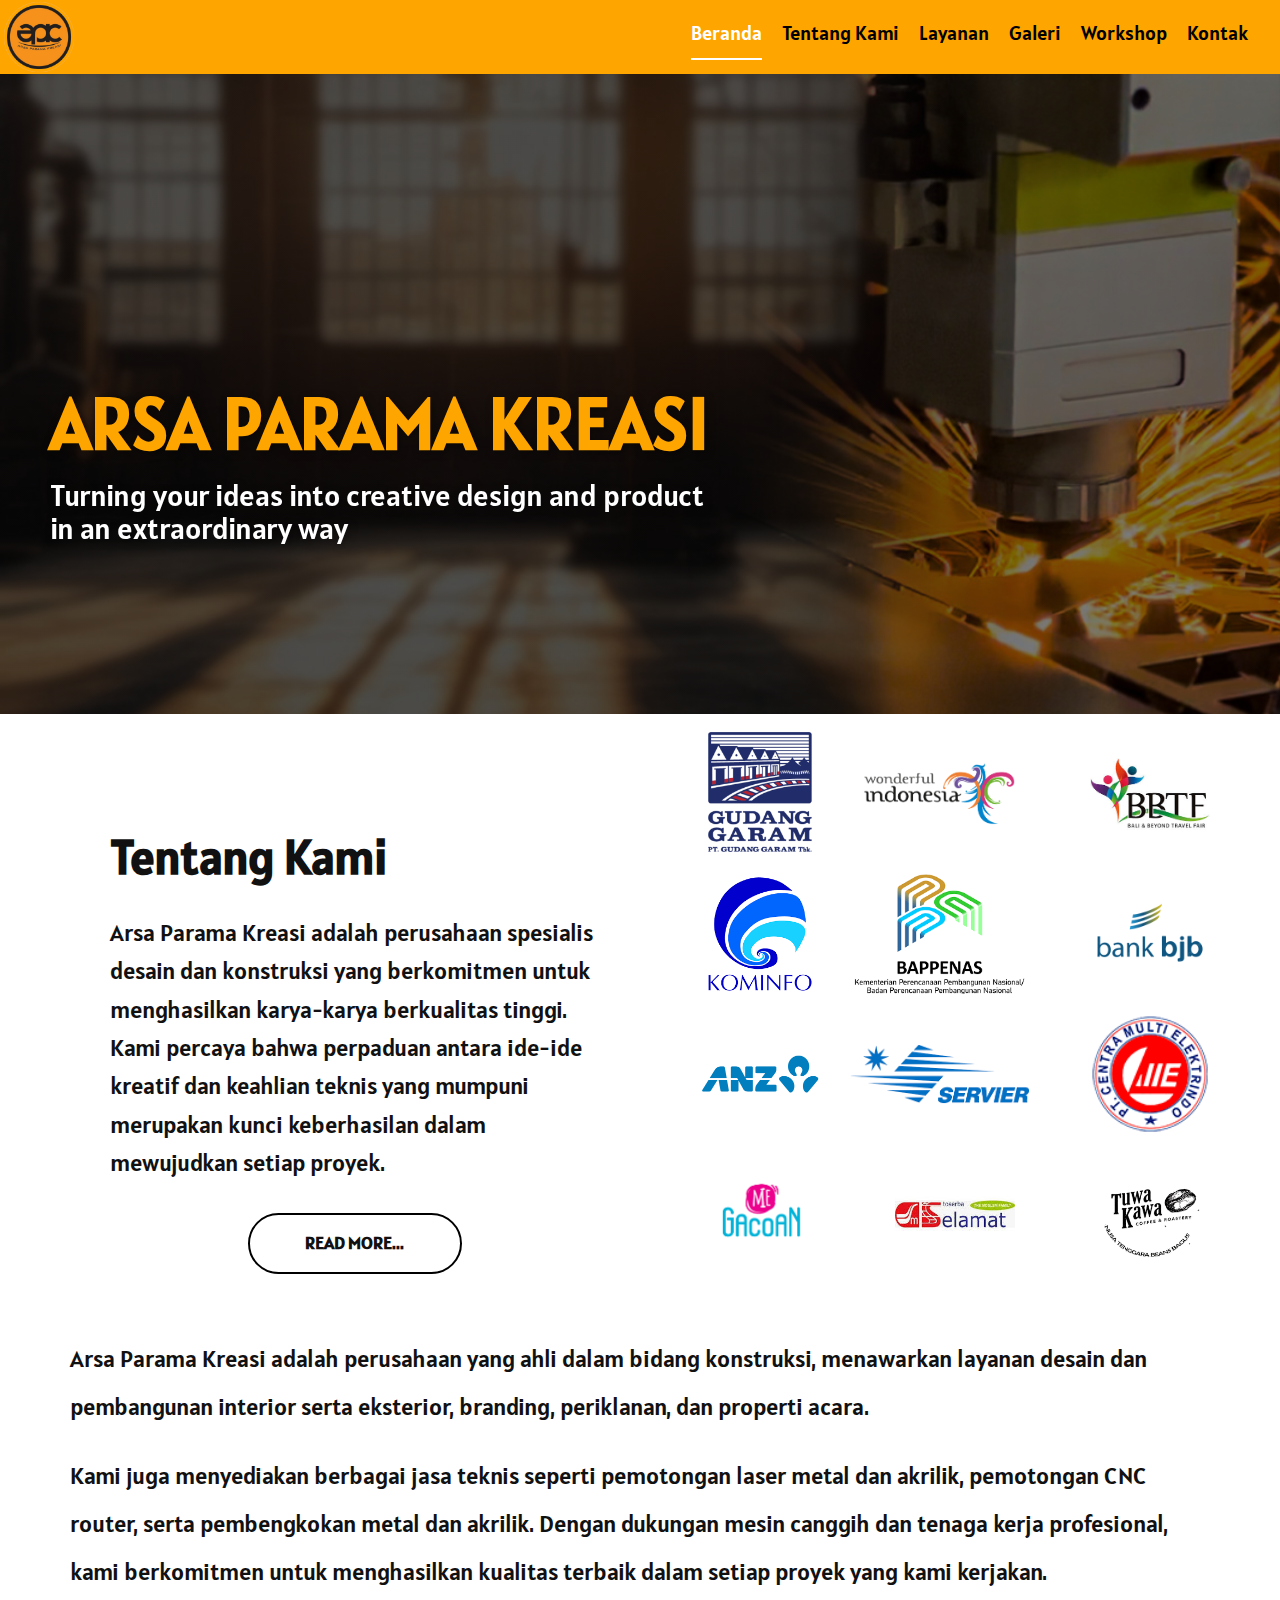
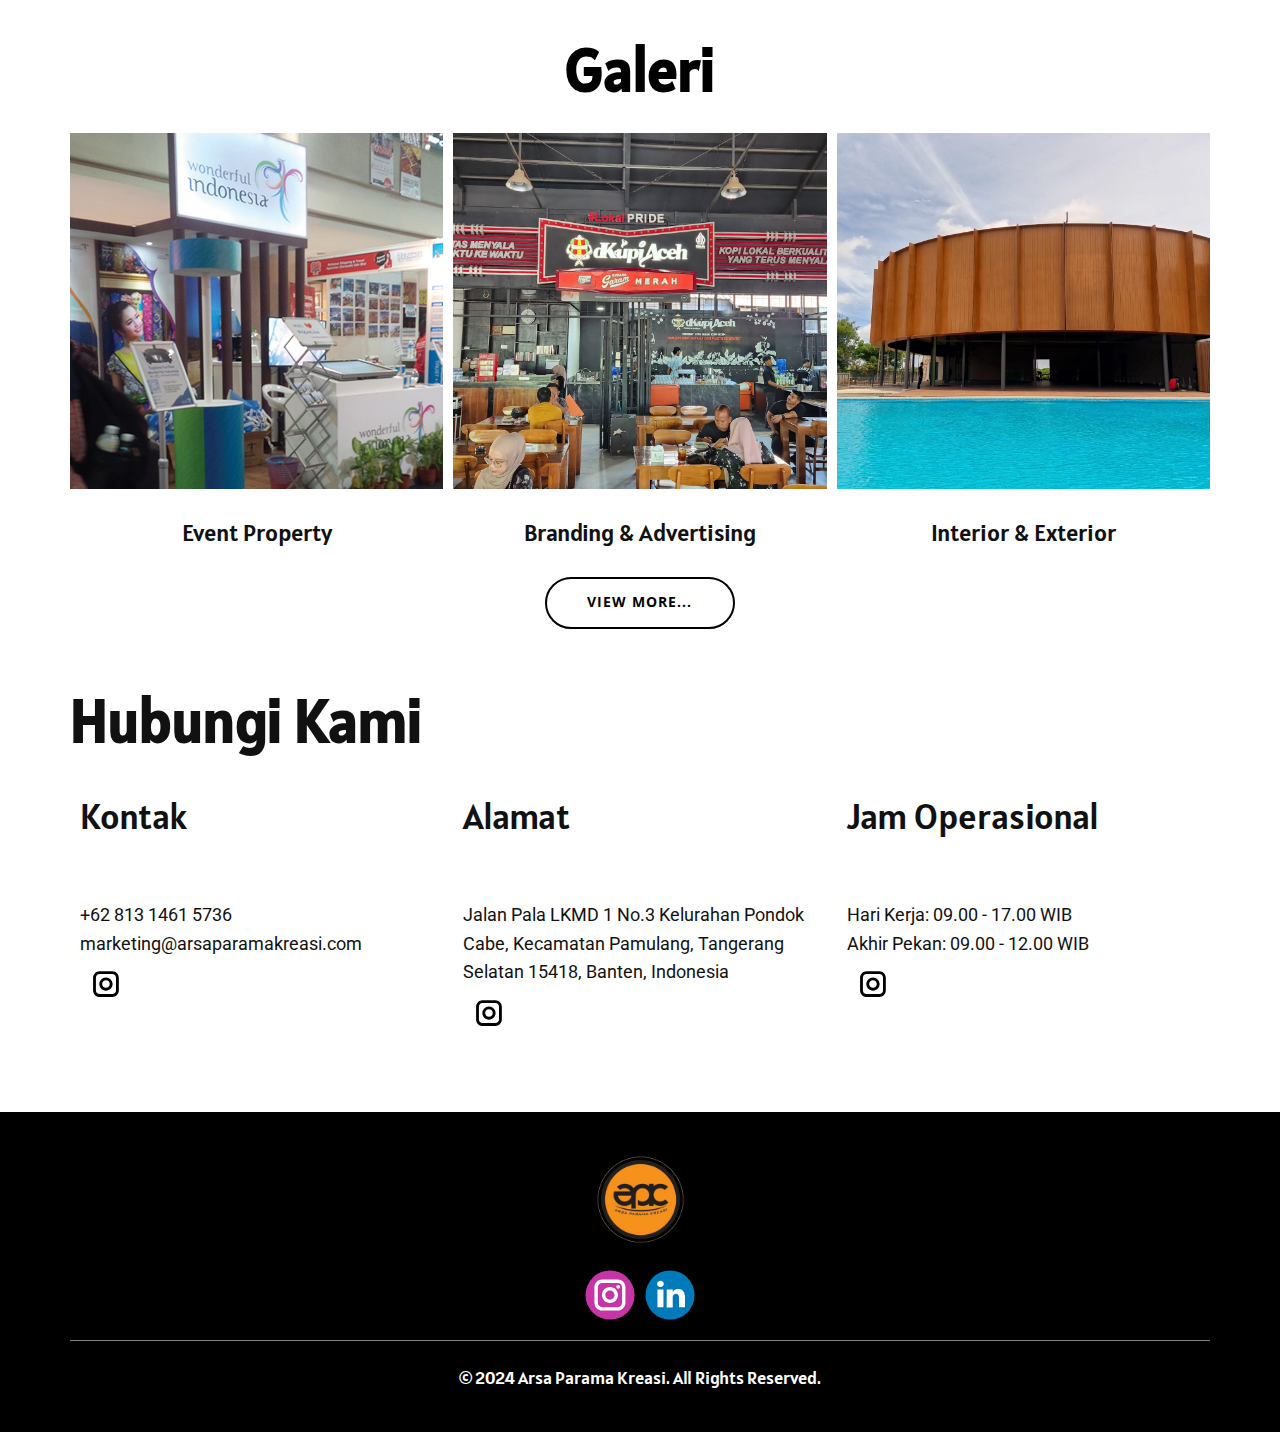
<file: index.html>
<!DOCTYPE html>
<html style="font-size: 16px;" lang="en"><head>
    <meta name="viewport" content="width=device-width, initial-scale=1.0">
    <meta charset="utf-8">
    <meta name="keywords" content="​​ARSA PARAMA KREASI, About Us, ​Our Services, ​Our Services, ​ARSA PARAMA KREASI">
    <meta name="description" content="">
    <title>Arsa Parama Kreasi</title>
    <link rel="icon" href="images/simbol/logoapkpolos.png" type="x-icon">
    <link rel="stylesheet" href="nicepage.css" media="screen">
<link rel="stylesheet" href="index.css" media="screen">
    <script class="u-script" type="text/javascript" src="jquery.js" defer=""></script>
    <script class="u-script" type="text/javascript" src="nicepage.js" defer=""></script>
    <meta name="generator" content="Nicepage 6.17.0, nicepage.com">
    <link id="u-theme-google-font" rel="stylesheet" href="https://fonts.googleapis.com/css?family=Roboto:100,100i,300,300i,400,400i,500,500i,700,700i,900,900i|Open+Sans:300,300i,400,400i,500,500i,600,600i,700,700i,800,800i">
    <link id="u-page-google-font" rel="stylesheet" href="https://fonts.googleapis.com/css?family=Open+Sans:300,300i,400,400i,500,500i,600,600i,700,700i,800,800i|Roboto:100,100i,300,300i,400,400i,500,500i,700,700i,900,900i|Alatsi:400">
    
    
    
    
    
    
    
    
    <script type="application/ld+json">{
		"@context": "http://schema.org",
		"@type": "Organization",
		"name": "",
		"logo": "images/Logo-removebg-preview.png",
		"sameAs": [
				"https://www.instagram.com/ap.kreasi/",
				"https://www.linkedin.com/company/arsa-parama-kreasi"
		]
}</script>
    <meta name="theme-color" content="#478ac9">
    <meta property="og:title" content="Home">
    <meta property="og:type" content="website">
  <meta data-intl-tel-input-cdn-path="intlTelInput/"></head>
  <body data-home-page="index.html" data-home-page-title="Home" data-path-to-root="index.html" data-include-products="false" class="u-body u-xl-mode" data-lang="en">
    <header class="u-clearfix u-custom-color-1 u-header u-sticky u-sticky-af79 u-header" id="sec-e60b"><a href="index.html" class="u-image u-logo u-image-1" data-image-width="500" data-image-height="500" title="Home">
        <img src="images/simbol/logoapkpolos.png" class="u-logo-image u-logo-image-1">
      </a><nav class="u-menu u-menu-dropdown u-offcanvas u-menu-1" data-submenu-level="on-click">
        <div class="menu-collapse u-custom-font" style="font-size: 1.25rem; letter-spacing: 0px; font-family: Alatsi;">
          <a class="u-button-style u-custom-active-border-color u-custom-active-color u-custom-border u-custom-border-color u-custom-borders u-custom-color u-custom-hover-border-color u-custom-hover-color u-custom-left-right-menu-spacing u-custom-padding-bottom u-custom-text-active-color u-custom-text-color u-custom-text-decoration u-custom-text-hover-color u-custom-top-bottom-menu-spacing u-nav-link u-text-active-white u-text-body-color u-text-hover-black" href="#" style="padding: 8px 5px; font-size: calc(1em + 15px);">
            <svg class="u-svg-link" viewBox="0 0 24 24"><use xlink:href="#menu-hamburger"></use></svg>
            <svg class="u-svg-content" version="1.1" id="menu-hamburger" viewBox="0 0 16 16" x="0px" y="0px" xmlns:xlink="http://www.w3.org/1999/xlink" xmlns="http://www.w3.org/2000/svg"><g><rect y="1" width="16" height="2"></rect><rect y="7" width="16" height="2"></rect><rect y="13" width="16" height="2"></rect>
</g></svg>
          </a>
        </div>
        <div class="u-custom-menu u-nav-container">
          <ul class="u-custom-font u-nav u-spacing-20 u-unstyled u-nav-1"><li class="u-nav-item"><a class="u-border-2 u-border-active-white u-border-hover-white u-border-no-left u-border-no-right u-border-no-top u-button-style u-nav-link u-text-active-white u-text-black u-text-hover-white" href="index.html" style="padding: 15px 0px;">Beranda</a>
</li><li class="u-nav-item"><a class="u-border-2 u-border-active-white u-border-hover-white u-border-no-left u-border-no-right u-border-no-top u-button-style u-nav-link u-text-active-white u-text-black u-text-hover-white" href="About.html" style="padding: 15px 0px;">Tentang Kami</a>
</li><li class="u-nav-item"><a class="u-border-2 u-border-active-white u-border-hover-white u-border-no-left u-border-no-right u-border-no-top u-button-style u-nav-link u-text-active-white u-text-black u-text-hover-white" href="layanan.html" style="padding: 15px 0px;">Layanan</a><div class="u-nav-popup"><ul class="u-h-spacing-20 u-nav u-unstyled u-v-spacing-10"><li class="u-nav-item"><a class="u-active-custom-color-7 u-button-style u-custom-color-1 u-hover-black u-nav-link u-text-active-white u-text-black u-text-hover-white" href="lasercutmetal.html">Fiber Laser Cutting Metal</a>
</li><li class="u-nav-item"><a class="u-active-custom-color-7 u-button-style u-custom-color-1 u-hover-black u-nav-link u-text-active-white u-text-black u-text-hover-white" href="cncrouter.html">CNC Router Cutting</a>
</li><li class="u-nav-item"><a class="u-active-custom-color-7 u-button-style u-custom-color-1 u-hover-black u-nav-link u-text-active-white u-text-black u-text-hover-white" href="bending.html">Bending/Tekuk</a>
</li><li class="u-nav-item"><a class="u-active-custom-color-7 u-button-style u-custom-color-1 u-hover-black u-nav-link u-text-active-white u-text-black u-text-hover-white" href="lasercutco2.html">Laser Cutting CO2</a>
</li></ul>
</div>
</li><li class="u-nav-item"><a class="u-border-2 u-border-active-white u-border-hover-white u-border-no-left u-border-no-right u-border-no-top u-button-style u-nav-link u-text-active-white u-text-black u-text-hover-white" href="gallery.html" style="padding: 15px 0px;">Galeri</a>
</li><li class="u-nav-item"><a class="u-border-2 u-border-active-white u-border-hover-white u-border-no-left u-border-no-right u-border-no-top u-button-style u-nav-link u-text-active-white u-text-black u-text-hover-white" href="ourfactory.html" style="padding: 15px 0px;">Workshop</a>
</li><li class="u-nav-item"><a class="u-border-2 u-border-active-white u-border-hover-white u-border-no-left u-border-no-right u-border-no-top u-button-style u-nav-link u-text-active-white u-text-black u-text-hover-white" href="Contact.html" style="padding: 15px 0px;">Kontak</a>
</li></ul>
        </div>
        <div class="u-custom-menu u-nav-container-collapse">
          <div class="u-black u-container-style u-inner-container-layout u-opacity u-opacity-95 u-sidenav">
            <div class="u-inner-container-layout u-sidenav-overflow">
              <div class="u-menu-close"></div>
              <ul class="u-align-center u-custom-font u-nav u-popupmenu-items u-text-active-custom-color-1 u-text-hover-custom-color-1 u-unstyled u-nav-3"><li class="u-nav-item"><a class="u-button-style u-nav-link" href="index.html">Beranda</a>
</li><li class="u-nav-item"><a class="u-button-style u-nav-link" href="About.html">Tentang Kami</a>
</li><li class="u-nav-item"><a class="u-button-style u-nav-link" href="layanan.html">Layanan</a><div class="u-nav-popup"><ul class="u-h-spacing-20 u-nav u-unstyled u-v-spacing-10"><li class="u-nav-item"><a class="u-button-style u-nav-link" href="lasercutmetal.html">Fiber Laser Cutting Metal</a>
</li><li class="u-nav-item"><a class="u-button-style u-nav-link" href="cncrouter.html">CNC Router Cutting</a>
</li><li class="u-nav-item"><a class="u-button-style u-nav-link" href="bending.html">Bending/Tekuk</a>
</li><li class="u-nav-item"><a class="u-button-style u-nav-link" href="lasercutco2.html">Laser Cutting CO2</a>
</li></ul>
</div>
</li><li class="u-nav-item"><a class="u-button-style u-nav-link" href="gallery.html">Galeri</a>
</li><li class="u-nav-item"><a class="u-button-style u-nav-link" href="ourfactory.html">Workshop</a>
</li><li class="u-nav-item"><a class="u-button-style u-nav-link" href="Contact.html">Kontak</a>
</li></ul>
            </div>
          </div>
          <div class="u-black u-menu-overlay u-opacity u-opacity-75"></div>
        </div>
      </nav></header>
    <section class="u-clearfix u-image u-shading u-section-1" src="" id="sec-e060" data-image-width="1140" data-image-height="700">
      <div class="data-layout-selected u-clearfix u-expanded-width u-layout-wrap u-layout-wrap-1">
        <div class="u-layout">
          <div class="u-layout-row">
            <div class="u-container-style u-layout-cell u-left-cell u-size-60 u-layout-cell-1">
              <div class="u-container-layout u-container-layout-1">
                <h2 class="u-custom-font u-text u-text-custom-color-1 u-text-1" data-animation-name="customAnimationIn" data-animation-duration="1500" data-animation-delay="500"> ARSA PARAMA​ KREASI</h2>
                <h2 class="u-custom-font u-text u-text-white u-text-2" data-animation-name="customAnimationIn" data-animation-duration="1500" data-animation-delay="500"> Turning your ideas into creative design and product&nbsp;<br>in an extraordinary way
                </h2>
              </div>
            </div>
          </div>
        </div>
      </div>
    </section>
    <section class="u-clearfix u-section-2" id="sec-fd0f">
      <div class="u-clearfix u-sheet u-valign-middle-lg u-sheet-1">
        <img class="u-image u-image-default u-preserve-proportions u-image-1" src="images/homepage/client/logogg.png" alt="" data-image-width="400" data-image-height="400">
        <img class="u-image u-image-contain u-image-default u-image-2" src="images/homepage/client/logowi.png" alt="" data-image-width="1731" data-image-height="635">
        <img class="u-image u-image-contain u-image-default u-image-3" src="images/homepage/client/logobbtf.jpeg" alt="" data-image-width="288" data-image-height="175">
        <img class="u-image u-image-contain u-image-default u-preserve-proportions u-image-4" src="images/homepage/client/logokominfo.png" alt="" data-image-width="225" data-image-height="224">
        <img class="u-image u-image-contain u-image-default u-image-5" src="images/homepage/client/logobappenas.png" alt="" data-image-width="268" data-image-height="188">
        <img class="u-image u-image-contain u-image-default u-preserve-proportions u-image-6" src="images/homepage/client/logobjb.png" alt="" data-image-width="1200" data-image-height="1200">
        <img class="u-image u-image-contain u-image-default u-image-7" src="images/homepage/client/logoanz.png" alt="" data-image-width="3840" data-image-height="2160">
        <img class="u-image u-image-contain u-image-default u-preserve-proportions u-image-8" src="images/homepage/client/logocme.png" alt="" data-image-width="100" data-image-height="100">
        <img class="u-image u-image-contain u-image-default u-image-9" src="images/homepage/client/logoservier.png" alt="" data-image-width="387" data-image-height="130">
        <img class="u-image u-image-contain u-image-default u-preserve-proportions u-image-10" src="images/homepage/client/logogacoan.png" alt="" data-image-width="961" data-image-height="961">
        <img class="u-image u-image-contain u-image-default u-preserve-proportions u-image-11" src="images/homepage/client/logoselamat.jpeg" alt="" data-image-width="225" data-image-height="225">
        <div class="u-align-left u-container-align-left-lg u-container-align-left-md u-container-align-left-sm u-container-align-left-xl u-container-style u-expanded-width-md u-expanded-width-sm u-expanded-width-xs u-group u-radius u-shape-round u-white u-group-1">
          <div class="u-container-layout u-container-layout-1">
            <h2 class="u-custom-font u-text u-text-default u-text-1">Tentang Kami</h2>
            <p class="u-custom-font u-large-text u-text u-text-variant u-text-2"> Arsa Parama Kreasi adalah perusahaan spesialis desain dan konstruksi yang berkomitmen untuk menghasilkan karya-karya berkualitas tinggi. Kami percaya bahwa perpaduan antara ide-ide kreatif dan keahlian teknis yang mumpuni merupakan kunci keberhasilan dalam mewujudkan setiap proyek.</p>
            <a href="About.html" class="u-align-center u-border-2 u-border-active-grey-50 u-border-black u-border-hover-grey-50 u-btn u-btn-round u-button-style u-custom-font u-radius-50 u-text-body-color u-white u-btn-1" data-animation-name="" data-animation-duration="0" data-animation-delay="0" data-animation-direction="">read more... </a>
          </div>
        </div>
        <img class="u-image u-image-default u-preserve-proportions u-image-12" src="images/homepage/client/logotuwakawa.png" alt="" data-image-width="225" data-image-height="225">
      </div>
    </section>
    <section class="u-clearfix u-section-7" id="sec-e1b2">
      <div class="u-clearfix u-sheet u-valign-middle u-sheet-1">
        <p class="u-custom-font u-text u-text-1">Arsa Parama Kreasi adalah perusahaan yang ahli dalam bidang konstruksi, menawarkan layanan desain dan pembangunan interior serta eksterior, branding, periklanan, dan properti acara.<br>
        </p>
        <p class="u-custom-font u-text u-text-2">Kami juga menyediakan berbagai jasa teknis seperti pemotongan laser metal dan akrilik, pemotongan CNC router, serta pembengkokan metal dan akrilik. Dengan dukungan mesin canggih dan tenaga kerja profesional, kami berkomitmen untuk menghasilkan kualitas terbaik dalam setiap proyek yang kami kerjakan.</p>
      </div>
    </section>
    <section class="u-clearfix u-section-3" id="carousel_f50b">
      <div class="u-clearfix u-sheet u-valign-middle-md u-valign-middle-sm u-valign-middle-xs u-sheet-1">
        <h2 class="u-align-center u-custom-font u-text u-text-black u-text-1">Galeri</h2>
        <div class="u-expanded-width u-list u-list-1">
          <div class="u-repeater u-repeater-1">
            <div class="u-container-align-center-md u-container-align-center-sm u-container-align-center-xs u-container-style u-list-item u-repeater-item">
              <div class="u-container-layout u-similar-container u-container-layout-1">
                <img class="u-expanded-width u-image u-image-default u-image-1" src="images/galeri/eo/boothwi2.jpg" alt="" data-image-width="2000" data-image-height="1334">
                <h4 class="u-align-center u-custom-font u-text u-text-default-xl u-text-2"> Event Property</h4>
              </div>
            </div>
            <div class="u-container-align-center-md u-container-align-center-sm u-container-align-center-xs u-container-style u-list-item u-repeater-item">
              <div class="u-container-layout u-similar-container u-container-layout-2">
                <img class="u-expanded-width u-image u-image-default u-image-2" src="images/galeri/branding/headerdkupiaceh.jpg" alt="" data-image-width="595" data-image-height="896">
                <h4 class="u-align-center u-custom-font u-text u-text-default-xl u-text-3"> Branding & Advertising</h4>
              </div>
            </div>
            <div class="u-container-align-center-md u-container-align-center-sm u-container-align-center-xs u-container-style u-list-item u-repeater-item">
              <div class="u-container-layout u-similar-container u-container-layout-3">
                <img class="u-expanded-width u-image u-image-default u-image-3" src="images/galeri/int-ext/CLADDING 4.jpg" alt="" data-image-width="1333" data-image-height="2000">
                <h4 class="u-align-center u-custom-font u-text u-text-default-xl u-text-4"> Interior & Exterior</h4>
              </div>
            </div>
          </div>
        </div>
        <a href="gallery.html" class="u-border-2 u-border-active-black u-border-black u-border-hover-black u-btn u-btn-round u-button-style u-custom-font u-radius u-text-black u-white u-btn-1">view more...<br>
        </a>
      </div>
    </section>
    <section class="u-clearfix u-white u-section-6" id="carousel_1e0d">
      <div class="u-clearfix u-sheet u-sheet-1">
        <h2 class="u-custom-font u-text u-text-default u-text-1">Hubungi Kami</h2>
        <div class="u-expanded-width u-list u-list-1">
          <div class="u-repeater u-repeater-1">
            <div class="u-container-style u-list-item u-repeater-item">
              <div class="u-container-layout u-similar-container u-container-layout-1">
                <h3 class="u-custom-font u-text u-text-default u-text-2">Kontak</h3>
                <div class="u-border-3 u-border-grey-dark-1 u-line u-line-horizontal u-line-1" data-animation-name="customAnimationIn" data-animation-duration="2000"></div>
                <p class="u-custom-font u-font-roboto u-text u-text-3">+62 813 1461 5736<br> marketing@arsaparamakreasi.com
                </p>
                <div class="u-social-icons u-spacing-10 u-social-icons-1">
                  <a class="u-social-url" title="instagram" target="_blank" href="https://www.instagram.com/arsaparamakreasi/"><span class="u-icon u-social-icon u-social-instagram u-text-black u-icon-1"><svg class="u-svg-link" preserveAspectRatio="xMidYMin slice" viewBox="0 0 112 112" style=""><use xlink:href="#svg-6361"></use></svg><svg class="u-svg-content" viewBox="0 0 112 112" x="0" y="0" id="svg-6361"><path fill="currentColor" d="M55.9,32.9c-12.8,0-23.2,10.4-23.2,23.2s10.4,23.2,23.2,23.2s23.2-10.4,23.2-23.2S68.7,32.9,55.9,32.9z
	 M55.9,69.4c-7.4,0-13.3-6-13.3-13.3c-0.1-7.4,6-13.3,13.3-13.3s13.3,6,13.3,13.3C69.3,63.5,63.3,69.4,55.9,69.4z"></path><path fill="#FFFFFF" d="M79.7,26.8c-3,0-5.4,2.5-5.4,5.4s2.5,5.4,5.4,5.4c3,0,5.4-2.5,5.4-5.4S82.7,26.8,79.7,26.8z"></path><path fill="currentColor" d="M78.2,11H33.5C21,11,10.8,21.3,10.8,33.7v44.7c0,12.6,10.2,22.8,22.7,22.8h44.7c12.6,0,22.7-10.2,22.7-22.7
	V33.7C100.8,21.1,90.6,11,78.2,11z M91,78.4c0,7.1-5.8,12.8-12.8,12.8H33.5c-7.1,0-12.8-5.8-12.8-12.8V33.7
	c0-7.1,5.8-12.8,12.8-12.8h44.7c7.1,0,12.8,5.8,12.8,12.8V78.4z"></path></svg></span>
                  </a>
                </div>
              </div>
            </div>
            <div class="u-container-style u-list-item u-repeater-item">
              <div class="u-container-layout u-similar-container u-container-layout-2">
                <h3 class="u-custom-font u-text u-text-default u-text-4">Alamat</h3>
                <div class="u-border-3 u-border-grey-dark-1 u-line u-line-horizontal u-line-2" data-animation-name="customAnimationIn" data-animation-duration="2000"></div>
                <p class="u-custom-font u-font-roboto u-text u-text-5"> Jalan Pala LKMD 1 No.3 Kelurahan Pondok Cabe, Kecamatan Pamulang, Tangerang Selatan 15418, Banten, Indonesia<br>
                </p>
                <div class="u-social-icons u-spacing-10 u-social-icons-2">
                  <a class="u-social-url" title="instagram" target="_blank" href="https://www.instagram.com/arsaparamakreasi/"><span class="u-icon u-social-icon u-social-instagram u-text-black u-icon-2"><svg class="u-svg-link" preserveAspectRatio="xMidYMin slice" viewBox="0 0 112 112" style=""><use xlink:href="#svg-bce8"></use></svg><svg class="u-svg-content" viewBox="0 0 112 112" x="0" y="0" id="svg-bce8"><path fill="currentColor" d="M55.9,32.9c-12.8,0-23.2,10.4-23.2,23.2s10.4,23.2,23.2,23.2s23.2-10.4,23.2-23.2S68.7,32.9,55.9,32.9z
	 M55.9,69.4c-7.4,0-13.3-6-13.3-13.3c-0.1-7.4,6-13.3,13.3-13.3s13.3,6,13.3,13.3C69.3,63.5,63.3,69.4,55.9,69.4z"></path><path fill="#FFFFFF" d="M79.7,26.8c-3,0-5.4,2.5-5.4,5.4s2.5,5.4,5.4,5.4c3,0,5.4-2.5,5.4-5.4S82.7,26.8,79.7,26.8z"></path><path fill="currentColor" d="M78.2,11H33.5C21,11,10.8,21.3,10.8,33.7v44.7c0,12.6,10.2,22.8,22.7,22.8h44.7c12.6,0,22.7-10.2,22.7-22.7
	V33.7C100.8,21.1,90.6,11,78.2,11z M91,78.4c0,7.1-5.8,12.8-12.8,12.8H33.5c-7.1,0-12.8-5.8-12.8-12.8V33.7
	c0-7.1,5.8-12.8,12.8-12.8h44.7c7.1,0,12.8,5.8,12.8,12.8V78.4z"></path></svg></span>
                  </a>
                </div>
              </div>
            </div>
            <div class="u-container-style u-list-item u-repeater-item">
              <div class="u-container-layout u-similar-container u-container-layout-3">
                <h3 class="u-custom-font u-text u-text-default u-text-6">Jam Operasional</h3>
                <div class="u-border-3 u-border-grey-dark-1 u-line u-line-horizontal u-line-3" data-animation-name="customAnimationIn" data-animation-duration="2000"></div>
                <p class="u-custom-font u-font-roboto u-text u-text-7"> Hari Kerja: 09.00 - 17.00 WIB &nbsp;<br>Akhir Pekan: 09.00 - 12.00 WIB
                </p>
                <div class="u-social-icons u-spacing-10 u-social-icons-3">
                  <a class="u-social-url" title="instagram" target="_blank" href="https://www.instagram.com/arsaparamakreasi/"><span class="u-icon u-social-icon u-social-instagram u-text-black u-icon-3"><svg class="u-svg-link" preserveAspectRatio="xMidYMin slice" viewBox="0 0 112 112" style=""><use xlink:href="#svg-b038"></use></svg><svg class="u-svg-content" viewBox="0 0 112 112" x="0" y="0" id="svg-b038"><path fill="currentColor" d="M55.9,32.9c-12.8,0-23.2,10.4-23.2,23.2s10.4,23.2,23.2,23.2s23.2-10.4,23.2-23.2S68.7,32.9,55.9,32.9z
	 M55.9,69.4c-7.4,0-13.3-6-13.3-13.3c-0.1-7.4,6-13.3,13.3-13.3s13.3,6,13.3,13.3C69.3,63.5,63.3,69.4,55.9,69.4z"></path><path fill="#FFFFFF" d="M79.7,26.8c-3,0-5.4,2.5-5.4,5.4s2.5,5.4,5.4,5.4c3,0,5.4-2.5,5.4-5.4S82.7,26.8,79.7,26.8z"></path><path fill="currentColor" d="M78.2,11H33.5C21,11,10.8,21.3,10.8,33.7v44.7c0,12.6,10.2,22.8,22.7,22.8h44.7c12.6,0,22.7-10.2,22.7-22.7
	V33.7C100.8,21.1,90.6,11,78.2,11z M91,78.4c0,7.1-5.8,12.8-12.8,12.8H33.5c-7.1,0-12.8-5.8-12.8-12.8V33.7
	c0-7.1,5.8-12.8,12.8-12.8h44.7c7.1,0,12.8,5.8,12.8,12.8V78.4z"></path></svg></span>
                  </a>
                </div>
              </div>
            </div>
          </div>
        </div>
      </div>
    </section>
    
    
    
    <footer class="u-black u-clearfix u-footer" id="sec-34d8"><div class="u-clearfix u-sheet u-valign-middle-xl u-sheet-1">
        <a href="index.html" class="u-image u-logo u-image-1" data-image-width="500" data-image-height="500" title="Home">
          <img src="images/simbol/logoapkpolos.png" class="u-logo-image u-logo-image-1" alt="arsaparamakreasi">
        </a>
        <div class="u-align-left u-social-icons u-spacing-10 u-social-icons-1">
          <a class="u-social-url" title="instagram" target="_blank" href="https://www.instagram.com/arsaparamakreasi/"><span class="u-icon u-social-icon u-social-instagram u-icon-1"><svg class="u-svg-link" preserveAspectRatio="xMidYMin slice" viewBox="0 0 112 112" style=""><use xlink:href="#svg-60bd"></use></svg><svg class="u-svg-content" viewBox="0 0 112 112" x="0" y="0" id="svg-60bd"><circle fill="currentColor" cx="56.1" cy="56.1" r="55"></circle><path fill="#FFFFFF" d="M55.9,38.2c-9.9,0-17.9,8-17.9,17.9C38,66,46,74,55.9,74c9.9,0,17.9-8,17.9-17.9C73.8,46.2,65.8,38.2,55.9,38.2
      z M55.9,66.4c-5.7,0-10.3-4.6-10.3-10.3c-0.1-5.7,4.6-10.3,10.3-10.3c5.7,0,10.3,4.6,10.3,10.3C66.2,61.8,61.6,66.4,55.9,66.4z"></path><path fill="#FFFFFF" d="M74.3,33.5c-2.3,0-4.2,1.9-4.2,4.2s1.9,4.2,4.2,4.2s4.2-1.9,4.2-4.2S76.6,33.5,74.3,33.5z"></path><path fill="#FFFFFF" d="M73.1,21.3H38.6c-9.7,0-17.5,7.9-17.5,17.5v34.5c0,9.7,7.9,17.6,17.5,17.6h34.5c9.7,0,17.5-7.9,17.5-17.5V38.8
      C90.6,29.1,82.7,21.3,73.1,21.3z M83,73.3c0,5.5-4.5,9.9-9.9,9.9H38.6c-5.5,0-9.9-4.5-9.9-9.9V38.8c0-5.5,4.5-9.9,9.9-9.9h34.5
      c5.5,0,9.9,4.5,9.9,9.9V73.3z"></path></svg></span>
          </a>
          <a class="u-social-url" title="linkedin" target="_blank" href="https://www.linkedin.com/company/arsa-parama-kreasi"><span class="u-icon u-social-icon u-social-linkedin u-icon-2"><svg class="u-svg-link" preserveAspectRatio="xMidYMin slice" viewBox="0 0 112 112" style=""><use xlink:href="#svg-f368"></use></svg><svg class="u-svg-content" viewBox="0 0 112 112" x="0" y="0" id="svg-f368"><circle fill="currentColor" cx="56.1" cy="56.1" r="55"></circle><path fill="#FFFFFF" d="M41.3,83.7H27.9V43.4h13.4V83.7z M34.6,37.9L34.6,37.9c-4.6,0-7.5-3.1-7.5-7c0-4,3-7,7.6-7s7.4,3,7.5,7
      C42.2,34.8,39.2,37.9,34.6,37.9z M89.6,83.7H76.2V62.2c0-5.4-1.9-9.1-6.8-9.1c-3.7,0-5.9,2.5-6.9,4.9c-0.4,0.9-0.4,2.1-0.4,3.3v22.5
      H48.7c0,0,0.2-36.5,0-40.3h13.4v5.7c1.8-2.7,5-6.7,12.1-6.7c8.8,0,15.4,5.8,15.4,18.1V83.7z"></path></svg></span>
          </a>
        </div>
        <div class="u-border-1 u-border-white u-expanded-width u-line u-line-horizontal u-opacity u-opacity-50 u-line-1"></div>
        <p class="u-align-center u-custom-font u-text u-text-white u-text-1"> © 2024 ​Arsa Parama Kreasi. All Rights Reserved.</p>
      </div>
    </footer>
</body>
</html>
</file>
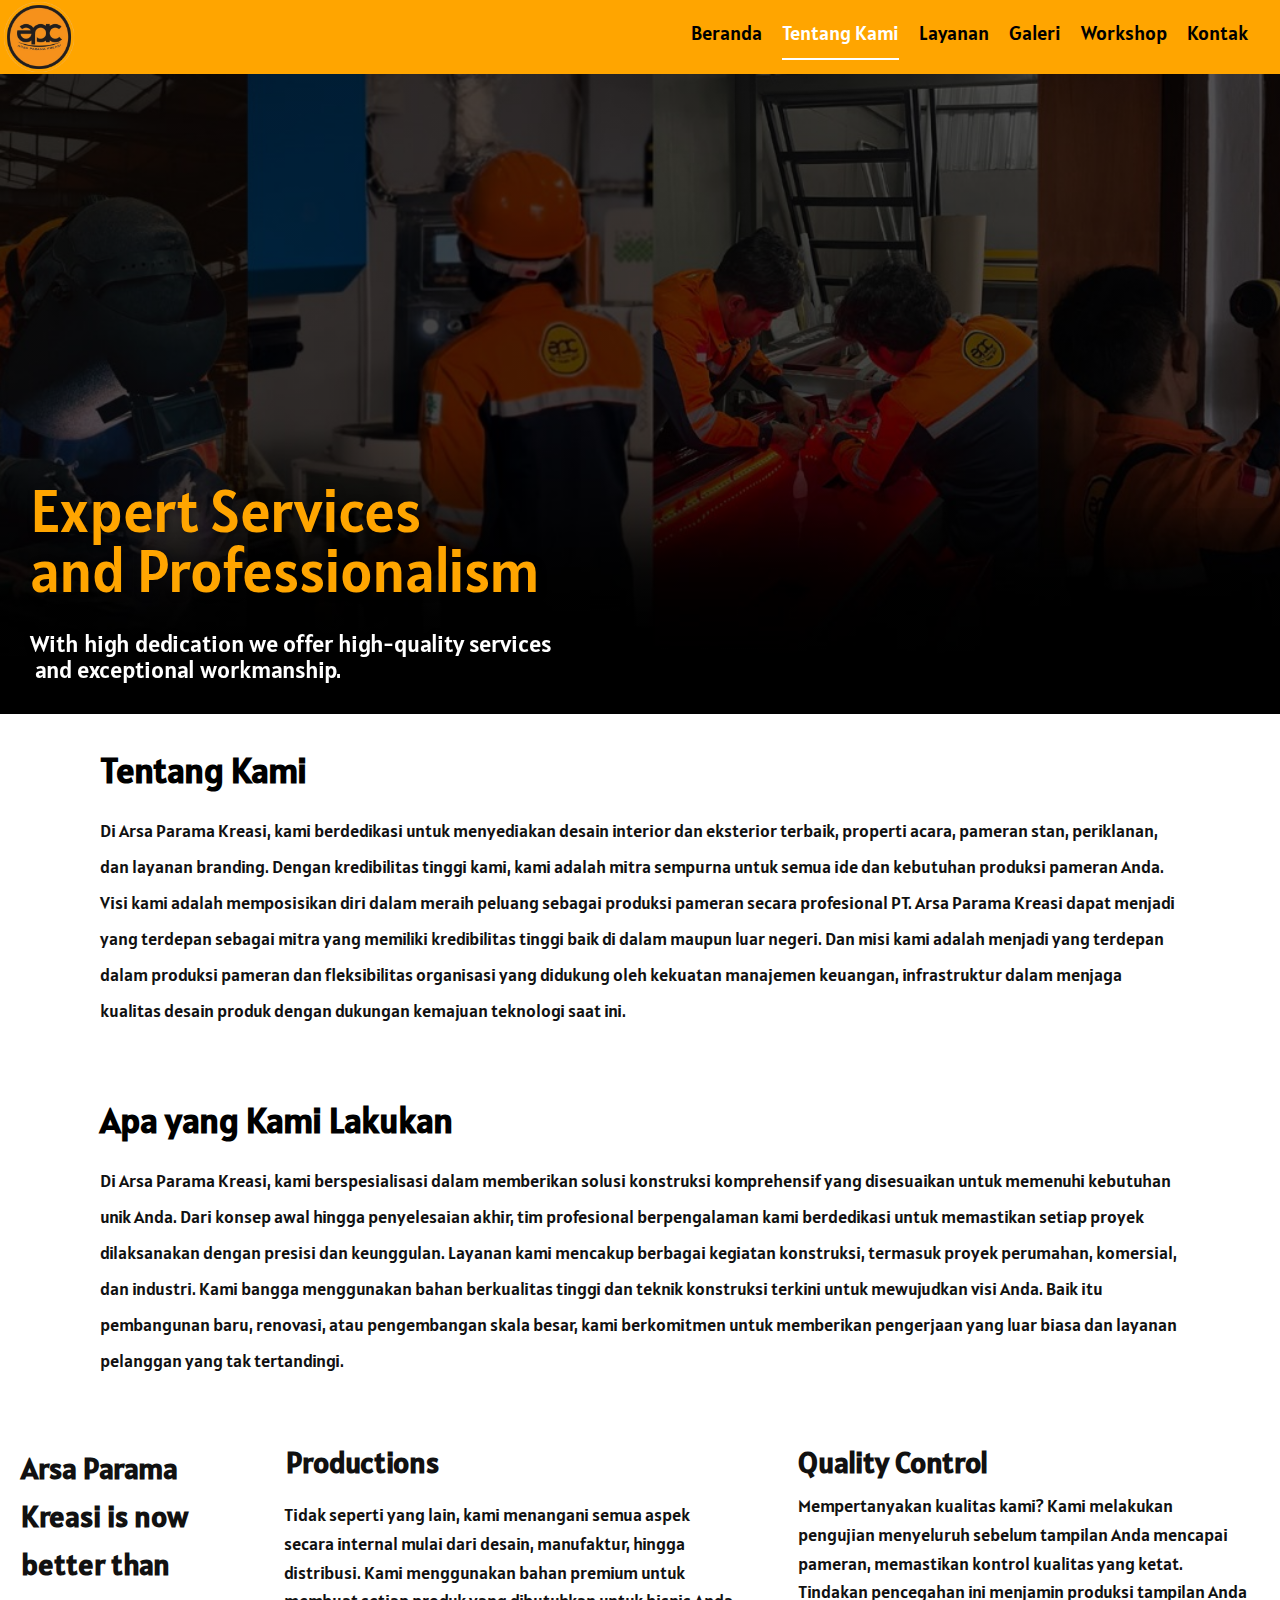
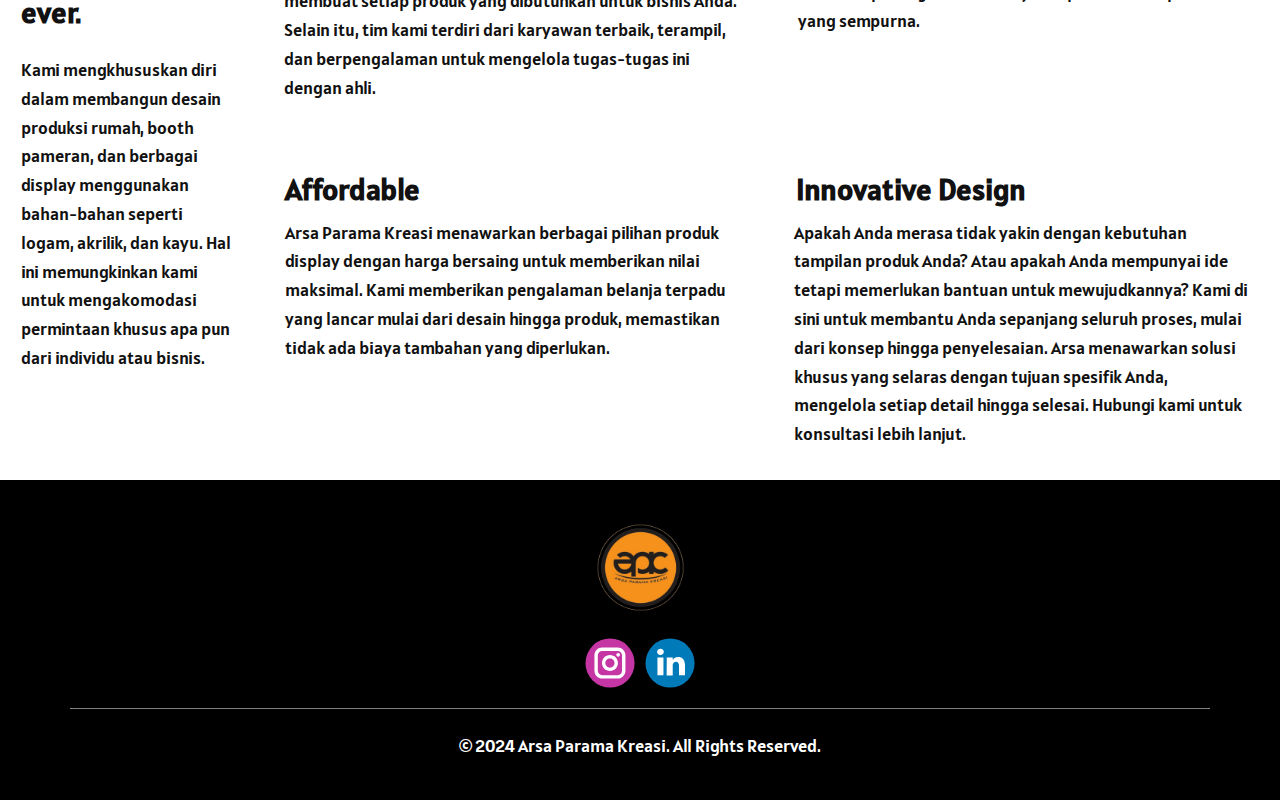
<file: About.html>
<!DOCTYPE html>
<html style="font-size: 16px;" lang="en"><head>
    <meta name="viewport" content="width=device-width, initial-scale=1.0">
    <meta charset="utf-8">
    <meta name="keywords" content="​Expert Services and Professionalism">
    <meta name="description" content="">
    <title>Arsa Parama Kreasi</title>
    <link rel="icon" href="images/simbol/logoapkpolos.png" type="x-icon">
    <link rel="stylesheet" href="nicepage.css" media="screen">
<link rel="stylesheet" href="About.css" media="screen">
    <script class="u-script" type="text/javascript" src="jquery.js" defer=""></script>
    <script class="u-script" type="text/javascript" src="nicepage.js" defer=""></script>
    <meta name="generator" content="Nicepage 6.17.0, nicepage.com">
    <link id="u-theme-google-font" rel="stylesheet" href="https://fonts.googleapis.com/css?family=Roboto:100,100i,300,300i,400,400i,500,500i,700,700i,900,900i|Open+Sans:300,300i,400,400i,500,500i,600,600i,700,700i,800,800i">
    <link id="u-page-google-font" rel="stylesheet" href="https://fonts.googleapis.com/css?family=Alatsi:400">
    
    
    
    
    
    <script type="application/ld+json">{
		"@context": "http://schema.org",
		"@type": "Organization",
		"name": "",
		"logo": "images/Logo-removebg-preview.png",
		"sameAs": [
				"https://www.instagram.com/ap.kreasi/",
				"https://www.linkedin.com/company/arsa-parama-kreasi"
		]
}</script>
    <meta name="theme-color" content="#478ac9">
    <meta property="og:title" content="About">
    <meta property="og:type" content="website">
  <meta data-intl-tel-input-cdn-path="intlTelInput/"></head>
  <body data-path-to-root="./" data-include-products="false" class="u-body u-xl-mode" data-lang="en">
    <header class="u-clearfix u-custom-color-1 u-header u-sticky u-sticky-af79 u-header" id="sec-e60b"><a href="index.html" class="u-image u-logo u-image-1" data-image-width="500" data-image-height="500" title="Home">
      <img src="images/simbol/logoapkpolos.png" class="u-logo-image u-logo-image-1">
    </a><nav class="u-menu u-menu-dropdown u-offcanvas u-menu-1" data-submenu-level="on-click">
      <div class="menu-collapse u-custom-font" style="font-size: 1.25rem; letter-spacing: 0px; font-family: Alatsi;">
        <a class="u-button-style u-custom-active-border-color u-custom-active-color u-custom-border u-custom-border-color u-custom-borders u-custom-color u-custom-hover-border-color u-custom-hover-color u-custom-left-right-menu-spacing u-custom-padding-bottom u-custom-text-active-color u-custom-text-color u-custom-text-decoration u-custom-text-hover-color u-custom-top-bottom-menu-spacing u-nav-link u-text-active-white u-text-body-color u-text-hover-black" href="#" style="padding: 8px 5px; font-size: calc(1em + 15px);">
          <svg class="u-svg-link" viewBox="0 0 24 24"><use xlink:href="#menu-hamburger"></use></svg>
          <svg class="u-svg-content" version="1.1" id="menu-hamburger" viewBox="0 0 16 16" x="0px" y="0px" xmlns:xlink="http://www.w3.org/1999/xlink" xmlns="http://www.w3.org/2000/svg"><g><rect y="1" width="16" height="2"></rect><rect y="7" width="16" height="2"></rect><rect y="13" width="16" height="2"></rect>
</g></svg>
        </a>
      </div>
      <div class="u-custom-menu u-nav-container">
        <ul class="u-custom-font u-nav u-spacing-20 u-unstyled u-nav-1"><li class="u-nav-item"><a class="u-border-2 u-border-active-white u-border-hover-white u-border-no-left u-border-no-right u-border-no-top u-button-style u-nav-link u-text-active-white u-text-black u-text-hover-white" href="index.html" style="padding: 15px 0px;">Beranda</a>
</li><li class="u-nav-item"><a class="u-border-2 u-border-active-white u-border-hover-white u-border-no-left u-border-no-right u-border-no-top u-button-style u-nav-link u-text-active-white u-text-black u-text-hover-white" href="About.html" style="padding: 15px 0px;">Tentang Kami</a>
</li><li class="u-nav-item"><a class="u-border-2 u-border-active-white u-border-hover-white u-border-no-left u-border-no-right u-border-no-top u-button-style u-nav-link u-text-active-white u-text-black u-text-hover-white" href="layanan.html" style="padding: 15px 0px;">Layanan</a><div class="u-nav-popup"><ul class="u-h-spacing-20 u-nav u-unstyled u-v-spacing-10"><li class="u-nav-item"><a class="u-active-custom-color-7 u-button-style u-custom-color-1 u-hover-black u-nav-link u-text-active-white u-text-black u-text-hover-white" href="lasercutmetal.html">Fiber Laser Cutting Metal</a>
</li><li class="u-nav-item"><a class="u-active-custom-color-7 u-button-style u-custom-color-1 u-hover-black u-nav-link u-text-active-white u-text-black u-text-hover-white" href="cncrouter.html">CNC Router Cutting</a>
</li><li class="u-nav-item"><a class="u-active-custom-color-7 u-button-style u-custom-color-1 u-hover-black u-nav-link u-text-active-white u-text-black u-text-hover-white" href="bending.html">Bending/Tekuk</a>
</li><li class="u-nav-item"><a class="u-active-custom-color-7 u-button-style u-custom-color-1 u-hover-black u-nav-link u-text-active-white u-text-black u-text-hover-white" href="lasercutco2.html">Laser Cutting CO2</a>
</li></ul>
</div>
</li><li class="u-nav-item"><a class="u-border-2 u-border-active-white u-border-hover-white u-border-no-left u-border-no-right u-border-no-top u-button-style u-nav-link u-text-active-white u-text-black u-text-hover-white" href="gallery.html" style="padding: 15px 0px;">Galeri</a>
</li><li class="u-nav-item"><a class="u-border-2 u-border-active-white u-border-hover-white u-border-no-left u-border-no-right u-border-no-top u-button-style u-nav-link u-text-active-white u-text-black u-text-hover-white" href="ourfactory.html" style="padding: 15px 0px;">Workshop</a>
</li><li class="u-nav-item"><a class="u-border-2 u-border-active-white u-border-hover-white u-border-no-left u-border-no-right u-border-no-top u-button-style u-nav-link u-text-active-white u-text-black u-text-hover-white" href="Contact.html" style="padding: 15px 0px;">Kontak</a>
</li></ul>
      </div>
      <div class="u-custom-menu u-nav-container-collapse">
        <div class="u-black u-container-style u-inner-container-layout u-opacity u-opacity-95 u-sidenav">
          <div class="u-inner-container-layout u-sidenav-overflow">
            <div class="u-menu-close"></div>
            <ul class="u-align-center u-custom-font u-nav u-popupmenu-items u-text-active-custom-color-1 u-text-hover-custom-color-1 u-unstyled u-nav-3"><li class="u-nav-item"><a class="u-button-style u-nav-link" href="index.html">Beranda</a>
</li><li class="u-nav-item"><a class="u-button-style u-nav-link" href="About.html">Tentang Kami</a>
</li><li class="u-nav-item"><a class="u-button-style u-nav-link" href="layanan.html">Layanan</a><div class="u-nav-popup"><ul class="u-h-spacing-20 u-nav u-unstyled u-v-spacing-10"><li class="u-nav-item"><a class="u-button-style u-nav-link" href="lasercutmetal.html">Fiber Laser Cutting Metal</a>
</li><li class="u-nav-item"><a class="u-button-style u-nav-link" href="cncrouter.html">CNC Router Cutting</a>
</li><li class="u-nav-item"><a class="u-button-style u-nav-link" href="bending.html">Bending/Tekuk</a>
</li><li class="u-nav-item"><a class="u-button-style u-nav-link" href="lasercutco2.html">Laser Cutting CO2</a>
</li></ul>
</div>
</li><li class="u-nav-item"><a class="u-button-style u-nav-link" href="gallery.html">Galeri</a>
</li><li class="u-nav-item"><a class="u-button-style u-nav-link" href="ourfactory.html">Workshop</a>
</li><li class="u-nav-item"><a class="u-button-style u-nav-link" href="Contact.html">Kontak</a>
</li></ul>
          </div>
        </div>
        <div class="u-black u-menu-overlay u-opacity u-opacity-75"></div>
      </div>
    </nav></header>
    <section class="u-clearfix u-image u-shading u-section-1" src="" id="carousel_9058" data-image-width="1613" data-image-height="1290">
      <div class="data-layout-selected u-clearfix u-expanded-width-lg u-expanded-width-md u-expanded-width-xl u-layout-wrap u-layout-wrap-1">
        <div class="u-layout">
          <div class="u-layout-row">
            <div class="u-container-style u-layout-cell u-left-cell u-size-60 u-layout-cell-1">
              <div class="u-container-layout u-valign-bottom u-container-layout-1">
                <h2 class="u-custom-font u-text u-text-custom-color-1 u-text-1" data-animation-name="customAnimationIn" data-animation-duration="1500" data-animation-delay="500"> Expert Services&nbsp;<br>and Professionalism
                </h2>
                <h2 class="u-custom-font u-text u-text-white u-text-2" data-animation-name="customAnimationIn" data-animation-duration="1500" data-animation-delay="500"> With high dedication we offer high-quality services<br>&nbsp;and exceptional workmanship. 
                </h2>
              </div>
            </div>
          </div>
        </div>
      </div>
    </section>
    <section class="u-clearfix u-valign-middle u-section-2" id="carousel_c56e">
      <div class="data-layout-selected u-clearfix u-layout-wrap u-layout-wrap-1">
        <div class="u-layout">
          <div class="u-layout-row">
            <div class="u-size-60">
              <div class="u-layout-col">
                <div class="u-container-style u-layout-cell u-size-30 u-layout-cell-1">
                  <div class="u-container-layout u-valign-middle u-container-layout-1">
                    <h5 class="u-custom-font u-text u-text-black u-text-1">Tentang Kami</h5>
                    <p class="u-custom-font u-text u-text-2"> Di Arsa Parama Kreasi, kami berdedikasi untuk menyediakan desain interior dan eksterior terbaik, properti acara, pameran stan, periklanan, dan layanan branding. Dengan kredibilitas tinggi kami, kami adalah mitra sempurna untuk semua ide dan kebutuhan produksi pameran Anda. ​Visi kami adalah memposisikan diri dalam meraih peluang sebagai produksi pameran secara profesional
PT. Arsa Parama Kreasi dapat menjadi yang terdepan sebagai mitra yang memiliki kredibilitas tinggi baik di dalam maupun luar negeri. Dan misi kami adalah menjadi yang terdepan dalam produksi pameran dan fleksibilitas organisasi yang didukung oleh kekuatan manajemen keuangan, infrastruktur dalam menjaga kualitas desain produk dengan dukungan kemajuan teknologi saat ini.</p>
                  </div>
                </div>
                <div class="u-container-style u-layout-cell u-shape-rectangle u-size-30 u-layout-cell-2">
                  <div class="u-container-layout u-valign-middle u-container-layout-2">
                    <h5 class="u-custom-font u-text u-text-black u-text-3"> Apa yang Kami Lakukan</h5>
                    <p class="u-custom-font u-text u-text-4"> Di Arsa Parama Kreasi, kami berspesialisasi dalam memberikan solusi konstruksi komprehensif yang disesuaikan untuk memenuhi kebutuhan unik Anda. Dari konsep awal hingga penyelesaian akhir, tim profesional berpengalaman kami berdedikasi untuk memastikan setiap proyek dilaksanakan dengan presisi dan keunggulan. Layanan kami mencakup berbagai kegiatan konstruksi, termasuk proyek perumahan, komersial, dan industri. Kami bangga menggunakan bahan berkualitas tinggi dan teknik konstruksi terkini untuk mewujudkan visi Anda. Baik itu pembangunan baru, renovasi, atau pengembangan skala besar, kami berkomitmen untuk memberikan pengerjaan yang luar biasa dan layanan pelanggan yang tak tertandingi.</p>
                  </div>
                </div>
              </div>
            </div>
          </div>
        </div>
      </div>
    </section>
    <section class="u-clearfix u-valign-middle-md u-valign-middle-sm u-valign-middle-xs u-section-3" id="sec-4613">
      <div class="data-layout-selected u-clearfix u-expanded-width u-layout-wrap u-layout-wrap-1">
        <div class="u-layout">
          <div class="u-layout-row">
            <div class="u-size-12-lg u-size-12-xl u-size-29-sm u-size-29-xs u-size-60-md">
              <div class="u-layout-col">
                <div class="u-container-style u-layout-cell u-size-60 u-white u-layout-cell-1">
                  <div class="u-container-layout u-valign-top u-container-layout-1">
                    <p class="u-custom-font u-text u-text-1"> Arsa Parama Kreasi is now better than ever.</p>
                    <p class="u-custom-font u-text u-text-2"> Kami mengkhususkan diri dalam membangun desain produksi rumah, booth pameran, dan berbagai display menggunakan bahan-bahan seperti logam, akrilik, dan kayu. Hal ini memungkinkan kami untuk mengakomodasi permintaan khusus apa pun dari individu atau bisnis.</p>
                  </div>
                </div>
              </div>
            </div>
            <div class="u-size-31-sm u-size-31-xs u-size-48-lg u-size-48-xl u-size-60-md">
              <div class="u-layout-col">
                <div class="u-size-30">
                  <div class="u-layout-row">
                    <div class="u-container-style u-layout-cell u-size-30 u-white u-layout-cell-2">
                      <div class="u-container-layout u-container-layout-2">
                        <h5 class="u-custom-font u-text u-text-default u-text-3"> Productions</h5>
                        <div class="u-border-3 u-border-white u-line u-line-horizontal u-line-1"></div>
                        <p class="u-custom-font u-text u-text-4"> Tidak seperti yang lain, kami menangani semua aspek secara internal mulai dari desain, manufaktur, hingga distribusi. Kami menggunakan bahan premium untuk membuat setiap produk yang dibutuhkan untuk bisnis Anda. Selain itu, tim kami terdiri dari karyawan terbaik, terampil, dan berpengalaman untuk mengelola tugas-tugas ini dengan ahli.</p>
                      </div>
                    </div>
                    <div class="u-container-style u-layout-cell u-size-30 u-white u-layout-cell-3">
                      <div class="u-container-layout u-valign-top u-container-layout-3">
                        <h5 class="u-custom-font u-text u-text-default u-text-5"> Quality Control</h5>
                        <div class="u-border-3 u-border-white u-line u-line-horizontal u-line-2"></div>
                        <p class="u-custom-font u-text u-text-6"> Mempertanyakan kualitas kami? Kami melakukan pengujian menyeluruh sebelum tampilan Anda mencapai pameran, memastikan kontrol kualitas yang ketat. Tindakan pencegahan ini menjamin produksi tampilan Anda yang sempurna.</p>
                      </div>
                    </div>
                  </div>
                </div>
                <div class="u-size-30">
                  <div class="u-layout-row">
                    <div class="u-container-style u-layout-cell u-size-30 u-white u-layout-cell-4">
                      <div class="u-container-layout u-container-layout-4">
                        <h5 class="u-custom-font u-text u-text-default u-text-7"> Affordable</h5>
                        <div class="u-border-3 u-border-white u-line u-line-horizontal u-line-3"></div>
                        <p class="u-custom-font u-text u-text-8"> Arsa Parama Kreasi menawarkan berbagai pilihan produk display dengan harga bersaing untuk memberikan nilai maksimal. Kami memberikan pengalaman belanja terpadu yang lancar mulai dari desain hingga produk, memastikan tidak ada biaya tambahan yang diperlukan.</p>
                      </div>
                    </div>
                    <div class="u-container-style u-layout-cell u-size-30 u-white u-layout-cell-5">
                      <div class="u-container-layout u-container-layout-5">
                        <h5 class="u-custom-font u-text u-text-default u-text-9"> Innovative Design</h5>
                        <div class="u-border-3 u-border-white u-line u-line-horizontal u-line-4"></div>
                        <p class="u-custom-font u-text u-text-10"> Apakah Anda merasa tidak yakin dengan kebutuhan tampilan produk Anda? Atau apakah Anda mempunyai ide tetapi memerlukan bantuan untuk mewujudkannya? Kami di sini untuk membantu Anda sepanjang seluruh proses, mulai dari konsep hingga penyelesaian. Arsa menawarkan solusi khusus yang selaras dengan tujuan spesifik Anda, mengelola setiap detail hingga selesai. Hubungi kami untuk konsultasi lebih lanjut.</p>
                      </div>
                    </div>
                  </div>
                </div>
              </div>
            </div>
          </div>
        </div>
      </div>
    </section>
    
    
    
    <footer class="u-black u-clearfix u-footer" id="sec-34d8"><div class="u-clearfix u-sheet u-valign-middle-xl u-sheet-1">
      <a href="index.html" class="u-image u-logo u-image-1" data-image-width="500" data-image-height="500" title="Home">
        <img src="images/simbol/logoapkpolos.png" class="u-logo-image u-logo-image-1" alt="arsaparamakreasi">
      </a>
      <div class="u-align-left u-social-icons u-spacing-10 u-social-icons-1">
        <a class="u-social-url" title="instagram" target="_blank" href="https://www.instagram.com/arsaparamakreasi/"><span class="u-icon u-social-icon u-social-instagram u-icon-1"><svg class="u-svg-link" preserveAspectRatio="xMidYMin slice" viewBox="0 0 112 112" style=""><use xlink:href="#svg-60bd"></use></svg><svg class="u-svg-content" viewBox="0 0 112 112" x="0" y="0" id="svg-60bd"><circle fill="currentColor" cx="56.1" cy="56.1" r="55"></circle><path fill="#FFFFFF" d="M55.9,38.2c-9.9,0-17.9,8-17.9,17.9C38,66,46,74,55.9,74c9.9,0,17.9-8,17.9-17.9C73.8,46.2,65.8,38.2,55.9,38.2
    z M55.9,66.4c-5.7,0-10.3-4.6-10.3-10.3c-0.1-5.7,4.6-10.3,10.3-10.3c5.7,0,10.3,4.6,10.3,10.3C66.2,61.8,61.6,66.4,55.9,66.4z"></path><path fill="#FFFFFF" d="M74.3,33.5c-2.3,0-4.2,1.9-4.2,4.2s1.9,4.2,4.2,4.2s4.2-1.9,4.2-4.2S76.6,33.5,74.3,33.5z"></path><path fill="#FFFFFF" d="M73.1,21.3H38.6c-9.7,0-17.5,7.9-17.5,17.5v34.5c0,9.7,7.9,17.6,17.5,17.6h34.5c9.7,0,17.5-7.9,17.5-17.5V38.8
    C90.6,29.1,82.7,21.3,73.1,21.3z M83,73.3c0,5.5-4.5,9.9-9.9,9.9H38.6c-5.5,0-9.9-4.5-9.9-9.9V38.8c0-5.5,4.5-9.9,9.9-9.9h34.5
    c5.5,0,9.9,4.5,9.9,9.9V73.3z"></path></svg></span>
        </a>
        <a class="u-social-url" title="linkedin" target="_blank" href="https://www.linkedin.com/company/arsa-parama-kreasi"><span class="u-icon u-social-icon u-social-linkedin u-icon-2"><svg class="u-svg-link" preserveAspectRatio="xMidYMin slice" viewBox="0 0 112 112" style=""><use xlink:href="#svg-f368"></use></svg><svg class="u-svg-content" viewBox="0 0 112 112" x="0" y="0" id="svg-f368"><circle fill="currentColor" cx="56.1" cy="56.1" r="55"></circle><path fill="#FFFFFF" d="M41.3,83.7H27.9V43.4h13.4V83.7z M34.6,37.9L34.6,37.9c-4.6,0-7.5-3.1-7.5-7c0-4,3-7,7.6-7s7.4,3,7.5,7
    C42.2,34.8,39.2,37.9,34.6,37.9z M89.6,83.7H76.2V62.2c0-5.4-1.9-9.1-6.8-9.1c-3.7,0-5.9,2.5-6.9,4.9c-0.4,0.9-0.4,2.1-0.4,3.3v22.5
    H48.7c0,0,0.2-36.5,0-40.3h13.4v5.7c1.8-2.7,5-6.7,12.1-6.7c8.8,0,15.4,5.8,15.4,18.1V83.7z"></path></svg></span>
        </a>
      </div>
      <div class="u-border-1 u-border-white u-expanded-width u-line u-line-horizontal u-opacity u-opacity-50 u-line-1"></div>
      <p class="u-align-center u-custom-font u-text u-text-white u-text-1"> © 2024 ​Arsa Parama Kreasi. All Rights Reserved.</p>
    </div>
  </footer>
</body>
</html>
</file>
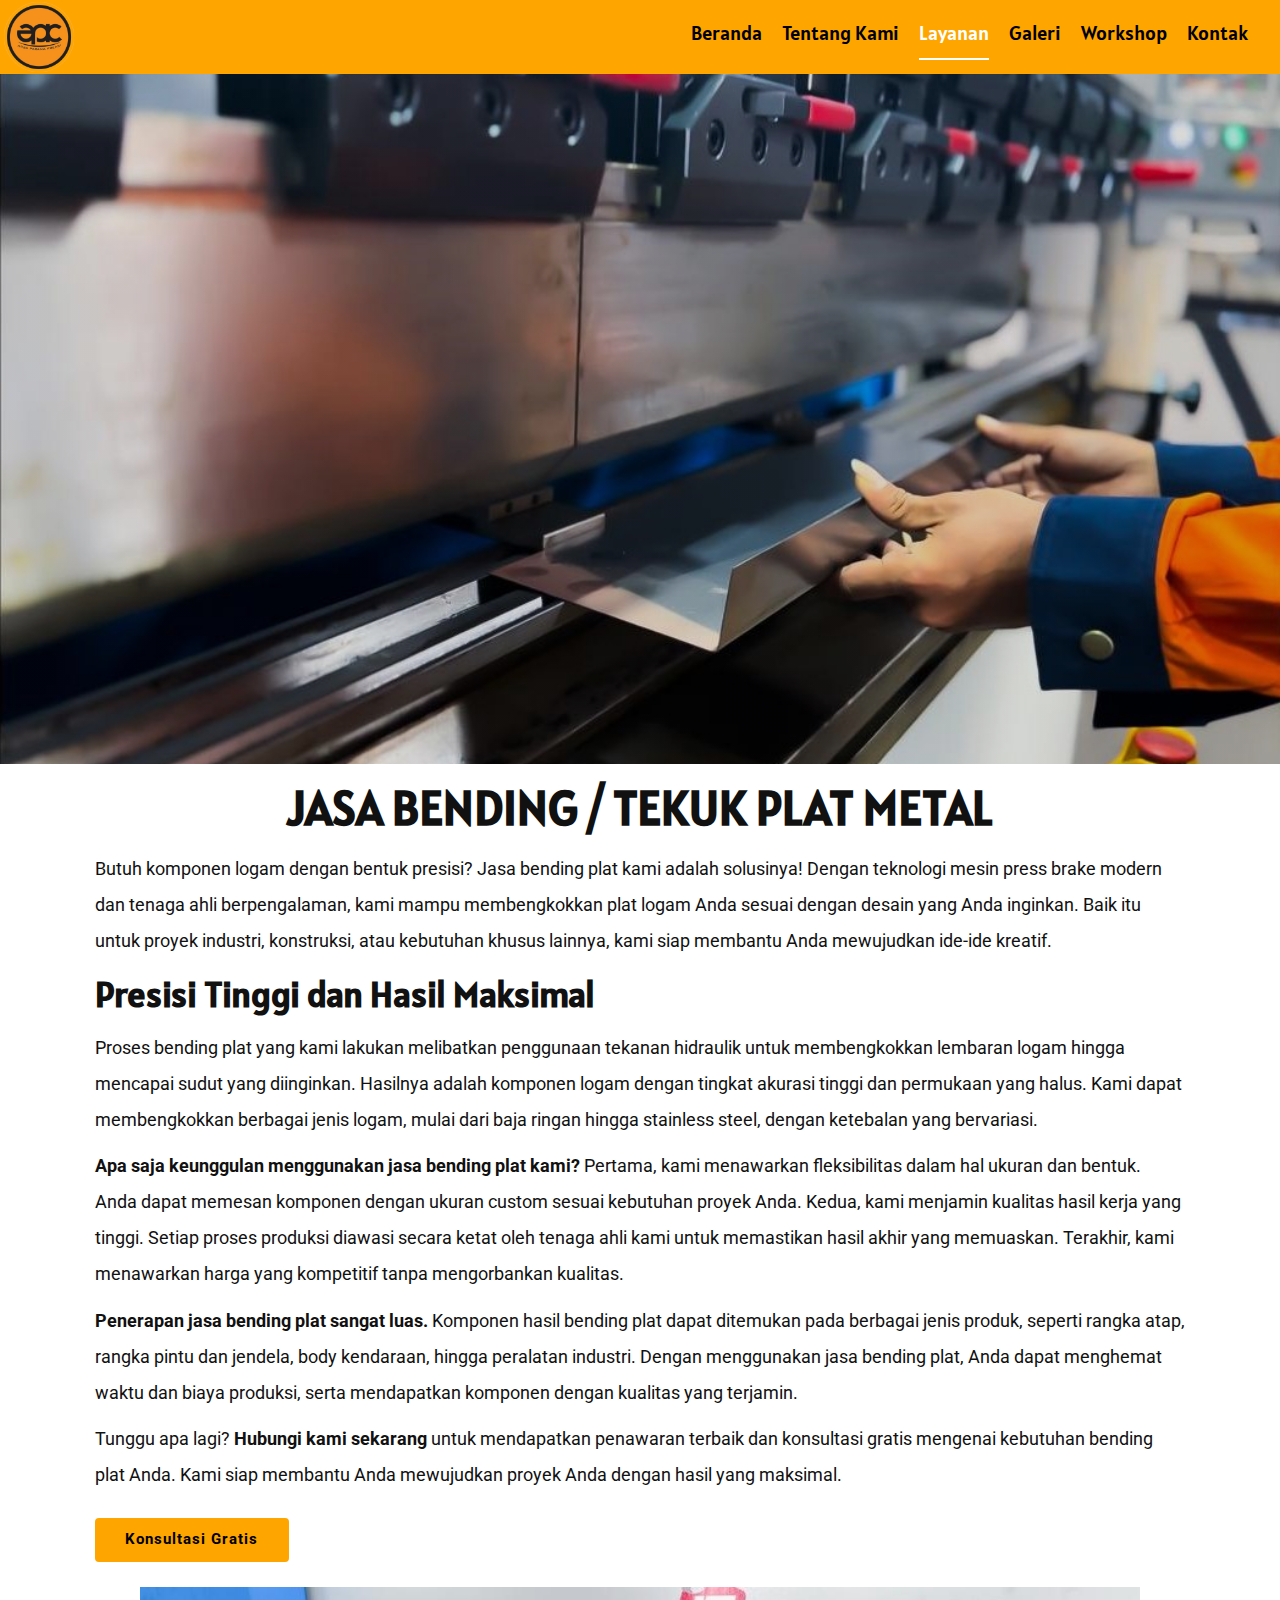
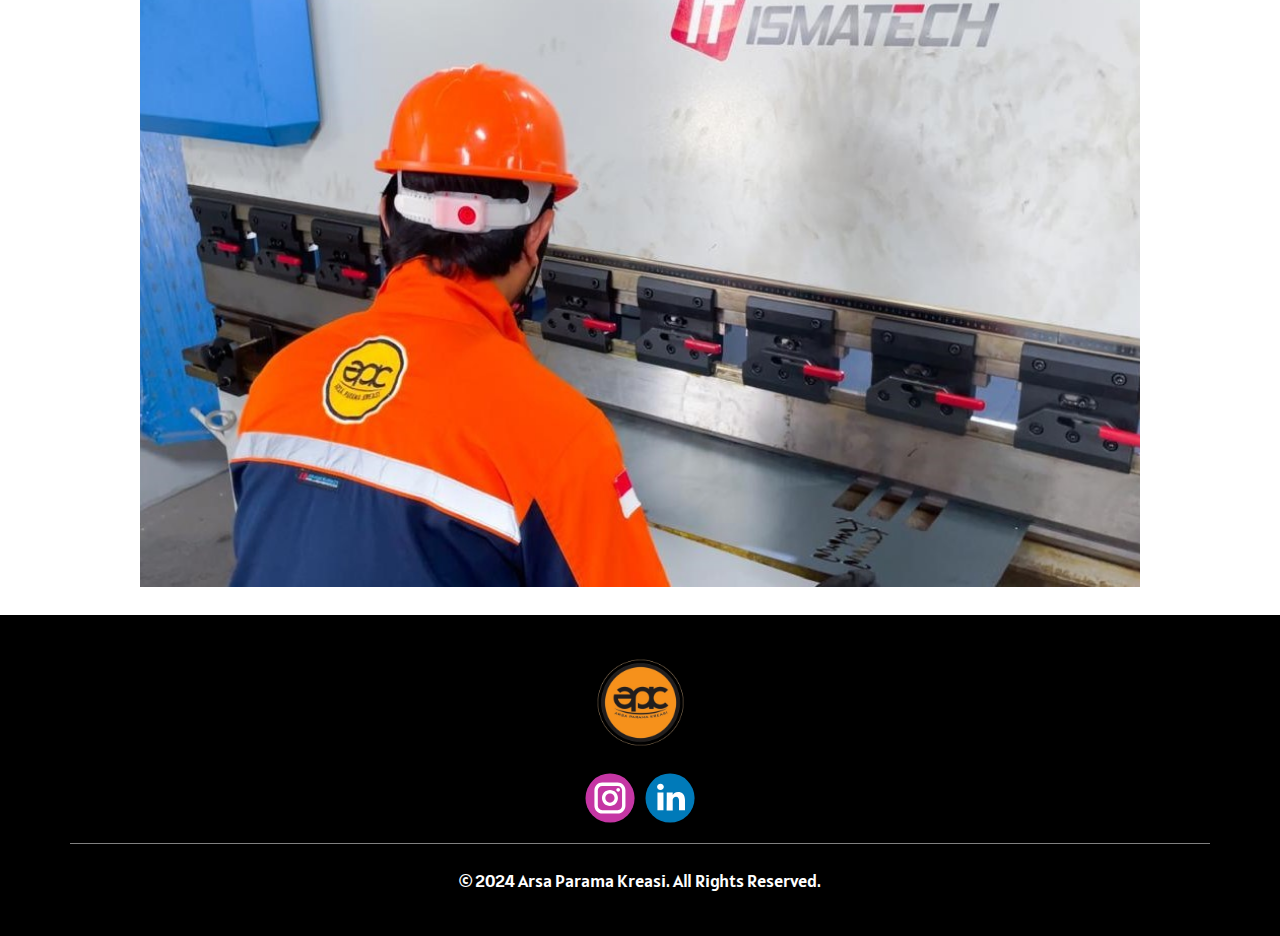
<file: bending.html>
<!DOCTYPE html>
<html style="font-size: 16px;" lang="en"><head>
    <meta name="viewport" content="width=device-width, initial-scale=1.0">
    <meta charset="utf-8">
    <meta name="keywords" content="​Tempat Jasa Laser Cutting Plat Stainless">
    <meta name="description" content="">
    <title>Arsa Parama Kreasi</title>
    <link rel="icon" href="images/simbol/logoapkpolos.png" type="image/x-icon">
    <link rel="stylesheet" href="nicepage.css" media="screen">
<link rel="stylesheet" href="bending.css" media="screen">
    <script class="u-script" type="text/javascript" src="jquery.js" defer=""></script>
    <script class="u-script" type="text/javascript" src="nicepage.js" defer=""></script>
    <meta name="generator" content="Nicepage 6.17.0, nicepage.com">
    <link id="u-theme-google-font" rel="stylesheet" href="https://fonts.googleapis.com/css?family=Roboto:100,100i,300,300i,400,400i,500,500i,700,700i,900,900i|Open+Sans:300,300i,400,400i,500,500i,600,600i,700,700i,800,800i">
    <link id="u-page-google-font" rel="stylesheet" href="https://fonts.googleapis.com/css?family=Alatsi:400">
    
    
    
    
    <script type="application/ld+json">{
		"@context": "http://schema.org",
		"@type": "Organization",
		"name": "",
		"logo": "images/Logo-removebg-preview.png",
		"sameAs": [
				"https://www.instagram.com/ap.kreasi/",
				"https://www.linkedin.com/company/arsa-parama-kreasi"
		]
}</script>
    <meta name="theme-color" content="#478ac9">
    <meta property="og:title" content="bending">
    <meta property="og:type" content="website">
  <meta data-intl-tel-input-cdn-path="intlTelInput/"></head>
  <body data-path-to-root="./" data-include-products="false" class="u-body u-xl-mode" data-lang="en">
    <header class="u-clearfix u-custom-color-1 u-header u-sticky u-sticky-af79 u-header" id="sec-e60b"><a href="index.html" class="u-image u-logo u-image-1" data-image-width="500" data-image-height="500" title="Home">
      <img src="images/simbol/logoapkpolos.png" class="u-logo-image u-logo-image-1">
      </a><nav class="u-menu u-menu-dropdown u-offcanvas u-menu-1" data-submenu-level="on-click">
        <div class="menu-collapse u-custom-font" style="font-size: 1.25rem; letter-spacing: 0px; font-family: Alatsi;">
          <a class="u-button-style u-custom-active-border-color u-custom-active-color u-custom-border u-custom-border-color u-custom-borders u-custom-color u-custom-hover-border-color u-custom-hover-color u-custom-left-right-menu-spacing u-custom-padding-bottom u-custom-text-active-color u-custom-text-color u-custom-text-decoration u-custom-text-hover-color u-custom-top-bottom-menu-spacing u-nav-link u-text-active-white u-text-body-color u-text-hover-black" href="#" style="padding: 8px 5px; font-size: calc(1em + 15px);">
            <svg class="u-svg-link" viewBox="0 0 24 24"><use xlink:href="#menu-hamburger"></use></svg>
            <svg class="u-svg-content" version="1.1" id="menu-hamburger" viewBox="0 0 16 16" x="0px" y="0px" xmlns:xlink="http://www.w3.org/1999/xlink" xmlns="http://www.w3.org/2000/svg"><g><rect y="1" width="16" height="2"></rect><rect y="7" width="16" height="2"></rect><rect y="13" width="16" height="2"></rect>
  </g></svg>
          </a>
        </div>
        <div class="u-custom-menu u-nav-container">
          <ul class="u-custom-font u-nav u-spacing-20 u-unstyled u-nav-1"><li class="u-nav-item"><a class="u-border-2 u-border-active-white u-border-hover-white u-border-no-left u-border-no-right u-border-no-top u-button-style u-nav-link u-text-active-white u-text-black u-text-hover-white" href="index.html" style="padding: 15px 0px;">Beranda</a>
  </li><li class="u-nav-item"><a class="u-border-2 u-border-active-white u-border-hover-white u-border-no-left u-border-no-right u-border-no-top u-button-style u-nav-link u-text-active-white u-text-black u-text-hover-white" href="About.html" style="padding: 15px 0px;">Tentang Kami</a>
  </li><li class="u-nav-item"><a class="u-border-2 u-border-active-white u-border-hover-white u-border-no-left u-border-no-right u-border-no-top u-button-style u-nav-link u-text-active-white u-text-black u-text-hover-white" href="layanan.html" style="padding: 15px 0px;">Layanan</a><div class="u-nav-popup"><ul class="u-h-spacing-20 u-nav u-unstyled u-v-spacing-10"><li class="u-nav-item"><a class="u-active-custom-color-7 u-button-style u-custom-color-1 u-hover-black u-nav-link u-text-active-white u-text-black u-text-hover-white" href="lasercutmetal.html">Fiber Laser Cutting Metal</a>
  </li><li class="u-nav-item"><a class="u-active-black u-button-style u-custom-color-1 u-hover-black u-nav-link u-text-active-white u-text-black u-text-hover-white" href="cncrouter.html">CNC Router Cutting</a>
  </li><li class="u-nav-item"><a class="u-active-black u-button-style u-custom-color-1 u-hover-black u-nav-link u-text-active-white u-text-black u-text-hover-white" href="bending.html">Bending/Tekuk</a>
  </li><li class="u-nav-item"><a class="u-active-black u-button-style u-custom-color-1 u-hover-black u-nav-link u-text-active-white u-text-black u-text-hover-white" href="lasercutco2.html">Laser Cutting CO2</a>
  </li></ul>
  </div>
  </li><li class="u-nav-item"><a class="u-border-2 u-border-active-white u-border-hover-white u-border-no-left u-border-no-right u-border-no-top u-button-style u-nav-link u-text-active-white u-text-black u-text-hover-white" href="gallery.html" style="padding: 15px 0px;">Galeri</a>
  </li><li class="u-nav-item"><a class="u-border-2 u-border-active-white u-border-hover-white u-border-no-left u-border-no-right u-border-no-top u-button-style u-nav-link u-text-active-white u-text-black u-text-hover-white" href="ourfactory.html" style="padding: 15px 0px;">Workshop</a>
  </li><li class="u-nav-item"><a class="u-border-2 u-border-active-white u-border-hover-white u-border-no-left u-border-no-right u-border-no-top u-button-style u-nav-link u-text-active-white u-text-black u-text-hover-white" href="Contact.html" style="padding: 15px 0px;">Kontak</a>
  </li></ul>
        </div>
        <div class="u-custom-menu u-nav-container-collapse">
          <div class="u-black u-container-style u-inner-container-layout u-opacity u-opacity-95 u-sidenav">
            <div class="u-inner-container-layout u-sidenav-overflow">
              <div class="u-menu-close"></div>
              <ul class="u-align-center u-custom-font u-nav u-popupmenu-items u-text-active-custom-color-1 u-text-hover-custom-color-1 u-unstyled u-nav-3"><li class="u-nav-item"><a class="u-button-style u-nav-link" href="index.html">Beranda</a>
  </li><li class="u-nav-item"><a class="u-button-style u-nav-link" href="About.html">Tentang Kami</a>
  </li><li class="u-nav-item"><a class="u-button-style u-nav-link" href="layanan.html">Layanan</a><div class="u-nav-popup"><ul class="u-h-spacing-20 u-nav u-unstyled u-v-spacing-10"><li class="u-nav-item"><a class="u-button-style u-nav-link" href="lasercutmetal.html">Fiber Laser Cutting Metal</a>
  </li><li class="u-nav-item"><a class="u-button-style u-nav-link" href="cncrouter.html">CNC Router Cutting</a>
  </li><li class="u-nav-item"><a class="u-button-style u-nav-link" href="bending.html">Bending/Tekuk</a>
  </li><li class="u-nav-item"><a class="u-button-style u-nav-link" href="lasercutco2.html">Laser Cutting CO2</a>
  </li></ul>
  </div>
  </li><li class="u-nav-item"><a class="u-button-style u-nav-link" href="gallery.html">Galeri</a>
  </li><li class="u-nav-item"><a class="u-button-style u-nav-link" href="ourfactory.html">Workshop</a>
  </li><li class="u-nav-item"><a class="u-button-style u-nav-link" href="Contact.html">Kontak</a>
  </li></ul>
            </div>
          </div>
          <div class="u-black u-menu-overlay u-opacity u-opacity-75"></div>
        </div>
      </nav></header>
    <section class="u-clearfix u-image u-shading u-section-1" id="sec-33c0" data-image-width="1048" data-image-height="591">
      <div class="u-clearfix u-sheet u-sheet-1"></div>
    </section>
    <section class="u-align-center u-clearfix u-white u-section-2" id="carousel_86dd">
      <div class="u-clearfix u-sheet u-sheet-1">
        <h2 class="u-align-center u-custom-font u-text u-text-1"> Jasa Bending / tekuk plat metal</h2>
        <p class="u-align-left u-custom-font u-heading-font u-text u-text-2"> Butuh komponen logam dengan bentuk presisi? Jasa bending plat kami adalah solusinya! Dengan teknologi mesin press brake modern dan tenaga ahli berpengalaman, kami mampu membengkokkan plat logam Anda sesuai dengan desain yang Anda inginkan. Baik itu untuk proyek industri, konstruksi, atau kebutuhan khusus lainnya, kami siap membantu Anda mewujudkan ide-ide kreatif.</p>
        <p class="u-align-left u-custom-font u-text u-text-3"> Presisi Tinggi dan Hasil Maksimal</p>
        <p class="u-align-left u-custom-font u-heading-font u-text u-text-4"> Proses bending plat yang kami lakukan melibatkan penggunaan tekanan hidraulik untuk membengkokkan lembaran logam hingga mencapai sudut yang diinginkan. Hasilnya adalah komponen logam dengan tingkat akurasi tinggi dan permukaan yang halus. Kami dapat membengkokkan berbagai jenis logam, mulai dari baja ringan hingga stainless steel, dengan ketebalan yang bervariasi.<br>
        </p>
        <p class="u-align-left u-custom-font u-heading-font u-text u-text-5">
          <span style="font-weight: 700;"> Apa saja keunggulan menggunakan jasa bending plat kami?</span> Pertama, kami menawarkan fleksibilitas dalam hal ukuran dan bentuk. Anda dapat memesan komponen dengan ukuran custom sesuai kebutuhan proyek Anda. Kedua, kami menjamin kualitas hasil kerja yang tinggi. Setiap proses produksi diawasi secara ketat oleh tenaga ahli kami untuk memastikan hasil akhir yang memuaskan. Terakhir, kami menawarkan harga yang kompetitif tanpa mengorbankan kualitas.<br>
        </p>
        <div class="u-border-3 u-border-grey-dark-1 u-line u-line-horizontal u-line-1"></div>
        <p class="u-align-left u-custom-font u-heading-font u-text u-text-6">
          <span style="font-weight: 700;"> Penerapan jasa bending plat sangat luas.</span> Komponen hasil bending plat dapat ditemukan pada berbagai jenis produk, seperti rangka atap, rangka pintu dan jendela, body kendaraan, hingga peralatan industri. Dengan menggunakan jasa bending plat, Anda dapat menghemat waktu dan biaya produksi, serta mendapatkan komponen dengan kualitas yang terjamin.
        </p>
        <p class="u-align-left u-custom-font u-heading-font u-text u-text-7">Tunggu apa lagi? <span style="font-weight: 700;">Hubungi kami sekarang</span> untuk mendapatkan penawaran terbaik dan konsultasi gratis mengenai kebutuhan bending plat Anda. Kami siap membantu Anda mewujudkan proyek Anda dengan hasil yang maksimal.
        </p>
        <a href="https://wa.me/6281314615736" class="u-active-custom-color-3 u-border-none u-btn u-button-style u-custom-color-1 u-custom-font u-heading-font u-text-active-white u-text-black u-text-hover-black u-btn-1" target="_blank"> Konsultasi Gratis<span style="font-weight: 400;">
            <span style="font-weight: 700;">
              <span style="font-weight: 400;"></span>
            </span>
          </span>
        </a>
        <img class="custom-expanded u-align-center u-image u-image-default u-image-1" src="images/layanan/bending1.jpeg" alt="" data-image-width="1188" data-image-height="950">
      </div>
    </section>
    
    <footer class="u-black u-clearfix u-footer" id="sec-34d8"><div class="u-clearfix u-sheet u-valign-middle-xl u-sheet-1">
      <a href="index.html" class="u-image u-logo u-image-1" data-image-width="500" data-image-height="500" title="Home">
        <img src="images/simbol/logoapkpolos.png" class="u-logo-image u-logo-image-1">
      </a>
      <div class="u-align-left u-social-icons u-spacing-10 u-social-icons-1">
        <a class="u-social-url" title="instagram" target="_blank" href="https://www.instagram.com/arsaparamakreasi/"><span class="u-icon u-social-icon u-social-instagram u-icon-1"><svg class="u-svg-link" preserveAspectRatio="xMidYMin slice" viewBox="0 0 112 112" style=""><use xlink:href="#svg-60bd"></use></svg><svg class="u-svg-content" viewBox="0 0 112 112" x="0" y="0" id="svg-60bd"><circle fill="currentColor" cx="56.1" cy="56.1" r="55"></circle><path fill="#FFFFFF" d="M55.9,38.2c-9.9,0-17.9,8-17.9,17.9C38,66,46,74,55.9,74c9.9,0,17.9-8,17.9-17.9C73.8,46.2,65.8,38.2,55.9,38.2
    z M55.9,66.4c-5.7,0-10.3-4.6-10.3-10.3c-0.1-5.7,4.6-10.3,10.3-10.3c5.7,0,10.3,4.6,10.3,10.3C66.2,61.8,61.6,66.4,55.9,66.4z"></path><path fill="#FFFFFF" d="M74.3,33.5c-2.3,0-4.2,1.9-4.2,4.2s1.9,4.2,4.2,4.2s4.2-1.9,4.2-4.2S76.6,33.5,74.3,33.5z"></path><path fill="#FFFFFF" d="M73.1,21.3H38.6c-9.7,0-17.5,7.9-17.5,17.5v34.5c0,9.7,7.9,17.6,17.5,17.6h34.5c9.7,0,17.5-7.9,17.5-17.5V38.8
    C90.6,29.1,82.7,21.3,73.1,21.3z M83,73.3c0,5.5-4.5,9.9-9.9,9.9H38.6c-5.5,0-9.9-4.5-9.9-9.9V38.8c0-5.5,4.5-9.9,9.9-9.9h34.5
    c5.5,0,9.9,4.5,9.9,9.9V73.3z"></path></svg></span>
        </a>
        <a class="u-social-url" title="linkedin" target="_blank" href="https://www.linkedin.com/company/arsa-parama-kreasi"><span class="u-icon u-social-icon u-social-linkedin u-icon-2"><svg class="u-svg-link" preserveAspectRatio="xMidYMin slice" viewBox="0 0 112 112" style=""><use xlink:href="#svg-f368"></use></svg><svg class="u-svg-content" viewBox="0 0 112 112" x="0" y="0" id="svg-f368"><circle fill="currentColor" cx="56.1" cy="56.1" r="55"></circle><path fill="#FFFFFF" d="M41.3,83.7H27.9V43.4h13.4V83.7z M34.6,37.9L34.6,37.9c-4.6,0-7.5-3.1-7.5-7c0-4,3-7,7.6-7s7.4,3,7.5,7
    C42.2,34.8,39.2,37.9,34.6,37.9z M89.6,83.7H76.2V62.2c0-5.4-1.9-9.1-6.8-9.1c-3.7,0-5.9,2.5-6.9,4.9c-0.4,0.9-0.4,2.1-0.4,3.3v22.5
    H48.7c0,0,0.2-36.5,0-40.3h13.4v5.7c1.8-2.7,5-6.7,12.1-6.7c8.8,0,15.4,5.8,15.4,18.1V83.7z"></path></svg></span>
        </a>
      </div>
      <div class="u-border-1 u-border-white u-expanded-width u-line u-line-horizontal u-opacity u-opacity-50 u-line-1"></div>
      <p class="u-align-center u-custom-font u-text u-text-white u-text-1"> © 2024 ​Arsa Parama Kreasi. All Rights Reserved.</p>
    </div></footer>
</body></html>
</file>
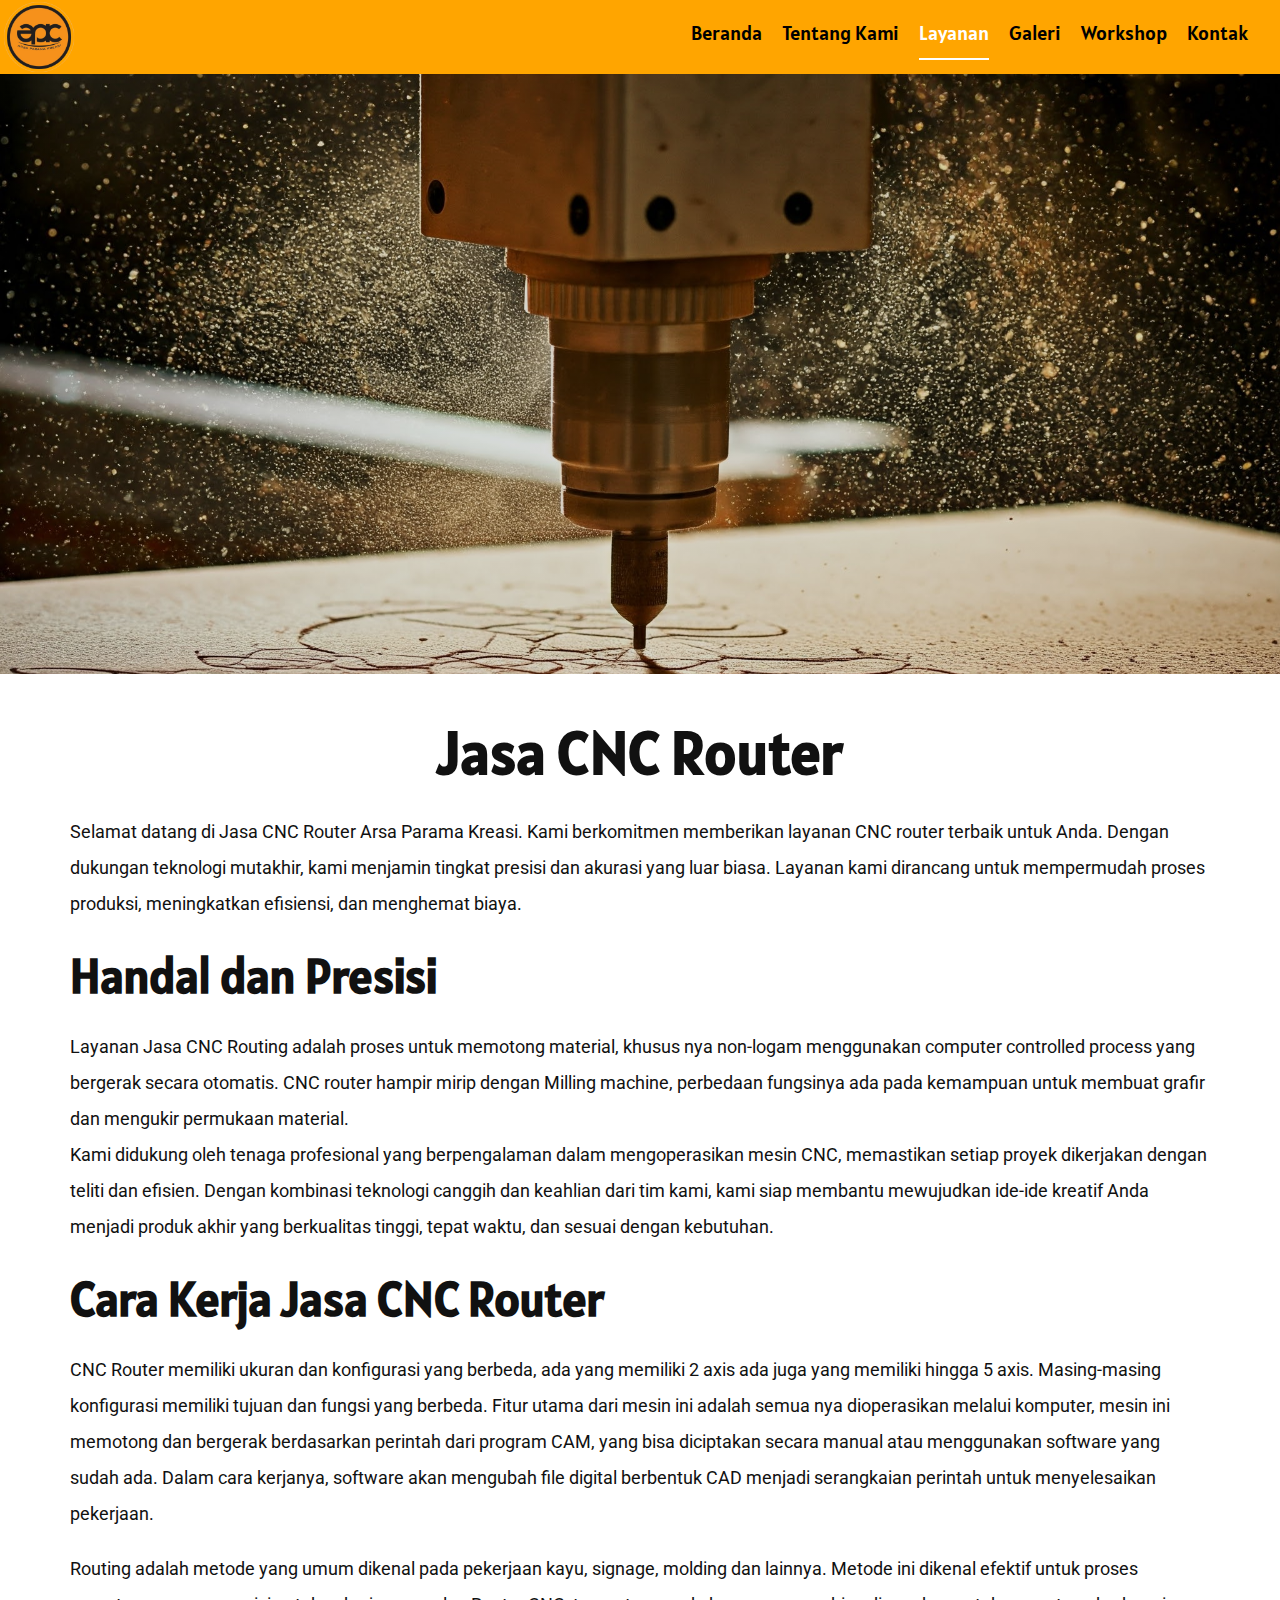
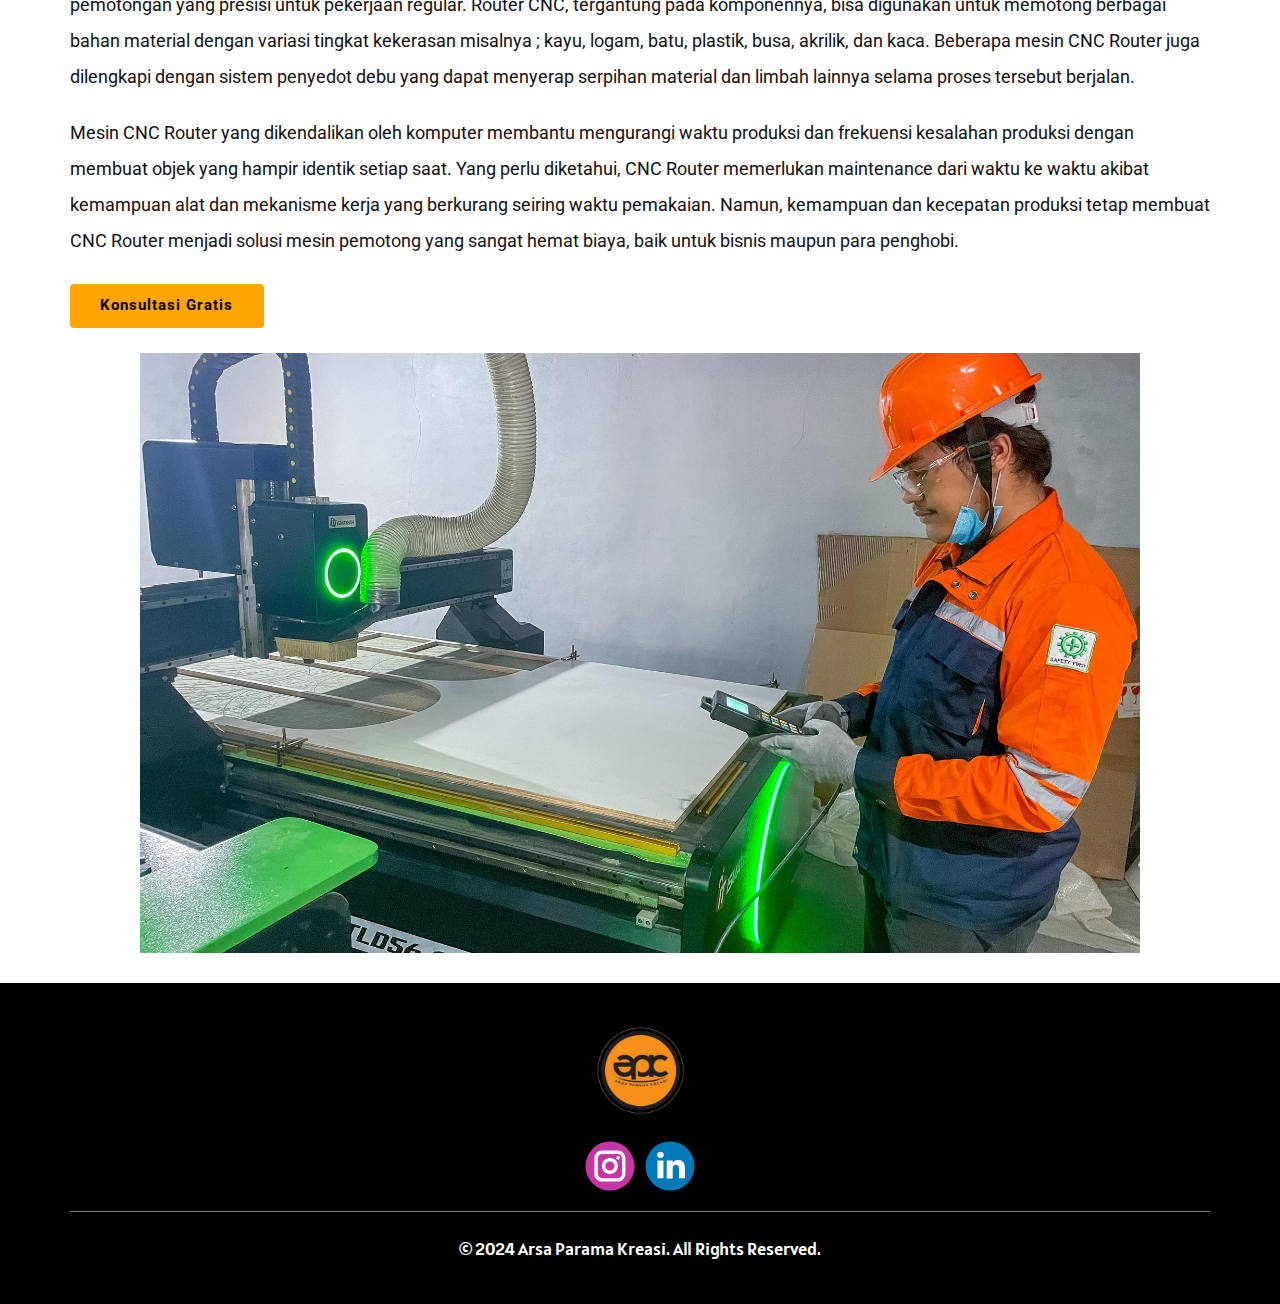
<file: cncrouter.html>
<!DOCTYPE html>
<html style="font-size: 16px;" lang="en"><head>
    <meta name="viewport" content="width=device-width, initial-scale=1.0">
    <meta charset="utf-8">
    <meta name="keywords" content="">
    <meta name="description" content="">
    <title>Arsa Parama Kreasi</title>
    <link rel="icon" href="images/simbol/logoapkpolos.png" type="image/x-icon">
    <link rel="stylesheet" href="nicepage.css" media="screen">
    <link rel="stylesheet" href="cncrouter.css" media="screen">
    <script class="u-script" type="text/javascript" src="jquery.js" defer=""></script>
    <script class="u-script" type="text/javascript" src="nicepage.js" defer=""></script>
    <meta name="generator" content="Nicepage 6.17.0, nicepage.com">
    <link id="u-theme-google-font" rel="stylesheet" href="https://fonts.googleapis.com/css?family=Roboto:100,100i,300,300i,400,400i,500,500i,700,700i,900,900i|Open+Sans:300,300i,400,400i,500,500i,600,600i,700,700i,800,800i">
    <link id="u-page-google-font" rel="stylesheet" href="https://fonts.googleapis.com/css?family=Alatsi:400">
    
    
    
    
    <script type="application/ld+json">{
		"@context": "http://schema.org",
		"@type": "Organization",
		"name": "",
		"logo": "images/Logo-removebg-preview.png",
		"sameAs": [
				"https://www.instagram.com/ap.kreasi/",
				"https://www.linkedin.com/company/arsa-parama-kreasi"
		]
}</script>
    <meta name="theme-color" content="#478ac9">
    <meta property="og:title" content="cncrouter">
    <meta property="og:type" content="website">
  <meta data-intl-tel-input-cdn-path="intlTelInput/"></head>
  <body data-path-to-root="./" data-include-products="false" class="u-body u-xl-mode" data-lang="en">
    <header class="u-clearfix u-custom-color-1 u-header u-sticky u-sticky-af79 u-header" id="sec-e60b"><a href="index.html" class="u-image u-logo u-image-1" data-image-width="500" data-image-height="500" title="Home">
      <img src="images/simbol/logoapkpolos.png" class="u-logo-image u-logo-image-1">
      </a><nav class="u-menu u-menu-dropdown u-offcanvas u-menu-1" data-submenu-level="on-click">
        <div class="menu-collapse u-custom-font" style="font-size: 1.25rem; letter-spacing: 0px; font-family: Alatsi;">
          <a class="u-button-style u-custom-active-border-color u-custom-active-color u-custom-border u-custom-border-color u-custom-borders u-custom-color u-custom-hover-border-color u-custom-hover-color u-custom-left-right-menu-spacing u-custom-padding-bottom u-custom-text-active-color u-custom-text-color u-custom-text-decoration u-custom-text-hover-color u-custom-top-bottom-menu-spacing u-nav-link u-text-active-white u-text-body-color u-text-hover-black" href="#" style="padding: 8px 5px; font-size: calc(1em + 15px);">
            <svg class="u-svg-link" viewBox="0 0 24 24"><use xlink:href="#menu-hamburger"></use></svg>
            <svg class="u-svg-content" version="1.1" id="menu-hamburger" viewBox="0 0 16 16" x="0px" y="0px" xmlns:xlink="http://www.w3.org/1999/xlink" xmlns="http://www.w3.org/2000/svg"><g><rect y="1" width="16" height="2"></rect><rect y="7" width="16" height="2"></rect><rect y="13" width="16" height="2"></rect>
  </g></svg>
          </a>
        </div>
        <div class="u-custom-menu u-nav-container">
          <ul class="u-custom-font u-nav u-spacing-20 u-unstyled u-nav-1"><li class="u-nav-item"><a class="u-border-2 u-border-active-white u-border-hover-white u-border-no-left u-border-no-right u-border-no-top u-button-style u-nav-link u-text-active-white u-text-black u-text-hover-white" href="index.html" style="padding: 15px 0px;">Beranda</a>
  </li><li class="u-nav-item"><a class="u-border-2 u-border-active-white u-border-hover-white u-border-no-left u-border-no-right u-border-no-top u-button-style u-nav-link u-text-active-white u-text-black u-text-hover-white" href="About.html" style="padding: 15px 0px;">Tentang Kami</a>
  </li><li class="u-nav-item"><a class="u-border-2 u-border-active-white u-border-hover-white u-border-no-left u-border-no-right u-border-no-top u-button-style u-nav-link u-text-active-white u-text-black u-text-hover-white" href="layanan.html" style="padding: 15px 0px;">Layanan</a><div class="u-nav-popup"><ul class="u-h-spacing-20 u-nav u-unstyled u-v-spacing-10"><li class="u-nav-item"><a class="u-active-custom-color-7 u-button-style u-custom-color-1 u-hover-black u-nav-link u-text-active-white u-text-black u-text-hover-white" href="lasercutmetal.html">Fiber Laser Cutting Metal</a>
  </li><li class="u-nav-item"><a class="u-active-black u-button-style u-custom-color-1 u-hover-black u-nav-link u-text-active-white u-text-black u-text-hover-white" href="cncrouter.html">CNC Router Cutting</a>
  </li><li class="u-nav-item"><a class="u-active-black u-button-style u-custom-color-1 u-hover-black u-nav-link u-text-active-white u-text-black u-text-hover-white" href="bending.html">Bending/Tekuk</a>
  </li><li class="u-nav-item"><a class="u-active-black u-button-style u-custom-color-1 u-hover-black u-nav-link u-text-active-white u-text-black u-text-hover-white" href="lasercutco2.html">Laser Cutting CO2</a>
  </li></ul>
  </div>
  </li><li class="u-nav-item"><a class="u-border-2 u-border-active-white u-border-hover-white u-border-no-left u-border-no-right u-border-no-top u-button-style u-nav-link u-text-active-white u-text-black u-text-hover-white" href="gallery.html" style="padding: 15px 0px;">Galeri</a>
  </li><li class="u-nav-item"><a class="u-border-2 u-border-active-white u-border-hover-white u-border-no-left u-border-no-right u-border-no-top u-button-style u-nav-link u-text-active-white u-text-black u-text-hover-white" href="ourfactory.html" style="padding: 15px 0px;">Workshop</a>
  </li><li class="u-nav-item"><a class="u-border-2 u-border-active-white u-border-hover-white u-border-no-left u-border-no-right u-border-no-top u-button-style u-nav-link u-text-active-white u-text-black u-text-hover-white" href="Contact.html" style="padding: 15px 0px;">Kontak</a>
  </li></ul>
        </div>
        <div class="u-custom-menu u-nav-container-collapse">
          <div class="u-black u-container-style u-inner-container-layout u-opacity u-opacity-95 u-sidenav">
            <div class="u-inner-container-layout u-sidenav-overflow">
              <div class="u-menu-close"></div>
              <ul class="u-align-center u-custom-font u-nav u-popupmenu-items u-text-active-custom-color-1 u-text-hover-custom-color-1 u-unstyled u-nav-3"><li class="u-nav-item"><a class="u-button-style u-nav-link" href="index.html">Beranda</a>
  </li><li class="u-nav-item"><a class="u-button-style u-nav-link" href="About.html">Tentang Kami</a>
  </li><li class="u-nav-item"><a class="u-button-style u-nav-link" href="layanan.html">Layanan</a><div class="u-nav-popup"><ul class="u-h-spacing-20 u-nav u-unstyled u-v-spacing-10"><li class="u-nav-item"><a class="u-button-style u-nav-link" href="lasercutmetal.html">Fiber Laser Cutting Metal</a>
  </li><li class="u-nav-item"><a class="u-button-style u-nav-link" href="cncrouter.html">CNC Router Cutting</a>
  </li><li class="u-nav-item"><a class="u-button-style u-nav-link" href="bending.html">Bending/Tekuk</a>
  </li><li class="u-nav-item"><a class="u-button-style u-nav-link" href="lasercutco2.html">Laser Cutting CO2</a>
  </li></ul>
  </div>
  </li><li class="u-nav-item"><a class="u-button-style u-nav-link" href="gallery.html">Galeri</a>
  </li><li class="u-nav-item"><a class="u-button-style u-nav-link" href="ourfactory.html">Workshop</a>
  </li><li class="u-nav-item"><a class="u-button-style u-nav-link" href="Contact.html">Kontak</a>
  </li></ul>
            </div>
          </div>
          <div class="u-black u-menu-overlay u-opacity u-opacity-75"></div>
        </div>
      </nav></header>
    <section class="u-clearfix u-image u-shading u-section-1" id="sec-57e7" data-image-width="2048" data-image-height="2048">
      <div class="u-clearfix u-sheet u-sheet-1"></div>
    </section>
    <section class="u-clearfix u-section-2" id="sec-de9e">
      <div class="u-clearfix u-sheet u-sheet-1">
        <p class="u-align-center u-custom-font u-text u-text-1">Jasa CNC Router</p>
        <p class="u-align-left u-custom-font u-heading-font u-text u-text-2"> Selamat datang di Jasa CNC Router Arsa Parama Kreasi. Kami berkomitmen memberikan layanan CNC router terbaik untuk Anda. Dengan dukungan teknologi mutakhir, kami menjamin tingkat presisi dan akurasi yang luar biasa. Layanan kami dirancang untuk mempermudah proses produksi, meningkatkan efisiensi, dan menghemat biaya.</p>
        <p class="u-align-left u-custom-font u-text u-text-3">Handal dan Presisi</p>
        <p class="u-align-left u-custom-font u-heading-font u-text u-text-4">Layanan Jasa CNC Routing adalah proses untuk memotong material, khusus nya non-logam menggunakan computer controlled process yang bergerak secara otomatis. CNC router hampir mirip dengan Milling machine, perbedaan fungsinya ada pada kemampuan untuk membuat grafir dan mengukir permukaan material.<br>Kami didukung oleh tenaga profesional yang berpengalaman dalam mengoperasikan mesin CNC, memastikan setiap proyek dikerjakan dengan teliti dan efisien. Dengan kombinasi teknologi canggih dan keahlian dari tim kami, kami siap membantu mewujudkan ide-ide kreatif Anda menjadi produk akhir yang berkualitas tinggi, tepat waktu, dan sesuai dengan kebutuhan.<br>
        </p>
        <p class="u-align-left u-custom-font u-text u-text-5">Cara Kerja Jasa CNC Router</p>
        <p class="u-align-left u-custom-font u-heading-font u-text u-text-6">CNC Router memiliki ukuran dan konfigurasi yang berbeda, ada yang memiliki 2 axis ada juga yang memiliki hingga 5 axis. Masing-masing konfigurasi memiliki tujuan dan fungsi yang berbeda. Fitur utama dari mesin ini adalah semua nya dioperasikan melalui komputer, mesin ini memotong dan bergerak berdasarkan perintah dari program CAM, yang bisa diciptakan secara manual atau menggunakan software yang sudah ada. Dalam cara kerjanya, software akan mengubah file digital berbentuk CAD menjadi serangkaian perintah untuk menyelesaikan pekerjaan.</p>
        <p class="u-align-left u-custom-font u-heading-font u-text u-text-7">Routing adalah metode yang umum dikenal pada pekerjaan kayu, signage, molding dan lainnya. Metode ini dikenal efektif untuk proses pemotongan yang presisi untuk pekerjaan regular. Router CNC, tergantung pada komponennya, bisa digunakan untuk memotong berbagai bahan material dengan variasi tingkat kekerasan misalnya ; kayu, logam, batu, plastik, busa, akrilik, dan kaca. Beberapa mesin CNC Router juga dilengkapi dengan sistem penyedot debu yang dapat menyerap serpihan material dan limbah lainnya selama proses tersebut berjalan.</p>
        <p class="u-align-left u-custom-font u-heading-font u-text u-text-8">Mesin CNC Router yang dikendalikan oleh komputer membantu mengurangi waktu produksi dan frekuensi kesalahan produksi dengan membuat objek yang hampir identik setiap saat. Yang perlu diketahui, CNC Router memerlukan maintenance dari waktu ke waktu akibat kemampuan alat dan mekanisme kerja yang berkurang seiring waktu pemakaian. Namun, kemampuan dan kecepatan produksi tetap membuat CNC Router menjadi solusi mesin pemotong yang sangat hemat biaya, baik untuk bisnis maupun para penghobi.</p>
        <a href="https://wa.me/6281314615736" class="u-active-custom-color-3 u-border-none u-btn u-button-style u-custom-color-1 u-custom-font u-heading-font u-text-active-white u-text-black u-text-hover-black u-btn-1" target="_blank"> Konsultasi Gratis<span style="font-weight: 400;">
            <span style="font-weight: 700;">
              <span style="font-weight: 400;"></span>
            </span>
          </span>
        </a>
        <img class="u-align-center u-image u-image-default u-image-1" src="images/layanan/cnchanip.jpeg" alt="" data-image-width="1920" data-image-height="1440">
      </div>
    </section>

    <footer class="u-black u-clearfix u-footer" id="sec-34d8"><div class="u-clearfix u-sheet u-valign-middle-xl u-sheet-1">
      <a href="index.html" class="u-image u-logo u-image-1" data-image-width="500" data-image-height="500" title="Home">
        <img src="images/simbol/logoapkpolos.png" class="u-logo-image u-logo-image-1">
      </a>
      <div class="u-align-left u-social-icons u-spacing-10 u-social-icons-1">
        <a class="u-social-url" title="instagram" target="_blank" href="https://www.instagram.com/arsaparamakreasi/"><span class="u-icon u-social-icon u-social-instagram u-icon-1"><svg class="u-svg-link" preserveAspectRatio="xMidYMin slice" viewBox="0 0 112 112" style=""><use xlink:href="#svg-60bd"></use></svg><svg class="u-svg-content" viewBox="0 0 112 112" x="0" y="0" id="svg-60bd"><circle fill="currentColor" cx="56.1" cy="56.1" r="55"></circle><path fill="#FFFFFF" d="M55.9,38.2c-9.9,0-17.9,8-17.9,17.9C38,66,46,74,55.9,74c9.9,0,17.9-8,17.9-17.9C73.8,46.2,65.8,38.2,55.9,38.2
    z M55.9,66.4c-5.7,0-10.3-4.6-10.3-10.3c-0.1-5.7,4.6-10.3,10.3-10.3c5.7,0,10.3,4.6,10.3,10.3C66.2,61.8,61.6,66.4,55.9,66.4z"></path><path fill="#FFFFFF" d="M74.3,33.5c-2.3,0-4.2,1.9-4.2,4.2s1.9,4.2,4.2,4.2s4.2-1.9,4.2-4.2S76.6,33.5,74.3,33.5z"></path><path fill="#FFFFFF" d="M73.1,21.3H38.6c-9.7,0-17.5,7.9-17.5,17.5v34.5c0,9.7,7.9,17.6,17.5,17.6h34.5c9.7,0,17.5-7.9,17.5-17.5V38.8
    C90.6,29.1,82.7,21.3,73.1,21.3z M83,73.3c0,5.5-4.5,9.9-9.9,9.9H38.6c-5.5,0-9.9-4.5-9.9-9.9V38.8c0-5.5,4.5-9.9,9.9-9.9h34.5
    c5.5,0,9.9,4.5,9.9,9.9V73.3z"></path></svg></span>
        </a>
        <a class="u-social-url" title="linkedin" target="_blank" href="https://www.linkedin.com/company/arsa-parama-kreasi"><span class="u-icon u-social-icon u-social-linkedin u-icon-2"><svg class="u-svg-link" preserveAspectRatio="xMidYMin slice" viewBox="0 0 112 112" style=""><use xlink:href="#svg-f368"></use></svg><svg class="u-svg-content" viewBox="0 0 112 112" x="0" y="0" id="svg-f368"><circle fill="currentColor" cx="56.1" cy="56.1" r="55"></circle><path fill="#FFFFFF" d="M41.3,83.7H27.9V43.4h13.4V83.7z M34.6,37.9L34.6,37.9c-4.6,0-7.5-3.1-7.5-7c0-4,3-7,7.6-7s7.4,3,7.5,7
    C42.2,34.8,39.2,37.9,34.6,37.9z M89.6,83.7H76.2V62.2c0-5.4-1.9-9.1-6.8-9.1c-3.7,0-5.9,2.5-6.9,4.9c-0.4,0.9-0.4,2.1-0.4,3.3v22.5
    H48.7c0,0,0.2-36.5,0-40.3h13.4v5.7c1.8-2.7,5-6.7,12.1-6.7c8.8,0,15.4,5.8,15.4,18.1V83.7z"></path></svg></span>
        </a>
      </div>
      <div class="u-border-1 u-border-white u-expanded-width u-line u-line-horizontal u-opacity u-opacity-50 u-line-1"></div>
      <p class="u-align-center u-custom-font u-text u-text-white u-text-1"> © 2024 ​Arsa Parama Kreasi. All Rights Reserved.</p>
    </div></footer>
</body></html>
</file>
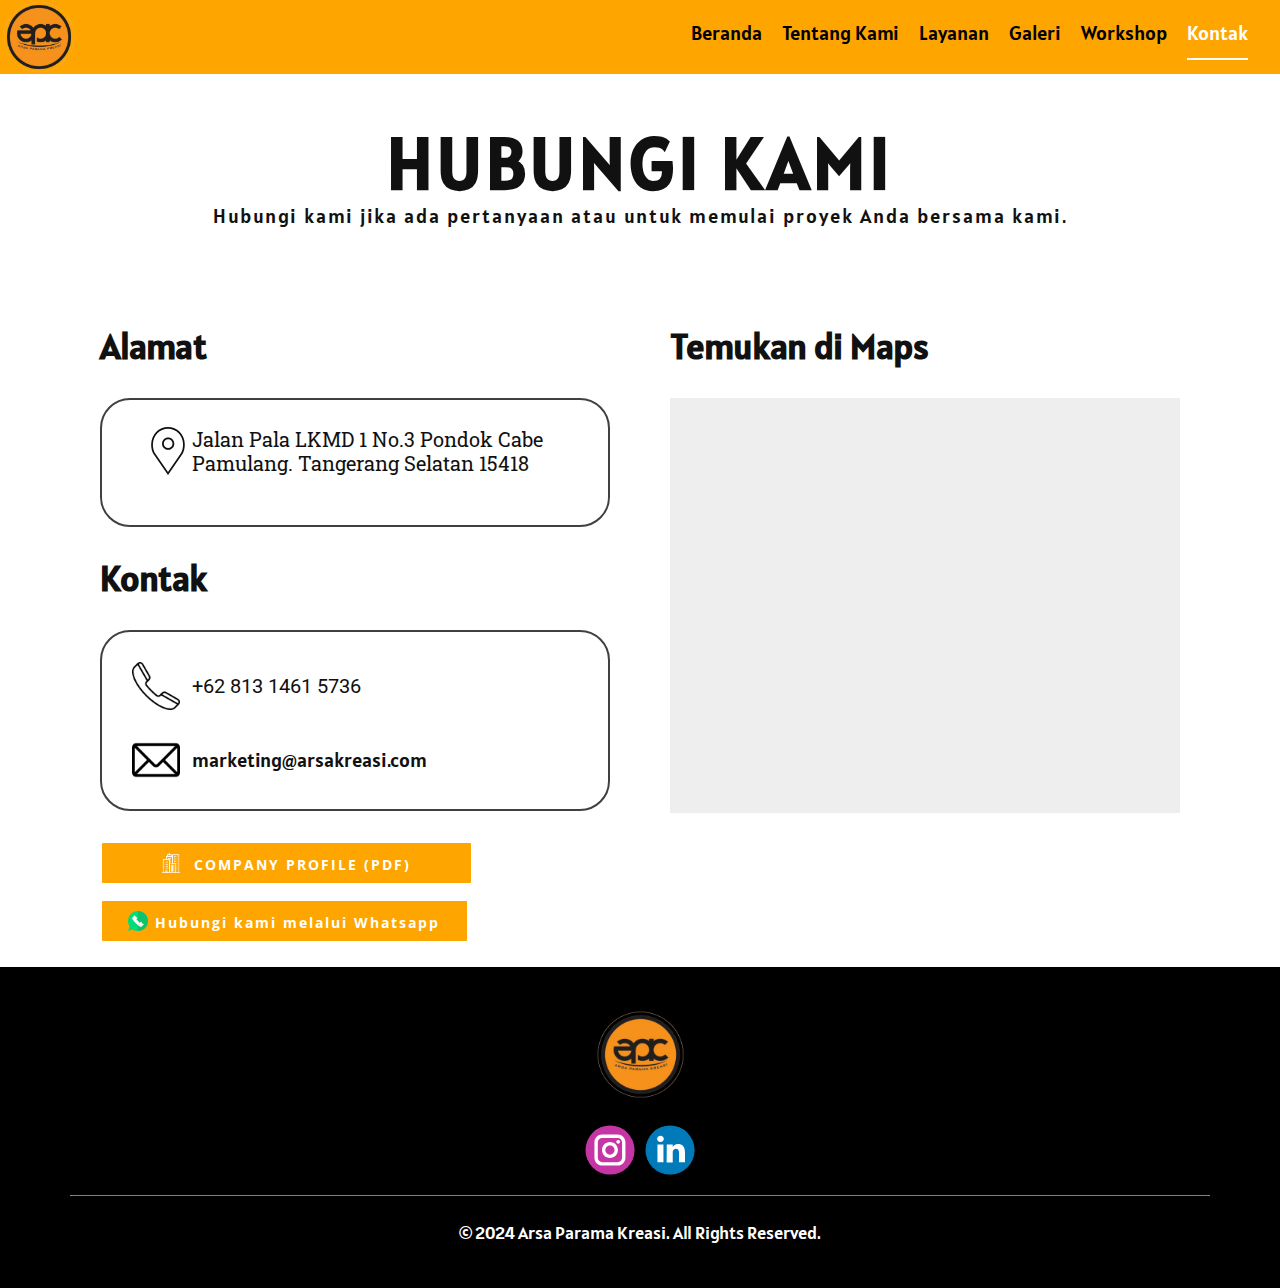
<file: Contact.html>
<!DOCTYPE html>
<html style="font-size: 16px;" lang="en"><head>
    <meta name="viewport" content="width=device-width, initial-scale=1.0">
    <meta charset="utf-8">
    <meta name="keywords" content="​Reach Out to Us">
    <meta name="description" content="">
    <title>Arsa Parama Kreasi - Kontak</title>
    <link rel="icon" href="images/simbol/logoapkpolos.png" type="image/x-icon">
    <link rel="stylesheet" href="nicepage.css" media="screen">
<link rel="stylesheet" href="Contact.css" media="screen">
    <script class="u-script" type="text/javascript" src="jquery.js" defer=""></script>
    <script class="u-script" type="text/javascript" src="nicepage.js" defer=""></script>
    <meta name="generator" content="Nicepage 6.17.0, nicepage.com">
    <link id="u-theme-google-font" rel="stylesheet" href="https://fonts.googleapis.com/css?family=Roboto:100,100i,300,300i,400,400i,500,500i,700,700i,900,900i|Open+Sans:300,300i,400,400i,500,500i,600,600i,700,700i,800,800i">
    <link id="u-page-google-font" rel="stylesheet" href="https://fonts.googleapis.com/css?family=Roboto+Slab:100,200,300,400,500,600,700,800,900|Alatsi:400">
    
    
    
    
    <script type="application/ld+json">{
		"@context": "http://schema.org",
		"@type": "Organization",
		"name": "",
		"logo": "images/Logo-removebg-preview.png",
		"sameAs": [
				"https://www.instagram.com/ap.kreasi/",
				"https://www.linkedin.com/company/arsa-parama-kreasi"
		]
}</script>
    <meta name="theme-color" content="#478ac9">
    <meta property="og:title" content="Contact">
    <meta property="og:type" content="website">
  <meta data-intl-tel-input-cdn-path="intlTelInput/"></head>
  <body data-path-to-root="./" data-include-products="false" class="u-body u-xl-mode" data-lang="en">
    <header class="u-clearfix u-custom-color-1 u-header u-sticky u-sticky-af79 u-header" id="sec-e60b"><a href="index.html" class="u-image u-logo u-image-1" data-image-width="500" data-image-height="500" title="Home">
      <img src="images/simbol/logoapkpolos.png" class="u-logo-image u-logo-image-1">
    </a><nav class="u-menu u-menu-dropdown u-offcanvas u-menu-1" data-submenu-level="on-click">
      <div class="menu-collapse u-custom-font" style="font-size: 1.25rem; letter-spacing: 0px; font-family: Alatsi;">
        <a class="u-button-style u-custom-active-border-color u-custom-active-color u-custom-border u-custom-border-color u-custom-borders u-custom-color u-custom-hover-border-color u-custom-hover-color u-custom-left-right-menu-spacing u-custom-padding-bottom u-custom-text-active-color u-custom-text-color u-custom-text-decoration u-custom-text-hover-color u-custom-top-bottom-menu-spacing u-nav-link u-text-active-white u-text-body-color u-text-hover-black" href="#" style="padding: 8px 5px; font-size: calc(1em + 15px);">
          <svg class="u-svg-link" viewBox="0 0 24 24"><use xlink:href="#menu-hamburger"></use></svg>
          <svg class="u-svg-content" version="1.1" id="menu-hamburger" viewBox="0 0 16 16" x="0px" y="0px" xmlns:xlink="http://www.w3.org/1999/xlink" xmlns="http://www.w3.org/2000/svg"><g><rect y="1" width="16" height="2"></rect><rect y="7" width="16" height="2"></rect><rect y="13" width="16" height="2"></rect>
</g></svg>
        </a>
      </div>
      <div class="u-custom-menu u-nav-container">
        <ul class="u-custom-font u-nav u-spacing-20 u-unstyled u-nav-1"><li class="u-nav-item"><a class="u-border-2 u-border-active-white u-border-hover-white u-border-no-left u-border-no-right u-border-no-top u-button-style u-nav-link u-text-active-white u-text-black u-text-hover-white" href="index.html" style="padding: 15px 0px;">Beranda</a>
</li><li class="u-nav-item"><a class="u-border-2 u-border-active-white u-border-hover-white u-border-no-left u-border-no-right u-border-no-top u-button-style u-nav-link u-text-active-white u-text-black u-text-hover-white" href="About.html" style="padding: 15px 0px;">Tentang Kami</a>
</li><li class="u-nav-item"><a class="u-border-2 u-border-active-white u-border-hover-white u-border-no-left u-border-no-right u-border-no-top u-button-style u-nav-link u-text-active-white u-text-black u-text-hover-white" href="layanan.html" style="padding: 15px 0px;">Layanan</a><div class="u-nav-popup"><ul class="u-h-spacing-20 u-nav u-unstyled u-v-spacing-10"><li class="u-nav-item"><a class="u-active-custom-color-7 u-button-style u-custom-color-1 u-hover-black u-nav-link u-text-active-white u-text-black u-text-hover-white" href="lasercutmetal.html">Fiber Laser Cutting Metal</a>
</li><li class="u-nav-item"><a class="u-active-custom-color-7 u-button-style u-custom-color-1 u-hover-black u-nav-link u-text-active-white u-text-black u-text-hover-white" href="cncrouter.html">CNC Router Cutting</a>
</li><li class="u-nav-item"><a class="u-active-custom-color-7 u-button-style u-custom-color-1 u-hover-black u-nav-link u-text-active-white u-text-black u-text-hover-white" href="bending.html">Bending/Tekuk</a>
</li><li class="u-nav-item"><a class="u-active-custom-color-7 u-button-style u-custom-color-1 u-hover-black u-nav-link u-text-active-white u-text-black u-text-hover-white" href="lasercutco2.html">Laser Cutting CO2</a>
</li></ul>
</div>
</li><li class="u-nav-item"><a class="u-border-2 u-border-active-white u-border-hover-white u-border-no-left u-border-no-right u-border-no-top u-button-style u-nav-link u-text-active-white u-text-black u-text-hover-white" href="gallery.html" style="padding: 15px 0px;">Galeri</a>
</li><li class="u-nav-item"><a class="u-border-2 u-border-active-white u-border-hover-white u-border-no-left u-border-no-right u-border-no-top u-button-style u-nav-link u-text-active-white u-text-black u-text-hover-white" href="ourfactory.html" style="padding: 15px 0px;">Workshop</a>
</li><li class="u-nav-item"><a class="u-border-2 u-border-active-white u-border-hover-white u-border-no-left u-border-no-right u-border-no-top u-button-style u-nav-link u-text-active-white u-text-black u-text-hover-white" href="Contact.html" style="padding: 15px 0px;">Kontak</a>
</li></ul>
      </div>
      <div class="u-custom-menu u-nav-container-collapse">
        <div class="u-black u-container-style u-inner-container-layout u-opacity u-opacity-95 u-sidenav">
          <div class="u-inner-container-layout u-sidenav-overflow">
            <div class="u-menu-close"></div>
            <ul class="u-align-center u-custom-font u-nav u-popupmenu-items u-text-active-custom-color-1 u-text-hover-custom-color-1 u-unstyled u-nav-3"><li class="u-nav-item"><a class="u-button-style u-nav-link" href="index.html">Beranda</a>
</li><li class="u-nav-item"><a class="u-button-style u-nav-link" href="About.html">Tentang Kami</a>
</li><li class="u-nav-item"><a class="u-button-style u-nav-link" href="layanan.html">Layanan</a><div class="u-nav-popup"><ul class="u-h-spacing-20 u-nav u-unstyled u-v-spacing-10"><li class="u-nav-item"><a class="u-button-style u-nav-link" href="lasercutmetal.html">Fiber Laser Cutting Metal</a>
</li><li class="u-nav-item"><a class="u-button-style u-nav-link" href="cncrouter.html">CNC Router Cutting</a>
</li><li class="u-nav-item"><a class="u-button-style u-nav-link" href="bending.html">Bending/Tekuk</a>
</li><li class="u-nav-item"><a class="u-button-style u-nav-link" href="lasercutco2.html">Laser Cutting CO2</a>
</li></ul>
</div>
</li><li class="u-nav-item"><a class="u-button-style u-nav-link" href="gallery.html">Galeri</a>
</li><li class="u-nav-item"><a class="u-button-style u-nav-link" href="ourfactory.html">Workshop</a>
</li><li class="u-nav-item"><a class="u-button-style u-nav-link" href="Contact.html">Kontak</a>
</li></ul>
          </div>
        </div>
        <div class="u-black u-menu-overlay u-opacity u-opacity-75"></div>
      </div>
    </nav></header>
    <section class="u-align-center u-clearfix u-container-align-center-lg u-container-align-center-xl u-white u-section-1" id="carousel_8b75">
      <div class="u-clearfix u-sheet u-valign-middle-lg u-valign-middle-xl u-valign-middle-xs u-sheet-1">
        <h1 class="u-align-center-lg u-align-center-md u-align-center-sm u-align-center-xs u-custom-font u-text u-text-default u-text-1"> Hubungi Kami<br>
        </h1>
        <h5 class="u-custom-font u-text u-text-default-lg u-text-default-xl u-text-2"> Hubungi kami jika ada pertanyaan atau untuk memulai proyek Anda bersama kami.</h5>
      </div>
    </section>
    <section class="u-clearfix u-section-2" id="carousel_5a1b">
      <div class="u-clearfix u-sheet u-sheet-1">
        <div class="data-layout-selected u-clearfix u-expanded-width u-layout-wrap u-layout-wrap-1">
          <div class="u-layout">
            <div class="u-layout-row">
              <div class="u-container-style u-layout-cell u-size-30 u-layout-cell-1">
                <div class="u-container-layout u-valign-bottom-lg u-valign-bottom-md u-valign-bottom-sm u-valign-bottom-xs u-container-layout-1">
                  <h3 class="u-custom-font u-text u-text-default u-text-1">Alamat</h3>
                  <div class="u-align-left-lg u-align-left-xl u-border-2 u-border-grey-75 u-container-style u-expanded-width-lg u-expanded-width-md u-expanded-width-sm u-expanded-width-xs u-group u-radius u-shape-round u-group-1">
                    <div class="u-container-layout u-container-layout-2">
                      <h5 class="u-custom-font u-font-roboto-slab u-text u-text-2">Jalan Pala LKMD 1 No.3 Pondok Cabe Pamulang. Tangerang Selatan 15418</h5><span class="u-icon u-icon-1"><svg class="u-svg-link" preserveAspectRatio="xMidYMin slice" viewBox="0 0 54.757 54.757" style=""><use xlink:href="#svg-e83a"></use></svg><svg class="u-svg-content" viewBox="0 0 54.757 54.757" x="0px" y="0px" id="svg-e83a" style="enable-background:new 0 0 54.757 54.757;"><g><path d="M27.557,12c-3.859,0-7,3.141-7,7s3.141,7,7,7s7-3.141,7-7S31.416,12,27.557,12z M27.557,24c-2.757,0-5-2.243-5-5
		s2.243-5,5-5s5,2.243,5,5S30.314,24,27.557,24z"></path><path d="M40.94,5.617C37.318,1.995,32.502,0,27.38,0c-5.123,0-9.938,1.995-13.56,5.617c-6.703,6.702-7.536,19.312-1.804,26.952
		L27.38,54.757L42.721,32.6C48.476,24.929,47.643,12.319,40.94,5.617z M41.099,31.431L27.38,51.243L13.639,31.4
		C8.44,24.468,9.185,13.08,15.235,7.031C18.479,3.787,22.792,2,27.38,2s8.901,1.787,12.146,5.031
		C45.576,13.08,46.321,24.468,41.099,31.431z"></path>
</g></svg></span>
                    </div>
                  </div>
                  <h3 class="u-custom-font u-text u-text-default u-text-3">Kontak </h3>
                  <div class="u-border-2 u-border-grey-75 u-container-style u-expanded-width u-group u-radius u-shape-round u-group-2">
                    <div class="u-container-layout u-container-layout-3"><span class="u-align-left-lg u-align-left-xl u-file-icon u-icon u-icon-2"><img src="images/simbol/logotelp.png" alt=""></span>
                      <h5 class="u-align-left-lg u-align-left-xl u-text u-text-4"> +62 813 1461 5736 </h5><span class="u-file-icon u-icon u-icon-3"><img src="images/simbol/logoemail.png" alt=""></span>
                      <h5 class="u-custom-font u-text u-text-5"> marketing@arsakreasi.com</h5>
                    </div>
                  </div>
                </div>
              </div>
              <div class="u-container-style u-layout-cell u-size-30 u-layout-cell-2">
                <div class="u-container-layout u-container-layout-4">
                  <h3 class="u-custom-font u-text u-text-default u-text-6">Temukan di Maps</h3>
                  <div class="u-expanded-width u-grey-light-2 u-map u-map-1">
                    <div class="embed-responsive">
                      <iframe class="embed-responsive-item" src="https://maps.google.com/maps?output=embed&amp;q=PT.%20Arsa%20Parama%20Kreasi%2C%20Jl.%20Pala%20Raya%20No.55%2C%20Pondok%20Cabe%20Udik%2C%20Pamulang%2C%20South%20Tangerang%20City%2C%20Banten%2015418&amp;z=10&amp;t=m" data-map="[base64]"></iframe>
                    </div>
                  </div>
                </div>
              </div>
            </div>
          </div>
        </div>
        <a href="files/COMPANYPROFILEAPK.pdf" class="u-border-none u-btn u-button-style u-custom-color-1 u-file-link u-radius u-btn-1" target="_blank"><span class="u-file-icon u-icon u-text-white u-icon-4"><img src="images/simbol/logocompro.png" alt=""></span>&nbsp;Company Profile (pdf) 
        </a>
        <a href="https://wa.me/6281314615736" class="u-border-none u-btn u-button-style u-custom-color-1 u-radius u-btn-2"><span class="u-file-icon u-icon u-icon-5"><img src="images/simbol/logowa.png" alt=""></span>Hubungi kami melalui Whatsapp 
        </a>
      </div>
    </section>
    
    
    
    <footer class="u-black u-clearfix u-footer" id="sec-34d8"><div class="u-clearfix u-sheet u-valign-middle-xl u-sheet-1">
      <a href="index.html" class="u-image u-logo u-image-1" data-image-width="500" data-image-height="500" title="Home">
        <img src="images/simbol/logoapkpolos.png" class="u-logo-image u-logo-image-1" alt="arsaparamakreasi">
      </a>
      <div class="u-align-left u-social-icons u-spacing-10 u-social-icons-1">
        <a class="u-social-url" title="instagram" target="_blank" href="https://www.instagram.com/arsaparamakreasi/"><span class="u-icon u-social-icon u-social-instagram u-icon-1"><svg class="u-svg-link" preserveAspectRatio="xMidYMin slice" viewBox="0 0 112 112" style=""><use xlink:href="#svg-60bd"></use></svg><svg class="u-svg-content" viewBox="0 0 112 112" x="0" y="0" id="svg-60bd"><circle fill="currentColor" cx="56.1" cy="56.1" r="55"></circle><path fill="#FFFFFF" d="M55.9,38.2c-9.9,0-17.9,8-17.9,17.9C38,66,46,74,55.9,74c9.9,0,17.9-8,17.9-17.9C73.8,46.2,65.8,38.2,55.9,38.2
    z M55.9,66.4c-5.7,0-10.3-4.6-10.3-10.3c-0.1-5.7,4.6-10.3,10.3-10.3c5.7,0,10.3,4.6,10.3,10.3C66.2,61.8,61.6,66.4,55.9,66.4z"></path><path fill="#FFFFFF" d="M74.3,33.5c-2.3,0-4.2,1.9-4.2,4.2s1.9,4.2,4.2,4.2s4.2-1.9,4.2-4.2S76.6,33.5,74.3,33.5z"></path><path fill="#FFFFFF" d="M73.1,21.3H38.6c-9.7,0-17.5,7.9-17.5,17.5v34.5c0,9.7,7.9,17.6,17.5,17.6h34.5c9.7,0,17.5-7.9,17.5-17.5V38.8
    C90.6,29.1,82.7,21.3,73.1,21.3z M83,73.3c0,5.5-4.5,9.9-9.9,9.9H38.6c-5.5,0-9.9-4.5-9.9-9.9V38.8c0-5.5,4.5-9.9,9.9-9.9h34.5
    c5.5,0,9.9,4.5,9.9,9.9V73.3z"></path></svg></span>
        </a>
        <a class="u-social-url" title="linkedin" target="_blank" href="https://www.linkedin.com/company/arsa-parama-kreasi"><span class="u-icon u-social-icon u-social-linkedin u-icon-2"><svg class="u-svg-link" preserveAspectRatio="xMidYMin slice" viewBox="0 0 112 112" style=""><use xlink:href="#svg-f368"></use></svg><svg class="u-svg-content" viewBox="0 0 112 112" x="0" y="0" id="svg-f368"><circle fill="currentColor" cx="56.1" cy="56.1" r="55"></circle><path fill="#FFFFFF" d="M41.3,83.7H27.9V43.4h13.4V83.7z M34.6,37.9L34.6,37.9c-4.6,0-7.5-3.1-7.5-7c0-4,3-7,7.6-7s7.4,3,7.5,7
    C42.2,34.8,39.2,37.9,34.6,37.9z M89.6,83.7H76.2V62.2c0-5.4-1.9-9.1-6.8-9.1c-3.7,0-5.9,2.5-6.9,4.9c-0.4,0.9-0.4,2.1-0.4,3.3v22.5
    H48.7c0,0,0.2-36.5,0-40.3h13.4v5.7c1.8-2.7,5-6.7,12.1-6.7c8.8,0,15.4,5.8,15.4,18.1V83.7z"></path></svg></span>
        </a>
      </div>
      <div class="u-border-1 u-border-white u-expanded-width u-line u-line-horizontal u-opacity u-opacity-50 u-line-1"></div>
      <p class="u-align-center u-custom-font u-text u-text-white u-text-1"> © 2024 ​Arsa Parama Kreasi. All Rights Reserved.</p>
    </div>
  </footer>
</body>
</html>
</file>
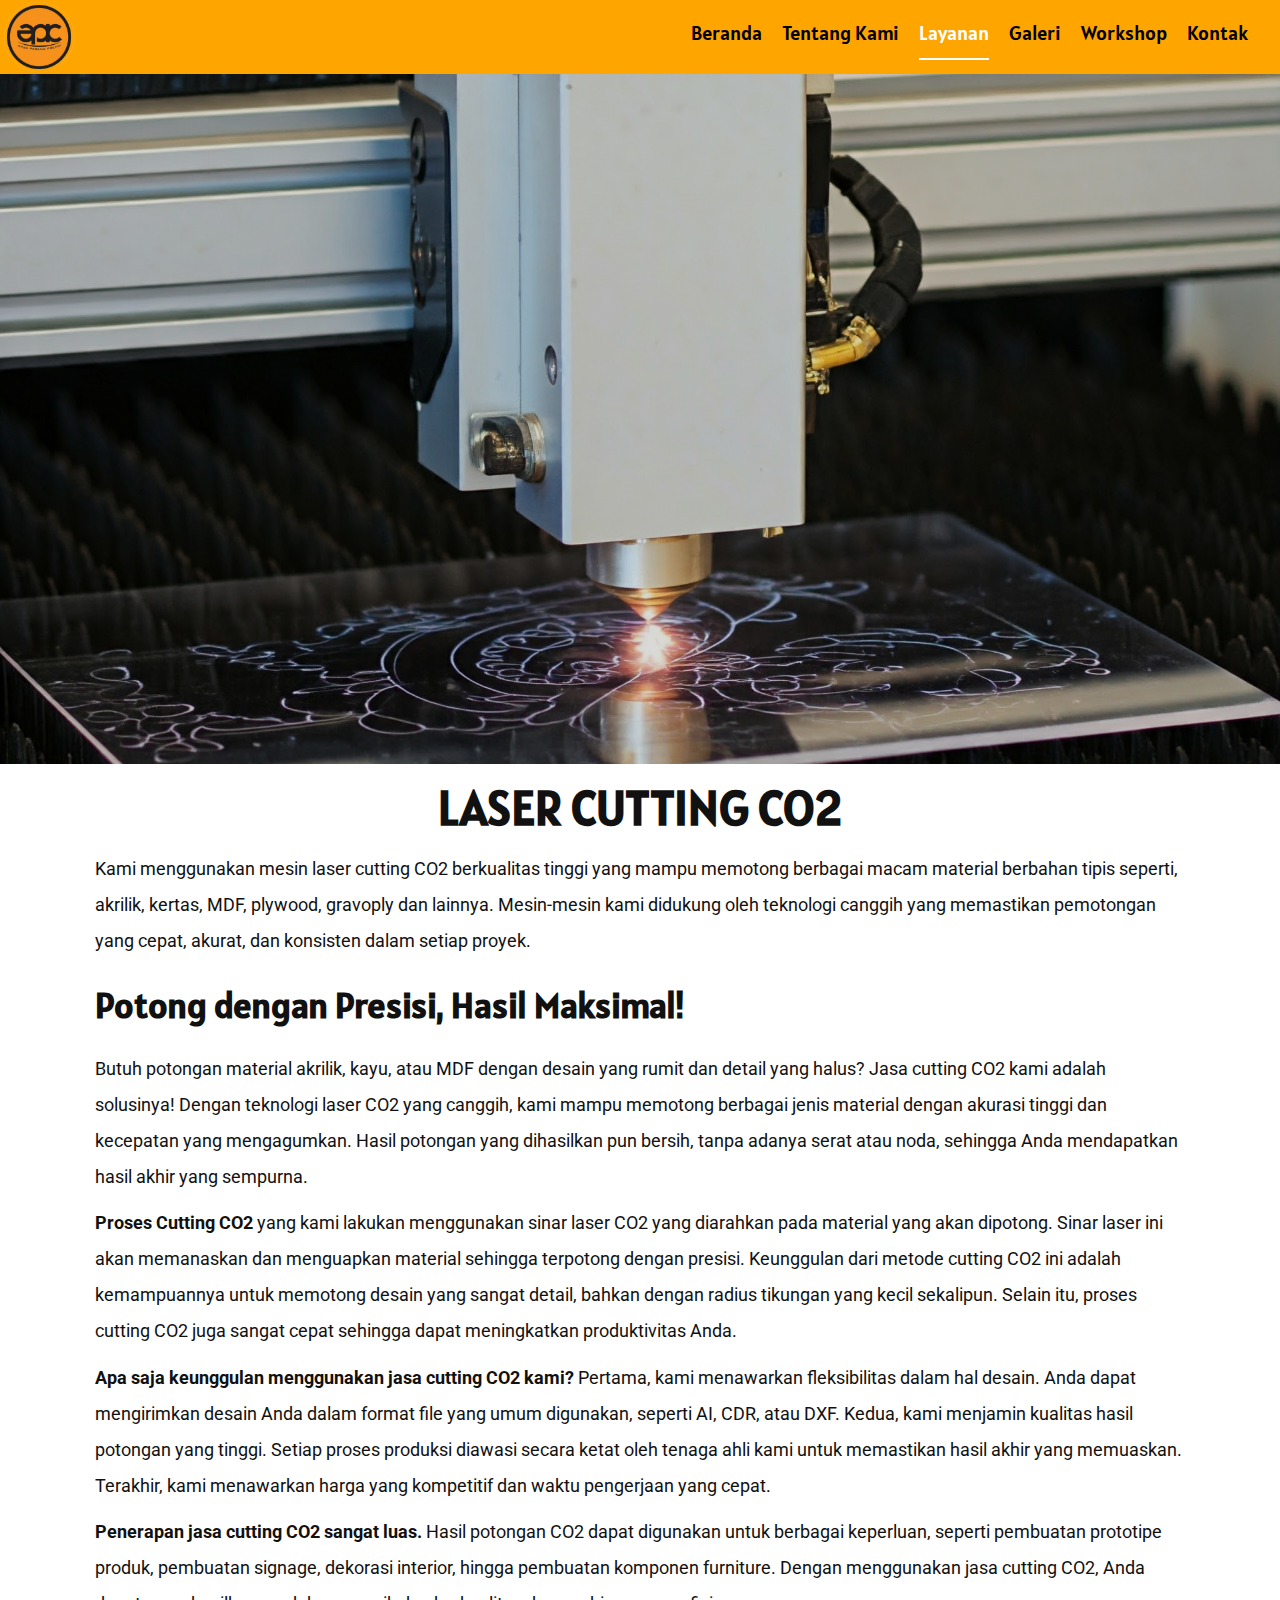
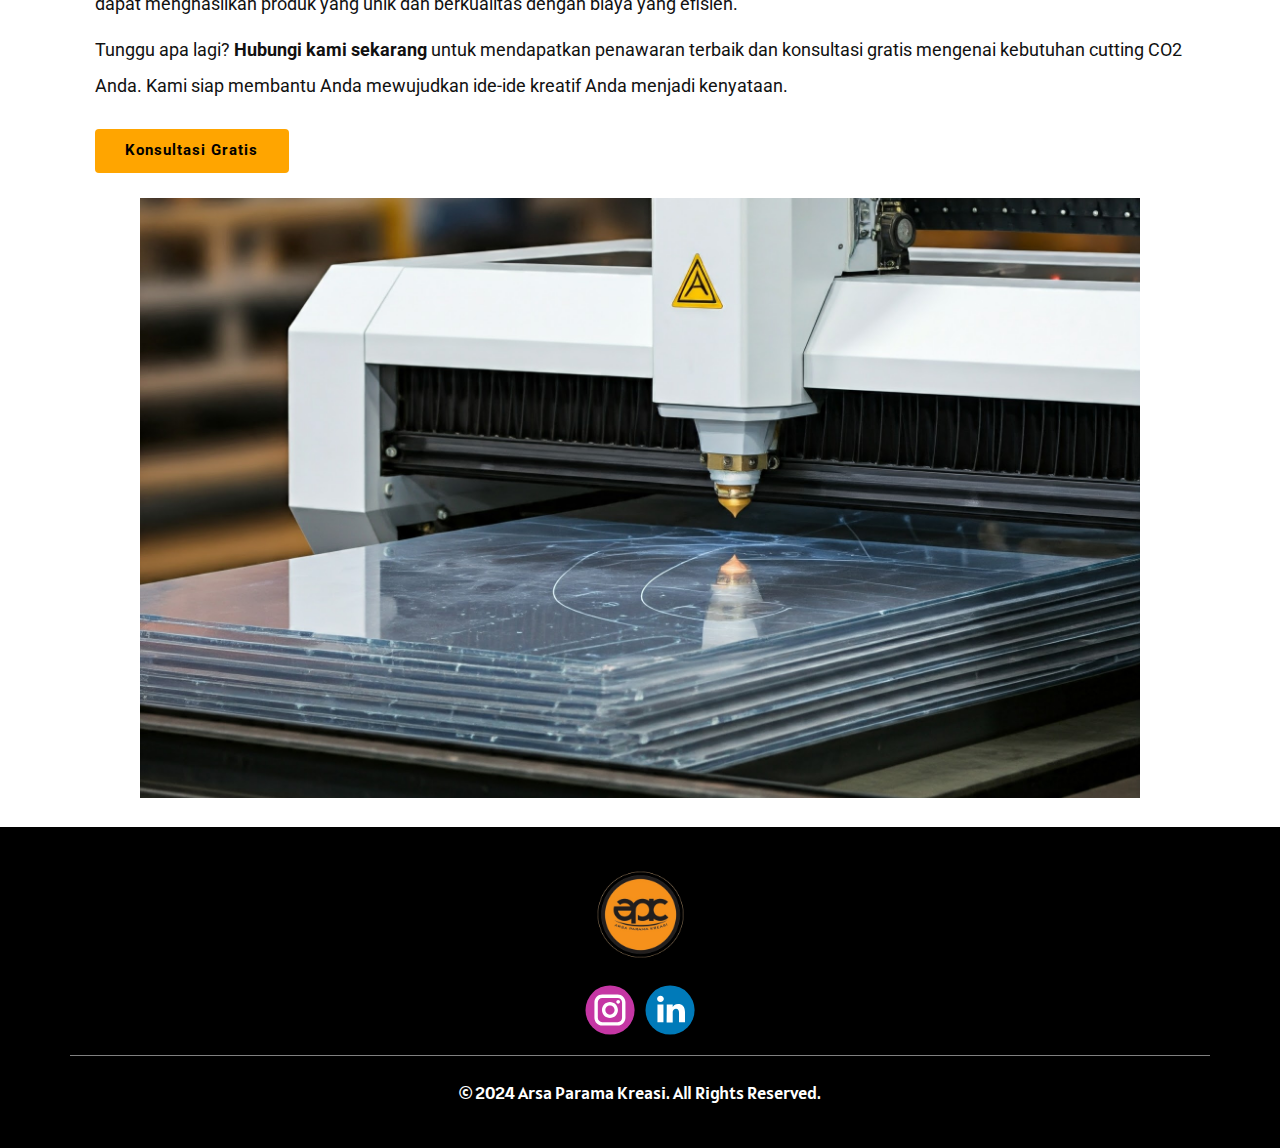
<file: lasercutco2.html>
<!DOCTYPE html>
<html style="font-size: 16px;" lang="en"><head>
    <meta name="viewport" content="width=device-width, initial-scale=1.0">
    <meta charset="utf-8">
    <meta name="keywords" content="​Tempat Jasa Laser Cutting Plat Stainless">
    <meta name="description" content="">
    <title>Arsa Parama Kreasi</title>
    <link rel="icon" href="images/simbol/logoapkpolos.png" type="image/x-icon">
    <link rel="stylesheet" href="nicepage.css" media="screen">
    <link rel="stylesheet" href="lasercutco2.css" media="screen">
    <script class="u-script" type="text/javascript" src="jquery.js" defer=""></script>
    <script class="u-script" type="text/javascript" src="nicepage.js" defer=""></script>
    <meta name="generator" content="Nicepage 6.17.0, nicepage.com">
    <link id="u-theme-google-font" rel="stylesheet" href="https://fonts.googleapis.com/css?family=Roboto:100,100i,300,300i,400,400i,500,500i,700,700i,900,900i|Open+Sans:300,300i,400,400i,500,500i,600,600i,700,700i,800,800i">
    <link id="u-page-google-font" rel="stylesheet" href="https://fonts.googleapis.com/css?family=Alatsi:400">
    
    
    
    
    <script type="application/ld+json">{
		"@context": "http://schema.org",
		"@type": "Organization",
		"name": "",
		"logo": "images/Logo-removebg-preview.png",
		"sameAs": [
				"https://www.instagram.com/ap.kreasi/",
				"https://www.linkedin.com/company/arsa-parama-kreasi"
		]
}</script>
    <meta name="theme-color" content="#478ac9">
    <meta property="og:title" content="lasercutco2">
    <meta property="og:type" content="website">
  <meta data-intl-tel-input-cdn-path="intlTelInput/"></head>
  <body data-path-to-root="./" data-include-products="false" class="u-body u-xl-mode" data-lang="en">
    <header class="u-clearfix u-custom-color-1 u-header u-sticky u-sticky-af79 u-header" id="sec-e60b"><a href="index.html" class="u-image u-logo u-image-1" data-image-width="500" data-image-height="500" title="Home">
      <img src="images/simbol/logoapkpolos.png" class="u-logo-image u-logo-image-1">
      </a><nav class="u-menu u-menu-dropdown u-offcanvas u-menu-1" data-submenu-level="on-click">
        <div class="menu-collapse u-custom-font" style="font-size: 1.25rem; letter-spacing: 0px; font-family: Alatsi;">
          <a class="u-button-style u-custom-active-border-color u-custom-active-color u-custom-border u-custom-border-color u-custom-borders u-custom-color u-custom-hover-border-color u-custom-hover-color u-custom-left-right-menu-spacing u-custom-padding-bottom u-custom-text-active-color u-custom-text-color u-custom-text-decoration u-custom-text-hover-color u-custom-top-bottom-menu-spacing u-nav-link u-text-active-white u-text-body-color u-text-hover-black" href="#" style="padding: 8px 5px; font-size: calc(1em + 15px);">
            <svg class="u-svg-link" viewBox="0 0 24 24"><use xlink:href="#menu-hamburger"></use></svg>
            <svg class="u-svg-content" version="1.1" id="menu-hamburger" viewBox="0 0 16 16" x="0px" y="0px" xmlns:xlink="http://www.w3.org/1999/xlink" xmlns="http://www.w3.org/2000/svg"><g><rect y="1" width="16" height="2"></rect><rect y="7" width="16" height="2"></rect><rect y="13" width="16" height="2"></rect>
  </g></svg>
          </a>
        </div>
        <div class="u-custom-menu u-nav-container">
          <ul class="u-custom-font u-nav u-spacing-20 u-unstyled u-nav-1"><li class="u-nav-item"><a class="u-border-2 u-border-active-white u-border-hover-white u-border-no-left u-border-no-right u-border-no-top u-button-style u-nav-link u-text-active-white u-text-black u-text-hover-white" href="index.html" style="padding: 15px 0px;">Beranda</a>
  </li><li class="u-nav-item"><a class="u-border-2 u-border-active-white u-border-hover-white u-border-no-left u-border-no-right u-border-no-top u-button-style u-nav-link u-text-active-white u-text-black u-text-hover-white" href="About.html" style="padding: 15px 0px;">Tentang Kami</a>
  </li><li class="u-nav-item"><a class="u-border-2 u-border-active-white u-border-hover-white u-border-no-left u-border-no-right u-border-no-top u-button-style u-nav-link u-text-active-white u-text-black u-text-hover-white" href="layanan.html" style="padding: 15px 0px;">Layanan</a><div class="u-nav-popup"><ul class="u-h-spacing-20 u-nav u-unstyled u-v-spacing-10"><li class="u-nav-item"><a class="u-active-custom-color-7 u-button-style u-custom-color-1 u-hover-black u-nav-link u-text-active-white u-text-black u-text-hover-white" href="lasercutmetal.html">Fiber Laser Cutting Metal</a>
  </li><li class="u-nav-item"><a class="u-active-black u-button-style u-custom-color-1 u-hover-black u-nav-link u-text-active-white u-text-black u-text-hover-white" href="cncrouter.html">CNC Router Cutting</a>
  </li><li class="u-nav-item"><a class="u-active-black u-button-style u-custom-color-1 u-hover-black u-nav-link u-text-active-white u-text-black u-text-hover-white" href="bending.html">Bending/Tekuk</a>
  </li><li class="u-nav-item"><a class="u-active-black u-button-style u-custom-color-1 u-hover-black u-nav-link u-text-active-white u-text-black u-text-hover-white" href="lasercutco2.html">Laser Cutting CO2</a>
  </li></ul>
  </div>
  </li><li class="u-nav-item"><a class="u-border-2 u-border-active-white u-border-hover-white u-border-no-left u-border-no-right u-border-no-top u-button-style u-nav-link u-text-active-white u-text-black u-text-hover-white" href="gallery.html" style="padding: 15px 0px;">Galeri</a>
  </li><li class="u-nav-item"><a class="u-border-2 u-border-active-white u-border-hover-white u-border-no-left u-border-no-right u-border-no-top u-button-style u-nav-link u-text-active-white u-text-black u-text-hover-white" href="ourfactory.html" style="padding: 15px 0px;">Workshop</a>
  </li><li class="u-nav-item"><a class="u-border-2 u-border-active-white u-border-hover-white u-border-no-left u-border-no-right u-border-no-top u-button-style u-nav-link u-text-active-white u-text-black u-text-hover-white" href="Contact.html" style="padding: 15px 0px;">Kontak</a>
  </li></ul>
        </div>
        <div class="u-custom-menu u-nav-container-collapse">
          <div class="u-black u-container-style u-inner-container-layout u-opacity u-opacity-95 u-sidenav">
            <div class="u-inner-container-layout u-sidenav-overflow">
              <div class="u-menu-close"></div>
              <ul class="u-align-center u-custom-font u-nav u-popupmenu-items u-text-active-custom-color-1 u-text-hover-custom-color-1 u-unstyled u-nav-3"><li class="u-nav-item"><a class="u-button-style u-nav-link" href="index.html">Beranda</a>
  </li><li class="u-nav-item"><a class="u-button-style u-nav-link" href="About.html">Tentang Kami</a>
  </li><li class="u-nav-item"><a class="u-button-style u-nav-link" href="layanan.html">Layanan</a><div class="u-nav-popup"><ul class="u-h-spacing-20 u-nav u-unstyled u-v-spacing-10"><li class="u-nav-item"><a class="u-button-style u-nav-link" href="lasercutmetal.html">Fiber Laser Cutting Metal</a>
  </li><li class="u-nav-item"><a class="u-button-style u-nav-link" href="cncrouter.html">CNC Router Cutting</a>
  </li><li class="u-nav-item"><a class="u-button-style u-nav-link" href="bending.html">Bending/Tekuk</a>
  </li><li class="u-nav-item"><a class="u-button-style u-nav-link" href="lasercutco2.html">Laser Cutting CO2</a>
  </li></ul>
  </div>
  </li><li class="u-nav-item"><a class="u-button-style u-nav-link" href="gallery.html">Galeri</a>
  </li><li class="u-nav-item"><a class="u-button-style u-nav-link" href="ourfactory.html">Workshop</a>
  </li><li class="u-nav-item"><a class="u-button-style u-nav-link" href="Contact.html">Kontak</a>
  </li></ul>
            </div>
          </div>
          <div class="u-black u-menu-overlay u-opacity u-opacity-75"></div>
        </div>
      </nav></header>
    <section class="u-clearfix u-image u-shading u-section-1" id="sec-33c0" data-image-width="2048" data-image-height="2048">
      <div class="u-clearfix u-sheet u-sheet-1"></div>
    </section>
    <section class="u-align-center u-clearfix u-white u-section-2" id="carousel_86dd">
      <div class="u-clearfix u-sheet u-sheet-1">
        <h2 class="u-align-center u-custom-font u-text u-text-1">Laser cutting co2</h2>
        <p class="u-align-left u-custom-font u-heading-font u-text u-text-2"> Kami menggunakan mesin laser cutting CO2 berkualitas tinggi yang mampu memotong berbagai macam material berbahan tipis seperti, akrilik, kertas, MDF, plywood, gravoply dan lainnya. Mesin-mesin kami didukung oleh teknologi canggih yang memastikan pemotongan yang cepat, akurat, dan konsisten dalam setiap proyek.</p>
        <p class="u-align-left u-custom-font u-text u-text-3"> Potong dengan Presisi, Hasil Maksimal!</p>
        <p class="u-align-left u-custom-font u-heading-font u-text u-text-4"> Butuh potongan material akrilik, kayu, atau MDF dengan desain yang rumit dan detail yang halus? Jasa cutting CO2 kami adalah solusinya! Dengan teknologi laser CO2 yang canggih, kami mampu memotong berbagai jenis material dengan akurasi tinggi dan kecepatan yang mengagumkan. Hasil potongan yang dihasilkan pun bersih, tanpa adanya serat atau noda, sehingga Anda mendapatkan hasil akhir yang sempurna.<br>
        </p>
        <p class="u-align-left u-custom-font u-heading-font u-text u-text-5">
          <span style="font-weight: 700;">Proses Cutting CO2</span> yang kami lakukan menggunakan sinar laser CO2 yang diarahkan pada material yang akan dipotong. Sinar laser ini akan memanaskan dan menguapkan material sehingga terpotong dengan presisi. Keunggulan dari metode cutting CO2 ini adalah kemampuannya untuk memotong desain yang sangat detail, bahkan dengan radius tikungan yang kecil sekalipun. Selain itu, proses cutting CO2 juga sangat cepat sehingga dapat meningkatkan produktivitas Anda.<br>
        </p>
        <div class="u-border-3 u-border-grey-dark-1 u-line u-line-horizontal u-line-1"></div>
        <p class="u-align-left u-custom-font u-heading-font u-text u-text-6">
          <span style="font-weight: 700;"> Apa saja keunggulan menggunakan jasa cutting CO2 kami?</span> Pertama, kami menawarkan fleksibilitas dalam hal desain. Anda dapat mengirimkan desain Anda dalam format file yang umum digunakan, seperti AI, CDR, atau DXF. Kedua, kami menjamin kualitas hasil potongan yang tinggi. Setiap proses produksi diawasi secara ketat oleh tenaga ahli kami untuk memastikan hasil akhir yang memuaskan. Terakhir, kami menawarkan harga yang kompetitif dan waktu pengerjaan yang cepat.
        </p>
        <p class="u-align-left u-custom-font u-heading-font u-text u-text-7">
          <span style="font-weight: 700;">Penerapan jasa cutting CO2 sangat luas.</span> Hasil potongan CO2 dapat digunakan untuk berbagai keperluan, seperti pembuatan prototipe produk, pembuatan signage, dekorasi interior, hingga pembuatan komponen furniture. Dengan menggunakan jasa cutting CO2, Anda dapat menghasilkan produk yang unik dan berkualitas dengan biaya yang efisien.
        </p>
        <p class="u-align-left u-custom-font u-heading-font u-text u-text-8"> Tunggu apa lagi? <span style="font-weight: 700;">Hubungi kami sekarang </span>untuk mendapatkan penawaran terbaik dan konsultasi gratis mengenai kebutuhan cutting CO2 Anda. Kami siap membantu Anda mewujudkan ide-ide kreatif Anda menjadi kenyataan.
        </p>
        <a href="https://wa.me/6281314615736" class="u-active-custom-color-3 u-border-none u-btn u-button-style u-custom-color-1 u-custom-font u-heading-font u-text-active-white u-text-black u-text-hover-black u-btn-1" target="_blank"> Konsultasi Gratis <span style="font-weight: 400;"> 
            <span style="font-weight: 700;">
              <span style="font-weight: 400;"></span>
            </span>
          </span>
        </a>
        <img class="custom-expanded u-align-center u-image u-image-default u-image-1" src="images/layanan/lasercutco2(1).jpeg" alt="" data-image-width="2048" data-image-height="2048">
      </div>
    </section>

    <footer class="u-black u-clearfix u-footer" id="sec-34d8"><div class="u-clearfix u-sheet u-valign-middle-xl u-sheet-1">
      <a href="index.html" class="u-image u-logo u-image-1" data-image-width="500" data-image-height="500" title="Home">
        <img src="images/simbol/logoapkpolos.png" class="u-logo-image u-logo-image-1">
      </a>
      <div class="u-align-left u-social-icons u-spacing-10 u-social-icons-1">
        <a class="u-social-url" title="instagram" target="_blank" href="https://www.instagram.com/arsaparamakreasi/"><span class="u-icon u-social-icon u-social-instagram u-icon-1"><svg class="u-svg-link" preserveAspectRatio="xMidYMin slice" viewBox="0 0 112 112" style=""><use xlink:href="#svg-60bd"></use></svg><svg class="u-svg-content" viewBox="0 0 112 112" x="0" y="0" id="svg-60bd"><circle fill="currentColor" cx="56.1" cy="56.1" r="55"></circle><path fill="#FFFFFF" d="M55.9,38.2c-9.9,0-17.9,8-17.9,17.9C38,66,46,74,55.9,74c9.9,0,17.9-8,17.9-17.9C73.8,46.2,65.8,38.2,55.9,38.2
    z M55.9,66.4c-5.7,0-10.3-4.6-10.3-10.3c-0.1-5.7,4.6-10.3,10.3-10.3c5.7,0,10.3,4.6,10.3,10.3C66.2,61.8,61.6,66.4,55.9,66.4z"></path><path fill="#FFFFFF" d="M74.3,33.5c-2.3,0-4.2,1.9-4.2,4.2s1.9,4.2,4.2,4.2s4.2-1.9,4.2-4.2S76.6,33.5,74.3,33.5z"></path><path fill="#FFFFFF" d="M73.1,21.3H38.6c-9.7,0-17.5,7.9-17.5,17.5v34.5c0,9.7,7.9,17.6,17.5,17.6h34.5c9.7,0,17.5-7.9,17.5-17.5V38.8
    C90.6,29.1,82.7,21.3,73.1,21.3z M83,73.3c0,5.5-4.5,9.9-9.9,9.9H38.6c-5.5,0-9.9-4.5-9.9-9.9V38.8c0-5.5,4.5-9.9,9.9-9.9h34.5
    c5.5,0,9.9,4.5,9.9,9.9V73.3z"></path></svg></span>
        </a>
        <a class="u-social-url" title="linkedin" target="_blank" href="https://www.linkedin.com/company/arsa-parama-kreasi"><span class="u-icon u-social-icon u-social-linkedin u-icon-2"><svg class="u-svg-link" preserveAspectRatio="xMidYMin slice" viewBox="0 0 112 112" style=""><use xlink:href="#svg-f368"></use></svg><svg class="u-svg-content" viewBox="0 0 112 112" x="0" y="0" id="svg-f368"><circle fill="currentColor" cx="56.1" cy="56.1" r="55"></circle><path fill="#FFFFFF" d="M41.3,83.7H27.9V43.4h13.4V83.7z M34.6,37.9L34.6,37.9c-4.6,0-7.5-3.1-7.5-7c0-4,3-7,7.6-7s7.4,3,7.5,7
    C42.2,34.8,39.2,37.9,34.6,37.9z M89.6,83.7H76.2V62.2c0-5.4-1.9-9.1-6.8-9.1c-3.7,0-5.9,2.5-6.9,4.9c-0.4,0.9-0.4,2.1-0.4,3.3v22.5
    H48.7c0,0,0.2-36.5,0-40.3h13.4v5.7c1.8-2.7,5-6.7,12.1-6.7c8.8,0,15.4,5.8,15.4,18.1V83.7z"></path></svg></span>
        </a>
      </div>
      <div class="u-border-1 u-border-white u-expanded-width u-line u-line-horizontal u-opacity u-opacity-50 u-line-1"></div>
      <p class="u-align-center u-custom-font u-text u-text-white u-text-1"> © 2024 ​Arsa Parama Kreasi. All Rights Reserved.</p>
    </div></footer>
</body></html>
</file>
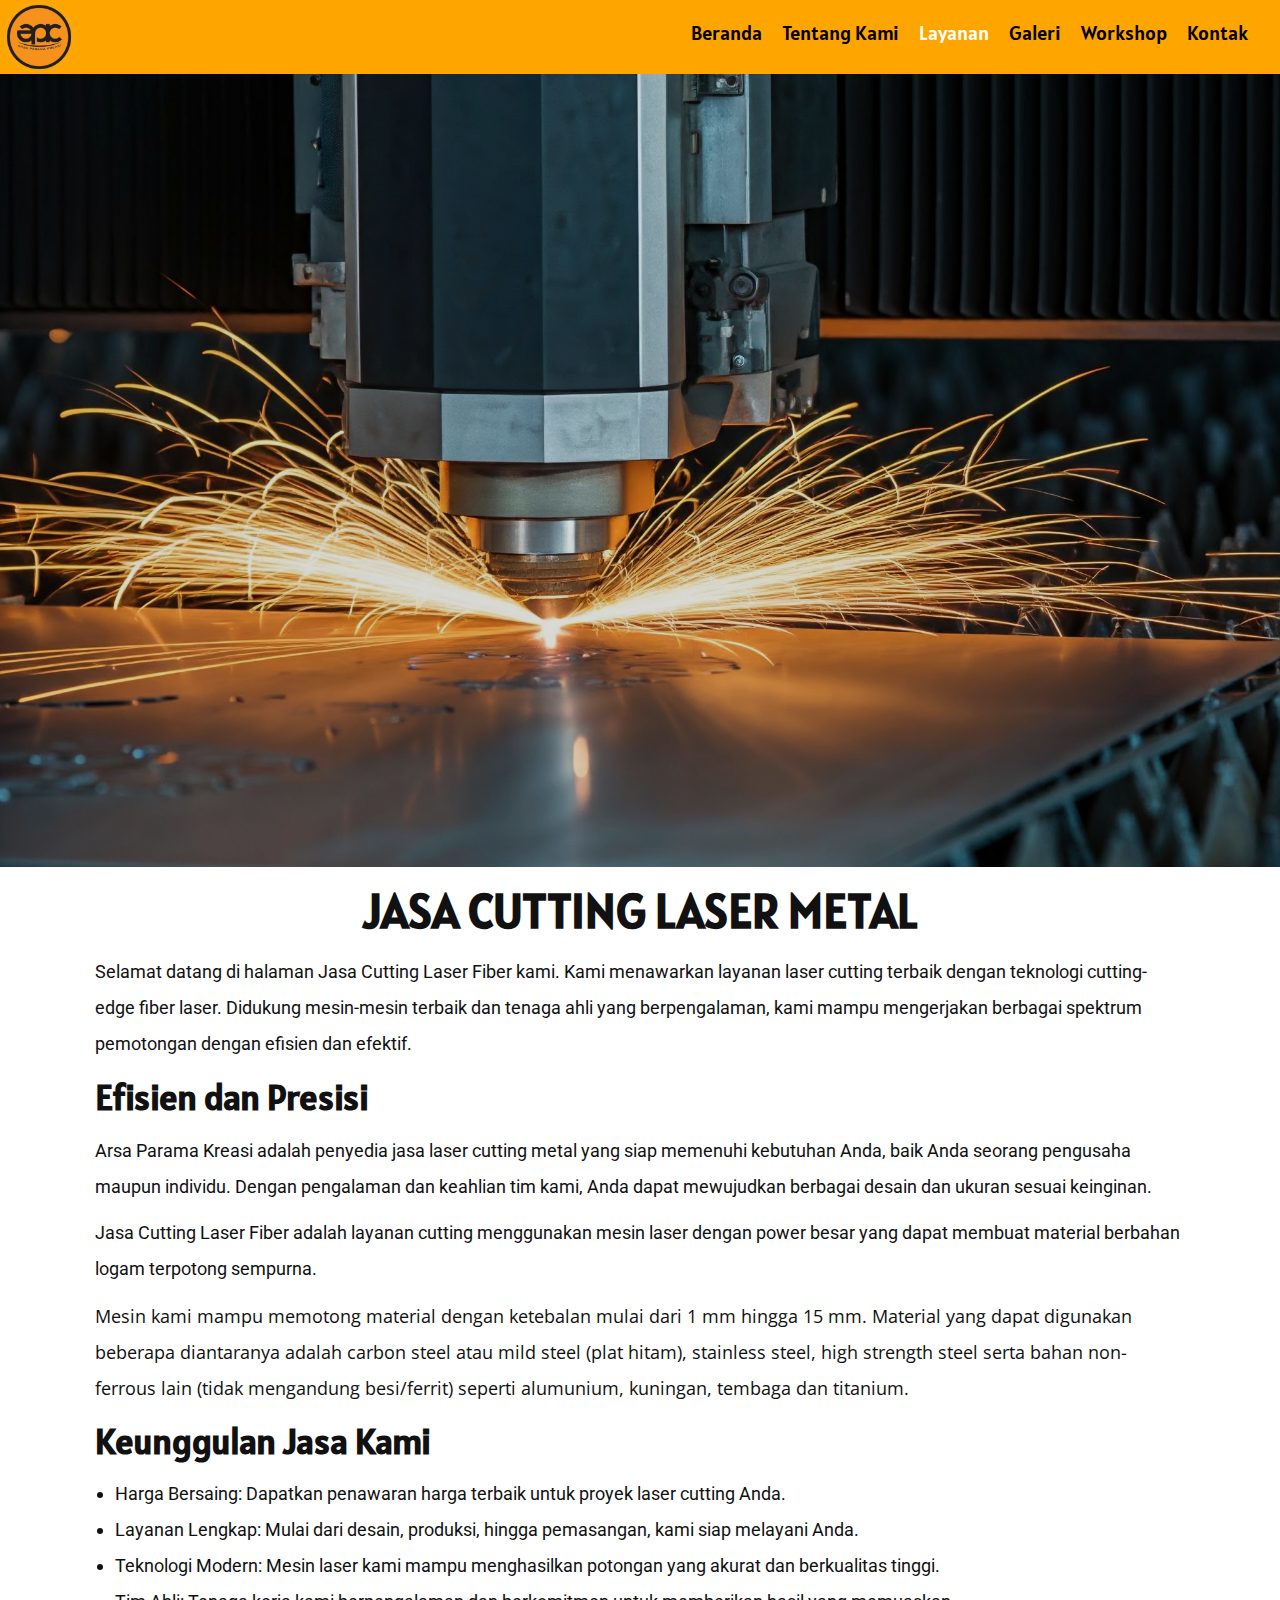
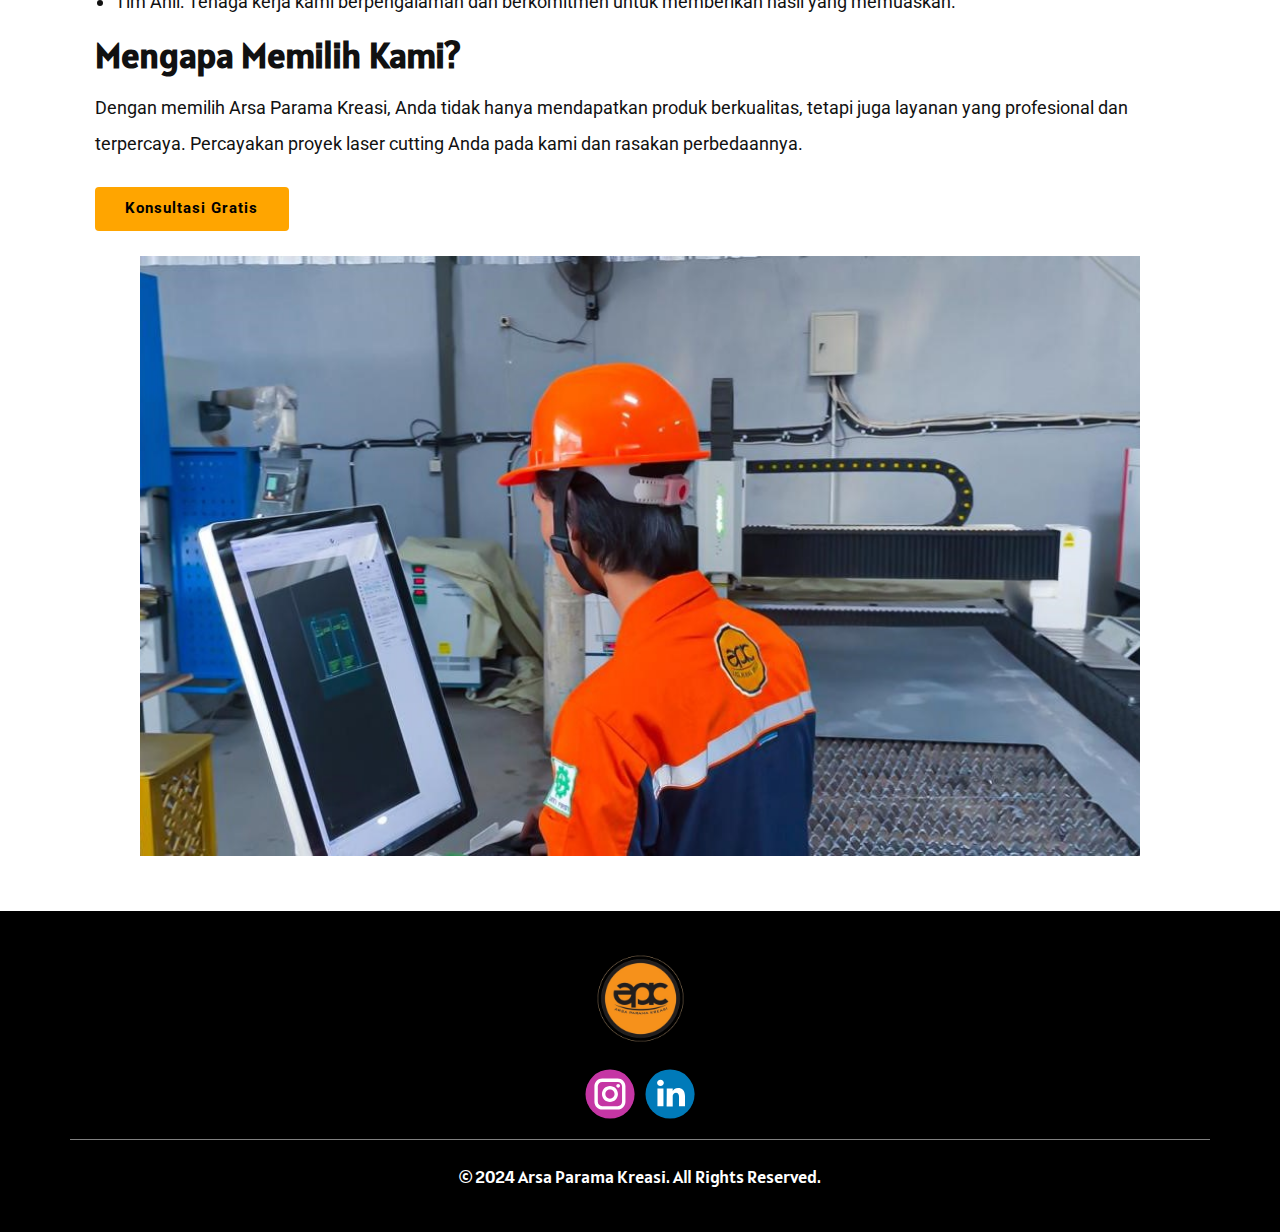
<file: lasercutmetal.html>
<!DOCTYPE html>
<html style="font-size: 16px;" lang="en"><head>
    <meta name="viewport" content="width=device-width, initial-scale=1.0">
    <meta charset="utf-8">
    <meta name="keywords" content="​Tempat Jasa Laser Cutting Plat Stainless">
    <meta name="description" content="">
    <title>Arsa Parama Kreasi</title>
    <link rel="icon" href="images/simbol/logoapkpolos.png" type="image/x-icon">
    <link rel="stylesheet" href="nicepage.css" media="screen">
<link rel="stylesheet" href="lasercutmetal.css" media="screen">
    <script class="u-script" type="text/javascript" src="jquery.js" defer=""></script>
    <script class="u-script" type="text/javascript" src="nicepage.js" defer=""></script>
    <meta name="generator" content="Nicepage 6.17.0, nicepage.com">
    <link id="u-theme-google-font" rel="stylesheet" href="https://fonts.googleapis.com/css?family=Roboto:100,100i,300,300i,400,400i,500,500i,700,700i,900,900i|Open+Sans:300,300i,400,400i,500,500i,600,600i,700,700i,800,800i">
    <link id="u-page-google-font" rel="stylesheet" href="https://fonts.googleapis.com/css?family=Alatsi:400">
    
    
    
    
    
    <script type="application/ld+json">{
		"@context": "http://schema.org",
		"@type": "Organization",
		"name": "",
		"logo": "images/Logo-removebg-preview.png",
		"sameAs": [
				"https://www.instagram.com/ap.kreasi/",
				"https://www.linkedin.com/company/arsa-parama-kreasi"
		]
}</script>
    <meta name="theme-color" content="#478ac9">
    <meta property="og:title" content="lasercutmetal">
    <meta property="og:type" content="website">
  <meta data-intl-tel-input-cdn-path="intlTelInput/"></head>
  <body data-path-to-root="./" data-include-products="false" class="u-body u-xl-mode" data-lang="en">
  <header class="u-clearfix u-custom-color-1 u-header u-sticky u-sticky-af79 u-header" id="sec-d447" data-animation-name="" data-animation-duration="0" data-animation-delay="0" data-animation-direction=""><a href="#" class="u-image u-logo u-image-1" data-image-width="500" data-image-height="500" title="Home">
  <img src="images/simbol/logoapkpolos.png" class="u-logo-image u-logo-image-1">
  </a><nav class="u-menu u-menu-dropdown u-offcanvas u-menu-1" data-submenu-level="on-click">
        <div class="menu-collapse u-custom-font" style="font-size: 1.25rem; letter-spacing: 0px; font-family: Alatsi;">
          <a class="u-button-style u-custom-active-border-color u-custom-active-color u-custom-border u-custom-border-color u-custom-borders u-custom-color u-custom-hover-border-color u-custom-hover-color u-custom-left-right-menu-spacing u-custom-padding-bottom u-custom-text-active-color u-custom-text-color u-custom-text-decoration u-custom-text-hover-color u-custom-top-bottom-menu-spacing u-nav-link u-text-active-white u-text-body-color u-text-hover-black" href="#" style="padding: 8px 5px; font-size: calc(1em + 15px);">
            <svg class="u-svg-link" viewBox="0 0 24 24"><use xlink:href="#menu-hamburger"></use></svg>
            <svg class="u-svg-content" version="1.1" id="menu-hamburger" viewBox="0 0 16 16" x="0px" y="0px" xmlns:xlink="http://www.w3.org/1999/xlink" xmlns="http://www.w3.org/2000/svg"><g><rect y="1" width="16" height="2"></rect><rect y="7" width="16" height="2"></rect><rect y="13" width="16" height="2"></rect>
</g></svg>
          </a>
        </div>
        <div class="u-custom-menu u-nav-container">
          <ul class="u-custom-font u-nav u-spacing-20 u-unstyled u-nav-1"><li class="u-nav-item"><a class="u-border-active-white u-border-hover-white u-button-style u-nav-link u-text-active-white u-text-black u-text-hover-white" href="index.html" style="padding: 15px 0px;">Beranda</a>
</li><li class="u-nav-item"><a class="u-border-active-white u-border-hover-white u-button-style u-nav-link u-text-active-white u-text-black u-text-hover-white" href="About.html" style="padding: 15px 0px;">Tentang Kami</a>
</li><li class="u-nav-item"><a class="u-border-active-white u-border-hover-white u-button-style u-nav-link u-text-active-white u-text-black u-text-hover-white" href="layanan.html" style="padding: 15px 0px;">Layanan</a><div class="u-nav-popup"><ul class="u-h-spacing-20 u-nav u-unstyled u-v-spacing-10"><li class="u-nav-item"><a class="u-active-black u-button-style u-custom-color-1 u-hover-black u-nav-link u-text-active-white u-text-black u-text-hover-white" href="lasercutmetal.html">Fiber Laser Cutting Metal</a>
</li><li class="u-nav-item"><a class="u-active-black u-button-style u-custom-color-1 u-hover-black u-nav-link u-text-active-white u-text-black u-text-hover-white" href="cncrouter.html">CNC Router Cutting</a>
</li><li class="u-nav-item"><a class="u-active-black u-button-style u-custom-color-1 u-hover-black u-nav-link u-text-active-white u-text-black u-text-hover-white" href="bending.html">Bending/Tekuk</a>
</li><li class="u-nav-item"><a class="u-active-black u-button-style u-custom-color-1 u-hover-black u-nav-link u-text-active-white u-text-black u-text-hover-white" href="lasercutco2.html">Laser Cutting CO2</a>
</li></ul>
</div>
</li><li class="u-nav-item"><a class="u-border-active-white u-border-hover-white u-button-style u-nav-link u-text-active-white u-text-black u-text-hover-white" href="gallery.html" style="padding: 15px 0px;">Galeri</a>
</li><li class="u-nav-item"><a class="u-border-active-white u-border-hover-white u-button-style u-nav-link u-text-active-white u-text-black u-text-hover-white" href="ourfactory.html" style="padding: 15px 0px;">Workshop</a>
</li><li class="u-nav-item"><a class="u-border-active-white u-border-hover-white u-button-style u-nav-link u-text-active-white u-text-black u-text-hover-white" href="Contact.html" style="padding: 15px 0px;">Kontak</a>
</li></ul>
        </div>
        <div class="u-custom-menu u-nav-container-collapse">
          <div class="u-black u-container-style u-inner-container-layout u-opacity u-opacity-95 u-sidenav">
            <div class="u-inner-container-layout u-sidenav-overflow">
              <div class="u-menu-close"></div>
              <ul class="u-align-center u-custom-font u-nav u-popupmenu-items u-text-active-custom-color-1 u-text-hover-custom-color-1 u-unstyled u-nav-3"><li class="u-nav-item"><a class="u-button-style u-nav-link" href="index.html">Beranda</a>
</li><li class="u-nav-item"><a class="u-button-style u-nav-link" href="About.html">Tentang Kami</a>
</li><li class="u-nav-item"><a class="u-button-style u-nav-link" href="layanan.html">Layanan</a><div class="u-nav-popup"><ul class="u-h-spacing-20 u-nav u-unstyled u-v-spacing-10"><li class="u-nav-item"><a class="u-active-black u-button-style u-hover-black u-nav-link" href="lasercutmetal.html">Fiber Laser Cutting Metal</a>
</li><li class="u-nav-item"><a class="u-active-black u-button-style u-hover-black u-nav-link" href="cncrouter.html">CNC Router Cutting</a>
</li><li class="u-nav-item"><a class="u-active-black u-button-style u-hover-black u-nav-link" href="bending.html">Bending/Tekuk</a>
</li><li class="u-nav-item"><a class="u-active-black u-button-style u-hover-black u-nav-link" href="lasercutco2.html">Laser Cutting CO2</a>
</li></ul>
</div>
</li><li class="u-nav-item"><a class="u-button-style u-nav-link" href="gallery.html">Galeri</a>
</li><li class="u-nav-item"><a class="u-button-style u-nav-link" href="ourfactory.html">Workshop</a>
</li><li class="u-nav-item"><a class="u-button-style u-nav-link" href="Contact.html">Kontak</a>
</li></ul>
            </div>
          </div>
          <div class="u-black u-menu-overlay u-opacity u-opacity-75"></div>
        </div>
      </nav></header>
    <section class="u-clearfix u-image u-shading u-section-1" id="sec-33c0" data-image-width="2048" data-image-height="2048">
      <div class="u-clearfix u-sheet u-sheet-1"></div>
    </section>
    <section class="skrollable u-align-center u-clearfix u-container-align-center u-parallax u-section-2" id="carousel_86dd">
      <div class="u-clearfix u-sheet u-sheet-1">
        <h2 class="u-align-center u-custom-font u-text u-text-1"> Jasa Cutting Laser Metal</h2>
        <p class="u-align-left u-custom-font u-heading-font u-text u-text-2">Selamat datang di halaman Jasa Cutting Laser Fiber kami. Kami menawarkan layanan laser cutting terbaik dengan teknologi cutting-edge fiber laser. Didukung mesin-mesin terbaik dan tenaga ahli yang berpengalaman, kami mampu mengerjakan berbagai spektrum pemotongan dengan efisien dan efektif.</p>
        <p class="u-align-left u-custom-font u-text u-text-3">Efisien dan Presisi</p>
        <p class="u-align-left u-custom-font u-heading-font u-text u-text-4">Arsa Parama Kreasi adalah penyedia jasa laser cutting metal yang siap memenuhi kebutuhan Anda, baik Anda seorang pengusaha maupun individu. Dengan pengalaman dan keahlian tim kami, Anda dapat mewujudkan berbagai desain dan ukuran sesuai keinginan.<br>
        </p>
        <p class="u-align-left u-custom-font u-heading-font u-text u-text-5">Jasa Cutting Laser Fiber adalah layanan cutting menggunakan mesin laser dengan power besar yang dapat membuat material berbahan logam terpotong sempurna.<br>
        </p>
        <div class="u-border-3 u-border-grey-dark-1 u-line u-line-horizontal u-line-1"></div>
        <p class="u-align-left u-text u-text-6">Mesin kami mampu memotong material dengan ketebalan mulai dari 1 mm hingga 15 mm. Material yang dapat digunakan beberapa diantaranya adalah carbon steel atau mild steel (plat hitam), stainless steel, high strength steel serta bahan non-ferrous lain (tidak mengandung besi/ferrit) seperti alumunium, kuningan, tembaga dan titanium.</p>
        <p class="u-align-left u-custom-font u-text u-text-7">Keunggulan Jasa Kami</p>
        <ul class="u-align-left u-custom-font u-heading-font u-text u-text-8">
          <li>Harga Bersaing: Dapatkan penawaran harga terbaik untuk proyek laser cutting Anda.</li>
          <li>Layanan Lengkap: Mulai dari desain, produksi, hingga pemasangan, kami siap melayani Anda.</li>
          <li>Teknologi Modern: Mesin laser kami mampu menghasilkan potongan yang akurat dan berkualitas tinggi.</li>
          <li>Tim Ahli: Tenaga kerja kami berpengalaman dan berkomitmen untuk memberikan hasil yang memuaskan.</li>
        </ul>
        <p class="u-align-left u-custom-font u-text u-text-9">Mengapa Memilih Kami?</p>
        <p class="u-align-left u-custom-font u-heading-font u-text u-text-10">Dengan memilih Arsa Parama Kreasi, Anda tidak hanya mendapatkan produk berkualitas, tetapi juga layanan yang profesional dan terpercaya. Percayakan proyek laser cutting Anda pada kami dan rasakan perbedaannya.</p>
        <a href="https://wa.me/6281314615736" class="u-active-custom-color-3 u-border-none u-btn u-button-style u-custom-color-1 u-custom-font u-heading-font u-text-active-white u-text-black u-text-hover-black u-btn-1" target="_blank"> Konsultasi Gratis<span style="font-weight: 400;">
            <span style="font-weight: 700;">
              <span style="font-weight: 400;"></span>
            </span>
          </span>
        </a>
        <img class="custom-expanded u-align-center u-image u-image-default u-image-1" src="images/layanan/lasercutmet.jpeg" alt="" data-image-width="1040" data-image-height="591">
      </div>
    </section>

    <footer class="u-black u-clearfix u-footer" id="sec-34d8"><div class="u-clearfix u-sheet u-valign-middle-xl u-sheet-1">
      <a href="index.html" class="u-image u-logo u-image-1" data-image-width="500" data-image-height="500" title="Home">
        <img src="images/simbol/logoapkpolos.png" class="u-logo-image u-logo-image-1">
      </a>
      <div class="u-align-left u-social-icons u-spacing-10 u-social-icons-1">
        <a class="u-social-url" title="instagram" target="_blank" href="https://www.instagram.com/arsaparamakreasi/"><span class="u-icon u-social-icon u-social-instagram u-icon-1"><svg class="u-svg-link" preserveAspectRatio="xMidYMin slice" viewBox="0 0 112 112" style=""><use xlink:href="#svg-60bd"></use></svg><svg class="u-svg-content" viewBox="0 0 112 112" x="0" y="0" id="svg-60bd"><circle fill="currentColor" cx="56.1" cy="56.1" r="55"></circle><path fill="#FFFFFF" d="M55.9,38.2c-9.9,0-17.9,8-17.9,17.9C38,66,46,74,55.9,74c9.9,0,17.9-8,17.9-17.9C73.8,46.2,65.8,38.2,55.9,38.2
    z M55.9,66.4c-5.7,0-10.3-4.6-10.3-10.3c-0.1-5.7,4.6-10.3,10.3-10.3c5.7,0,10.3,4.6,10.3,10.3C66.2,61.8,61.6,66.4,55.9,66.4z"></path><path fill="#FFFFFF" d="M74.3,33.5c-2.3,0-4.2,1.9-4.2,4.2s1.9,4.2,4.2,4.2s4.2-1.9,4.2-4.2S76.6,33.5,74.3,33.5z"></path><path fill="#FFFFFF" d="M73.1,21.3H38.6c-9.7,0-17.5,7.9-17.5,17.5v34.5c0,9.7,7.9,17.6,17.5,17.6h34.5c9.7,0,17.5-7.9,17.5-17.5V38.8
    C90.6,29.1,82.7,21.3,73.1,21.3z M83,73.3c0,5.5-4.5,9.9-9.9,9.9H38.6c-5.5,0-9.9-4.5-9.9-9.9V38.8c0-5.5,4.5-9.9,9.9-9.9h34.5
    c5.5,0,9.9,4.5,9.9,9.9V73.3z"></path></svg></span>
        </a>
        <a class="u-social-url" title="linkedin" target="_blank" href="https://www.linkedin.com/company/arsa-parama-kreasi"><span class="u-icon u-social-icon u-social-linkedin u-icon-2"><svg class="u-svg-link" preserveAspectRatio="xMidYMin slice" viewBox="0 0 112 112" style=""><use xlink:href="#svg-f368"></use></svg><svg class="u-svg-content" viewBox="0 0 112 112" x="0" y="0" id="svg-f368"><circle fill="currentColor" cx="56.1" cy="56.1" r="55"></circle><path fill="#FFFFFF" d="M41.3,83.7H27.9V43.4h13.4V83.7z M34.6,37.9L34.6,37.9c-4.6,0-7.5-3.1-7.5-7c0-4,3-7,7.6-7s7.4,3,7.5,7
    C42.2,34.8,39.2,37.9,34.6,37.9z M89.6,83.7H76.2V62.2c0-5.4-1.9-9.1-6.8-9.1c-3.7,0-5.9,2.5-6.9,4.9c-0.4,0.9-0.4,2.1-0.4,3.3v22.5
    H48.7c0,0,0.2-36.5,0-40.3h13.4v5.7c1.8-2.7,5-6.7,12.1-6.7c8.8,0,15.4,5.8,15.4,18.1V83.7z"></path></svg></span>
        </a>
      </div>
      <div class="u-border-1 u-border-white u-expanded-width u-line u-line-horizontal u-opacity u-opacity-50 u-line-1"></div>
      <p class="u-align-center u-custom-font u-text u-text-white u-text-1"> © 2024 ​Arsa Parama Kreasi. All Rights Reserved.</p>
    </div></footer>
</body></html>
</file>
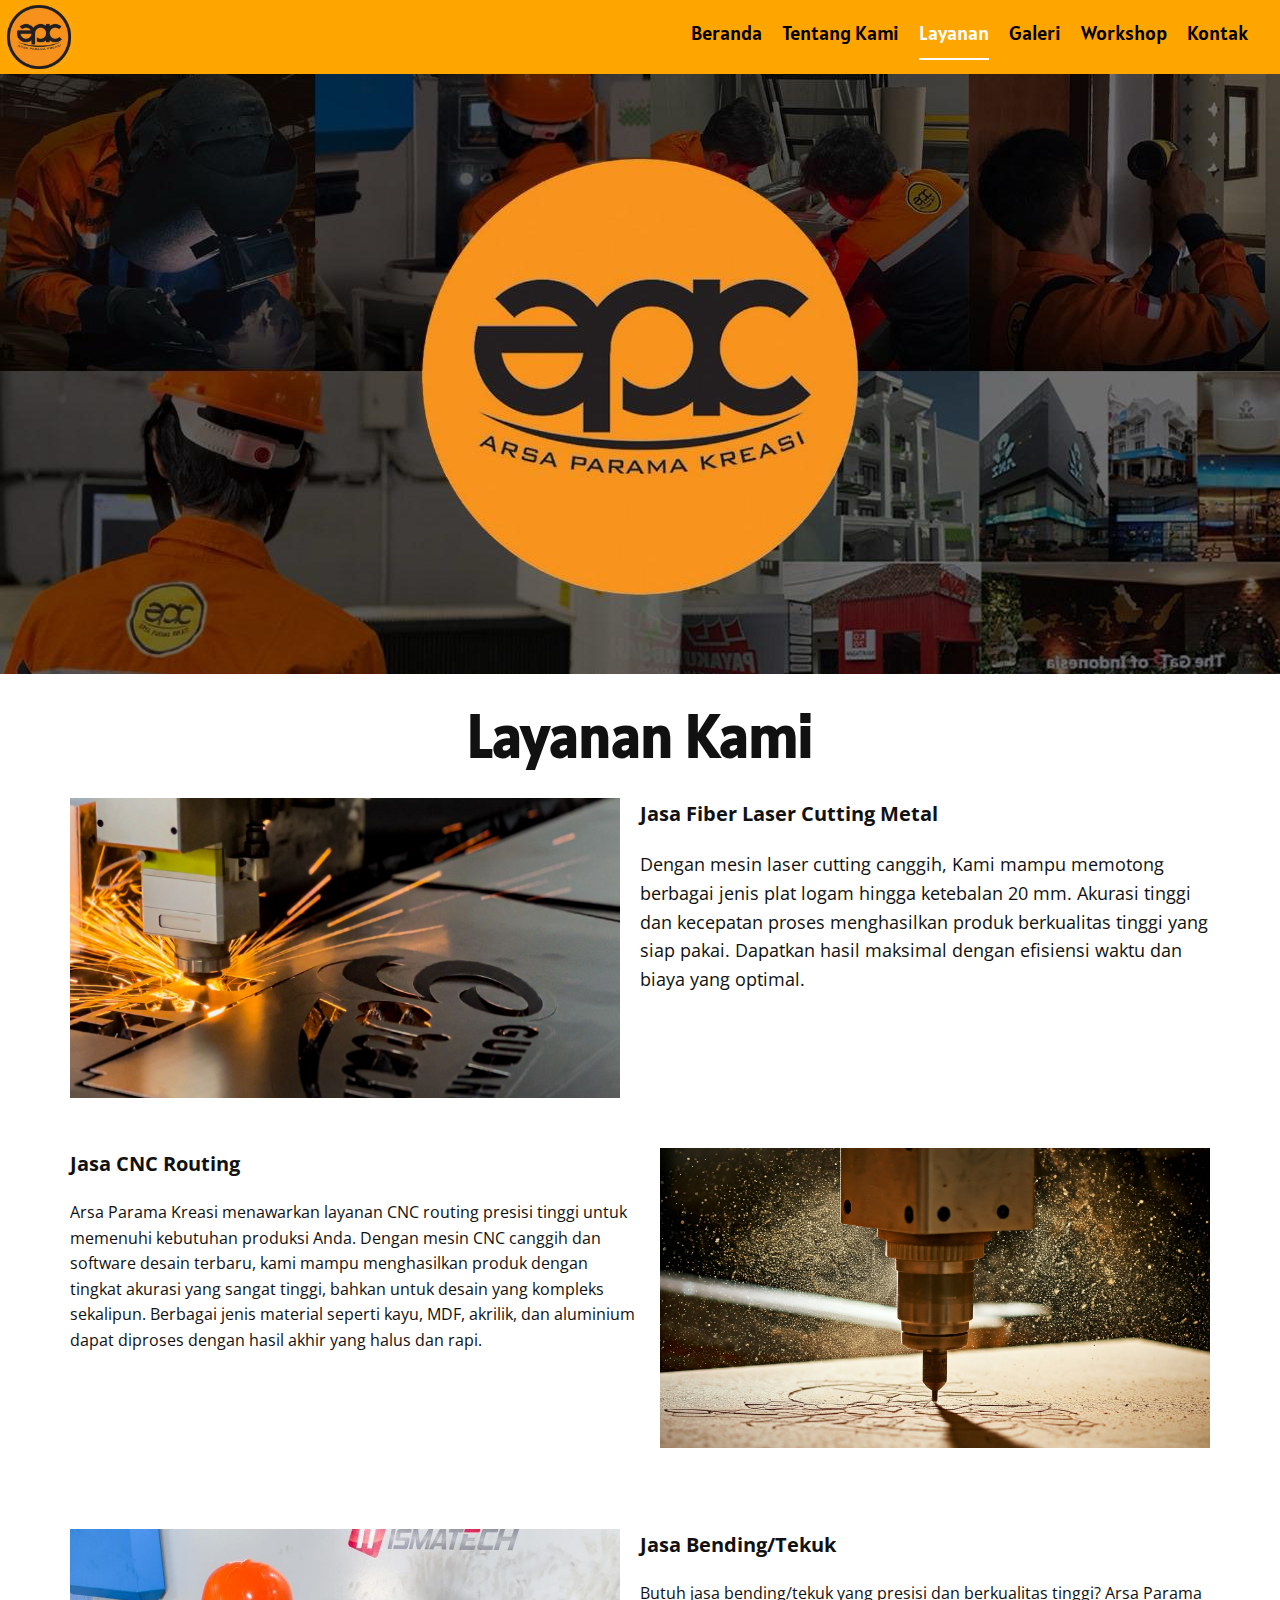
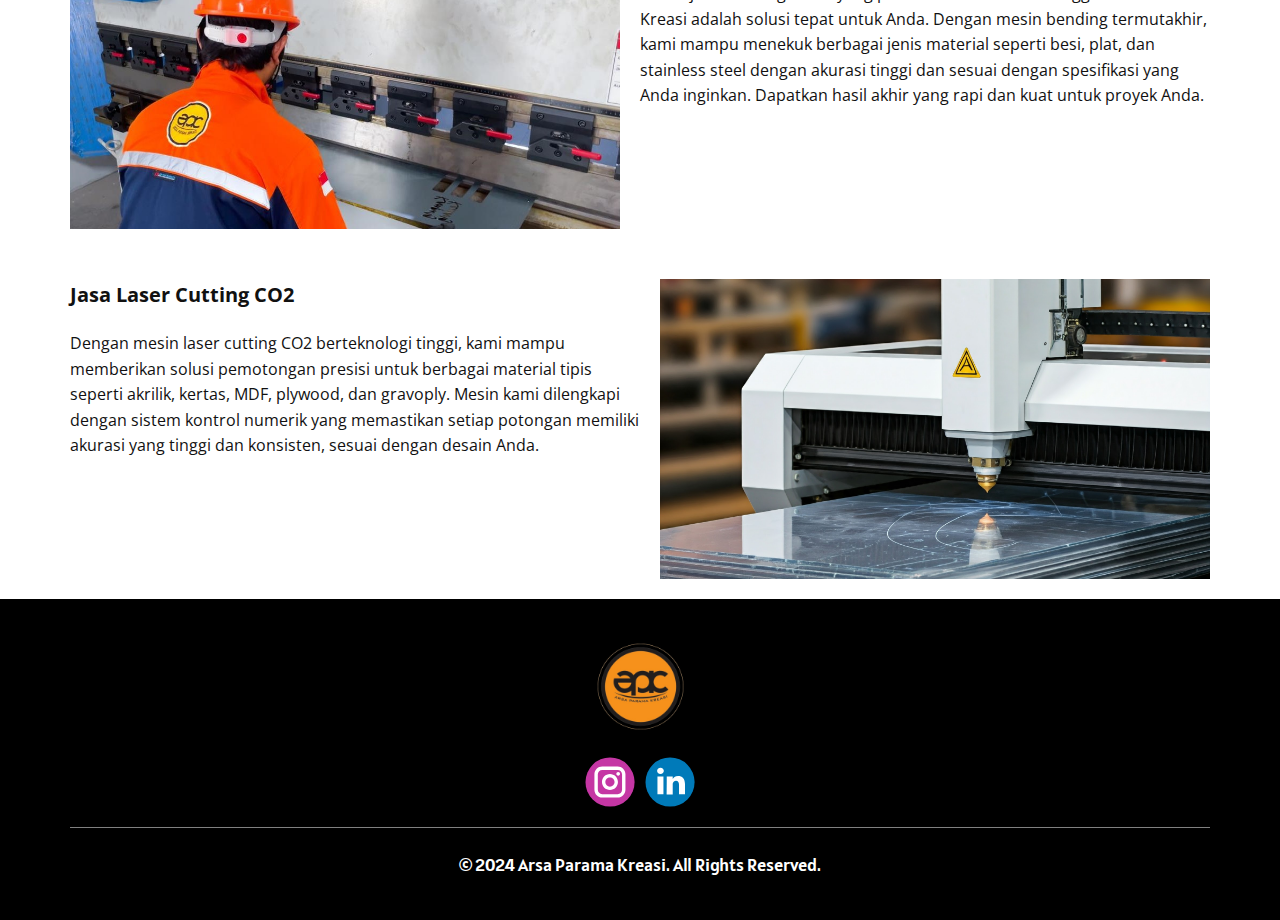
<file: layanan.html>
<!DOCTYPE html>
<html style="font-size: 16px;" lang="en"><head>
    <meta name="viewport" content="width=device-width, initial-scale=1.0">
    <meta charset="utf-8">
    <meta name="keywords" content="Frequently Asked Questions">
    <meta name="description" content="">
    <title>Arsa Parama Kreasi</title>
    <link rel="icon" href="images/simbol/logoapkpolos.png" type="x-icon">
    <link rel="stylesheet" href="nicepage.css" media="screen">
    <link rel="stylesheet" href="serve.css" media="screen">
    <script class="u-script" type="text/javascript" src="jquery.js" defer=""></script>
    <script class="u-script" type="text/javascript" src="nicepage.js" defer=""></script>
    <meta name="generator" content="Nicepage 6.17.0, nicepage.com">
    <link id="u-theme-google-font" rel="stylesheet" href="https://fonts.googleapis.com/css?family=Roboto:100,100i,300,300i,400,400i,500,500i,700,700i,900,900i|Open+Sans:300,300i,400,400i,500,500i,600,600i,700,700i,800,800i">
    <link id="u-page-google-font" rel="stylesheet" href="https://fonts.googleapis.com/css?family=Alatsi:400">
    
    
    
    
    
    <script type="application/ld+json">{
		"@context": "http://schema.org",
		"@type": "Organization",
		"name": "",
		"logo": "images/Logo-removebg-preview.png",
		"sameAs": [
				"https://www.instagram.com/ap.kreasi/",
				"https://www.linkedin.com/company/arsa-parama-kreasi"
		]
}</script>
    <meta name="theme-color" content="#478ac9">
    <meta property="og:title" content="Home">
    <meta property="og:type" content="website">
  <meta data-intl-tel-input-cdn-path="intlTelInput/"></head>
  <body data-home-page="Home.html" data-home-page-title="Home" data-path-to-root="./" data-include-products="false" class="u-body u-xl-mode" data-lang="en">
    <header class="u-clearfix u-custom-color-1 u-header u-sticky u-sticky-af79 u-header" id="sec-e60b"><a href="index.html" class="u-image u-logo u-image-1" data-image-width="500" data-image-height="500" title="Home">
      <img src="images/simbol/logoapkpolos.png" class="u-logo-image u-logo-image-1">
    </a><nav class="u-menu u-menu-dropdown u-offcanvas u-menu-1" data-submenu-level="on-click">
      <div class="menu-collapse u-custom-font" style="font-size: 1.25rem; letter-spacing: 0px; font-family: Alatsi;">
        <a class="u-button-style u-custom-active-border-color u-custom-active-color u-custom-border u-custom-border-color u-custom-borders u-custom-color u-custom-hover-border-color u-custom-hover-color u-custom-left-right-menu-spacing u-custom-padding-bottom u-custom-text-active-color u-custom-text-color u-custom-text-decoration u-custom-text-hover-color u-custom-top-bottom-menu-spacing u-nav-link u-text-active-white u-text-body-color u-text-hover-black" href="#" style="padding: 8px 5px; font-size: calc(1em + 15px);">
          <svg class="u-svg-link" viewBox="0 0 24 24"><use xlink:href="#menu-hamburger"></use></svg>
          <svg class="u-svg-content" version="1.1" id="menu-hamburger" viewBox="0 0 16 16" x="0px" y="0px" xmlns:xlink="http://www.w3.org/1999/xlink" xmlns="http://www.w3.org/2000/svg"><g><rect y="1" width="16" height="2"></rect><rect y="7" width="16" height="2"></rect><rect y="13" width="16" height="2"></rect>
</g></svg>
        </a>
      </div>
      <div class="u-custom-menu u-nav-container">
        <ul class="u-custom-font u-nav u-spacing-20 u-unstyled u-nav-1"><li class="u-nav-item"><a class="u-border-2 u-border-active-white u-border-hover-white u-border-no-left u-border-no-right u-border-no-top u-button-style u-nav-link u-text-active-white u-text-black u-text-hover-white" href="index.html" style="padding: 15px 0px;">Beranda</a>
</li><li class="u-nav-item"><a class="u-border-2 u-border-active-white u-border-hover-white u-border-no-left u-border-no-right u-border-no-top u-button-style u-nav-link u-text-active-white u-text-black u-text-hover-white" href="About.html" style="padding: 15px 0px;">Tentang Kami</a>
</li><li class="u-nav-item"><a class="u-border-2 u-border-active-white u-border-hover-white u-border-no-left u-border-no-right u-border-no-top u-button-style u-nav-link u-text-active-white u-text-black u-text-hover-white" href="layanan.html" style="padding: 15px 0px;">Layanan</a><div class="u-nav-popup"><ul class="u-h-spacing-20 u-nav u-unstyled u-v-spacing-10"><li class="u-nav-item"><a class="u-active-custom-color-7 u-button-style u-custom-color-1 u-hover-black u-nav-link u-text-active-white u-text-black u-text-hover-white" href="lasercutmetal.html">Fiber Laser Cutting Metal</a>
</li><li class="u-nav-item"><a class="u-active-custom-color-7 u-button-style u-custom-color-1 u-hover-black u-nav-link u-text-active-white u-text-black u-text-hover-white" href="cncrouter.html">CNC Router Cutting</a>
</li><li class="u-nav-item"><a class="u-active-custom-color-7 u-button-style u-custom-color-1 u-hover-black u-nav-link u-text-active-white u-text-black u-text-hover-white" href="bending.html">Bending/Tekuk</a>
</li><li class="u-nav-item"><a class="u-active-custom-color-7 u-button-style u-custom-color-1 u-hover-black u-nav-link u-text-active-white u-text-black u-text-hover-white" href="lasercutco2.html">Laser Cutting CO2</a>
</li></ul>
</div>
</li><li class="u-nav-item"><a class="u-border-2 u-border-active-white u-border-hover-white u-border-no-left u-border-no-right u-border-no-top u-button-style u-nav-link u-text-active-white u-text-black u-text-hover-white" href="gallery.html" style="padding: 15px 0px;">Galeri</a>
</li><li class="u-nav-item"><a class="u-border-2 u-border-active-white u-border-hover-white u-border-no-left u-border-no-right u-border-no-top u-button-style u-nav-link u-text-active-white u-text-black u-text-hover-white" href="ourfactory.html" style="padding: 15px 0px;">Workshop</a>
</li><li class="u-nav-item"><a class="u-border-2 u-border-active-white u-border-hover-white u-border-no-left u-border-no-right u-border-no-top u-button-style u-nav-link u-text-active-white u-text-black u-text-hover-white" href="Contact.html" style="padding: 15px 0px;">Kontak</a>
</li></ul>
      </div>
      <div class="u-custom-menu u-nav-container-collapse">
        <div class="u-black u-container-style u-inner-container-layout u-opacity u-opacity-95 u-sidenav">
          <div class="u-inner-container-layout u-sidenav-overflow">
            <div class="u-menu-close"></div>
            <ul class="u-align-center u-custom-font u-nav u-popupmenu-items u-text-active-custom-color-1 u-text-hover-custom-color-1 u-unstyled u-nav-3"><li class="u-nav-item"><a class="u-button-style u-nav-link" href="index.html">Beranda</a>
</li><li class="u-nav-item"><a class="u-button-style u-nav-link" href="About.html">Tentang Kami</a>
</li><li class="u-nav-item"><a class="u-button-style u-nav-link" href="layanan.html">Layanan</a><div class="u-nav-popup"><ul class="u-h-spacing-20 u-nav u-unstyled u-v-spacing-10"><li class="u-nav-item"><a class="u-button-style u-nav-link" href="lasercutmetal.html">Fiber Laser Cutting Metal</a>
</li><li class="u-nav-item"><a class="u-button-style u-nav-link" href="cncrouter.html">CNC Router Cutting</a>
</li><li class="u-nav-item"><a class="u-button-style u-nav-link" href="bending.html">Bending/Tekuk</a>
</li><li class="u-nav-item"><a class="u-button-style u-nav-link" href="lasercutco2.html">Laser Cutting CO2</a>
</li></ul>
</div>
</li><li class="u-nav-item"><a class="u-button-style u-nav-link" href="gallery.html">Galeri</a>
</li><li class="u-nav-item"><a class="u-button-style u-nav-link" href="ourfactory.html">Workshop</a>
</li><li class="u-nav-item"><a class="u-button-style u-nav-link" href="Contact.html">Kontak</a>
</li></ul>
          </div>
        </div>
        <div class="u-black u-menu-overlay u-opacity u-opacity-75"></div>
      </div>
    </nav></header>
    <section class="u-clearfix u-container-align-center u-image u-section-1" id="sec-d07d" data-image-width="1280" data-image-height="720">
      <div class="u-clearfix u-sheet u-sheet-1"></div>
    </section>
    <section class="u-clearfix u-section-2" id="sec-799c">
      <div class="u-clearfix u-sheet u-valign-middle-lg u-valign-middle-md u-valign-middle-sm u-sheet-1">
        <p class="u-align-center u-custom-font u-text u-text-1">Layanan Kami</p>
        <p class="u-align-center-md u-align-center-sm u-align-center-xs u-text u-text-2"> Jasa Fiber&nbsp;Laser Cutting Metal</p>
        <img class="u-expanded-width-md u-expanded-width-sm u-expanded-width-xs u-image u-image-default u-image-1" src="images/homepage/jasa/lasercutmetal.JPG" alt="" data-image-width="2629" data-image-height="1213">
        <p class="u-text u-text-3"> Dengan mesin laser cutting canggih,&nbsp;Kami mampu memotong berbagai jenis plat logam hingga ketebalan 20 mm. Akurasi tinggi dan kecepatan proses ​menghasilkan produk berkualitas tinggi yang siap pakai. Dapatkan hasil maksimal dengan efisiensi waktu dan biaya yang optimal.</p>
        <p class="u-align-center-md u-align-center-sm u-align-center-xs u-text u-text-4">Jasa ​CNC Routing</p>
        <img class="u-expanded-width-sm u-expanded-width-xs u-image u-image-default u-image-2" src="images/homepage/jasa/cncrouterhead.jpeg" alt="" data-image-width="2048" data-image-height="2048">
        <p class="u-text u-text-5"> Arsa Parama Kreasi menawarkan layanan CNC routing presisi tinggi untuk memenuhi kebutuhan produksi Anda. Dengan mesin CNC canggih dan software desain terbaru, kami mampu menghasilkan produk dengan tingkat akurasi yang sangat tinggi, bahkan untuk desain yang kompleks sekalipun. Berbagai jenis material seperti kayu, MDF, akrilik, dan aluminium dapat diproses dengan hasil akhir yang halus dan rapi.<br>
          <a class="elementor-button elementor-button-link elementor-size-sm u-active-none u-border-none u-btn u-button-style u-hover-none u-none u-text-palette-1-base u-btn-1" href="https://djl.co.id/jasa-cnc/"></a>
        </p>
      </div>
    </section>
    <section class="u-clearfix u-section-3" id="sec-572c">
      <div class="u-clearfix u-sheet u-valign-middle u-sheet-1">
        <img class="u-expanded-width-md u-expanded-width-sm u-expanded-width-xs u-image u-image-default u-image-1" src="images/homepage/jasa/bending.jpeg" alt="" data-image-width="1039" data-image-height="591">
        <p class="u-align-center-md u-align-center-sm u-align-center-xs u-text u-text-1"> Jasa Bending/Tekuk</p>
        <p class="u-text u-text-2"> Butuh jasa bending/tekuk yang presisi dan berkualitas tinggi? Arsa Parama Kreasi adalah solusi tepat untuk Anda. Dengan mesin bending termutakhir, kami mampu menekuk berbagai jenis material seperti besi, plat, dan stainless steel dengan akurasi tinggi dan sesuai dengan spesifikasi yang Anda inginkan. Dapatkan hasil akhir yang rapi dan kuat untuk proyek Anda.</p>
        <img class="u-expanded-width-md u-expanded-width-sm u-expanded-width-xs u-image u-image-default u-image-2" src="images/homepage/jasa/lasercutco2.jpeg" alt="" data-image-width="2048" data-image-height="2048">
        <p class="u-align-center-md u-align-center-sm u-align-center-xs u-text u-text-3">Jasa ​Laser Cutting CO2</p>
        <p class="u-text u-text-4"> Dengan mesin laser cutting CO2 berteknologi tinggi, kami mampu memberikan solusi pemotongan presisi untuk berbagai material tipis seperti akrilik, kertas, MDF, plywood, dan gravoply. Mesin kami dilengkapi dengan sistem kontrol numerik yang memastikan setiap potongan memiliki akurasi yang tinggi dan konsisten, sesuai dengan desain Anda.</p>
      </div>
    </section>
    
    
    
    <footer class="u-black u-clearfix u-footer" id="sec-34d8"><div class="u-clearfix u-sheet u-valign-middle-xl u-sheet-1">
      <a href="index.html" class="u-image u-logo u-image-1" data-image-width="500" data-image-height="500" title="Home">
        <img src="images/simbol/logoapkpolos.png" class="u-logo-image u-logo-image-1" alt="arsaparamakreasi">
      </a>
      <div class="u-align-left u-social-icons u-spacing-10 u-social-icons-1">
        <a class="u-social-url" title="instagram" target="_blank" href="https://www.instagram.com/arsaparamakreasi/"><span class="u-icon u-social-icon u-social-instagram u-icon-1"><svg class="u-svg-link" preserveAspectRatio="xMidYMin slice" viewBox="0 0 112 112" style=""><use xlink:href="#svg-60bd"></use></svg><svg class="u-svg-content" viewBox="0 0 112 112" x="0" y="0" id="svg-60bd"><circle fill="currentColor" cx="56.1" cy="56.1" r="55"></circle><path fill="#FFFFFF" d="M55.9,38.2c-9.9,0-17.9,8-17.9,17.9C38,66,46,74,55.9,74c9.9,0,17.9-8,17.9-17.9C73.8,46.2,65.8,38.2,55.9,38.2
    z M55.9,66.4c-5.7,0-10.3-4.6-10.3-10.3c-0.1-5.7,4.6-10.3,10.3-10.3c5.7,0,10.3,4.6,10.3,10.3C66.2,61.8,61.6,66.4,55.9,66.4z"></path><path fill="#FFFFFF" d="M74.3,33.5c-2.3,0-4.2,1.9-4.2,4.2s1.9,4.2,4.2,4.2s4.2-1.9,4.2-4.2S76.6,33.5,74.3,33.5z"></path><path fill="#FFFFFF" d="M73.1,21.3H38.6c-9.7,0-17.5,7.9-17.5,17.5v34.5c0,9.7,7.9,17.6,17.5,17.6h34.5c9.7,0,17.5-7.9,17.5-17.5V38.8
    C90.6,29.1,82.7,21.3,73.1,21.3z M83,73.3c0,5.5-4.5,9.9-9.9,9.9H38.6c-5.5,0-9.9-4.5-9.9-9.9V38.8c0-5.5,4.5-9.9,9.9-9.9h34.5
    c5.5,0,9.9,4.5,9.9,9.9V73.3z"></path></svg></span>
        </a>
        <a class="u-social-url" title="linkedin" target="_blank" href="https://www.linkedin.com/company/arsa-parama-kreasi"><span class="u-icon u-social-icon u-social-linkedin u-icon-2"><svg class="u-svg-link" preserveAspectRatio="xMidYMin slice" viewBox="0 0 112 112" style=""><use xlink:href="#svg-f368"></use></svg><svg class="u-svg-content" viewBox="0 0 112 112" x="0" y="0" id="svg-f368"><circle fill="currentColor" cx="56.1" cy="56.1" r="55"></circle><path fill="#FFFFFF" d="M41.3,83.7H27.9V43.4h13.4V83.7z M34.6,37.9L34.6,37.9c-4.6,0-7.5-3.1-7.5-7c0-4,3-7,7.6-7s7.4,3,7.5,7
    C42.2,34.8,39.2,37.9,34.6,37.9z M89.6,83.7H76.2V62.2c0-5.4-1.9-9.1-6.8-9.1c-3.7,0-5.9,2.5-6.9,4.9c-0.4,0.9-0.4,2.1-0.4,3.3v22.5
    H48.7c0,0,0.2-36.5,0-40.3h13.4v5.7c1.8-2.7,5-6.7,12.1-6.7c8.8,0,15.4,5.8,15.4,18.1V83.7z"></path></svg></span>
        </a>
      </div>
      <div class="u-border-1 u-border-white u-expanded-width u-line u-line-horizontal u-opacity u-opacity-50 u-line-1"></div>
      <p class="u-align-center u-custom-font u-text u-text-white u-text-1"> © 2024 ​Arsa Parama Kreasi. All Rights Reserved.</p>
    </div>
  </footer>
</body>
</html>
</file>
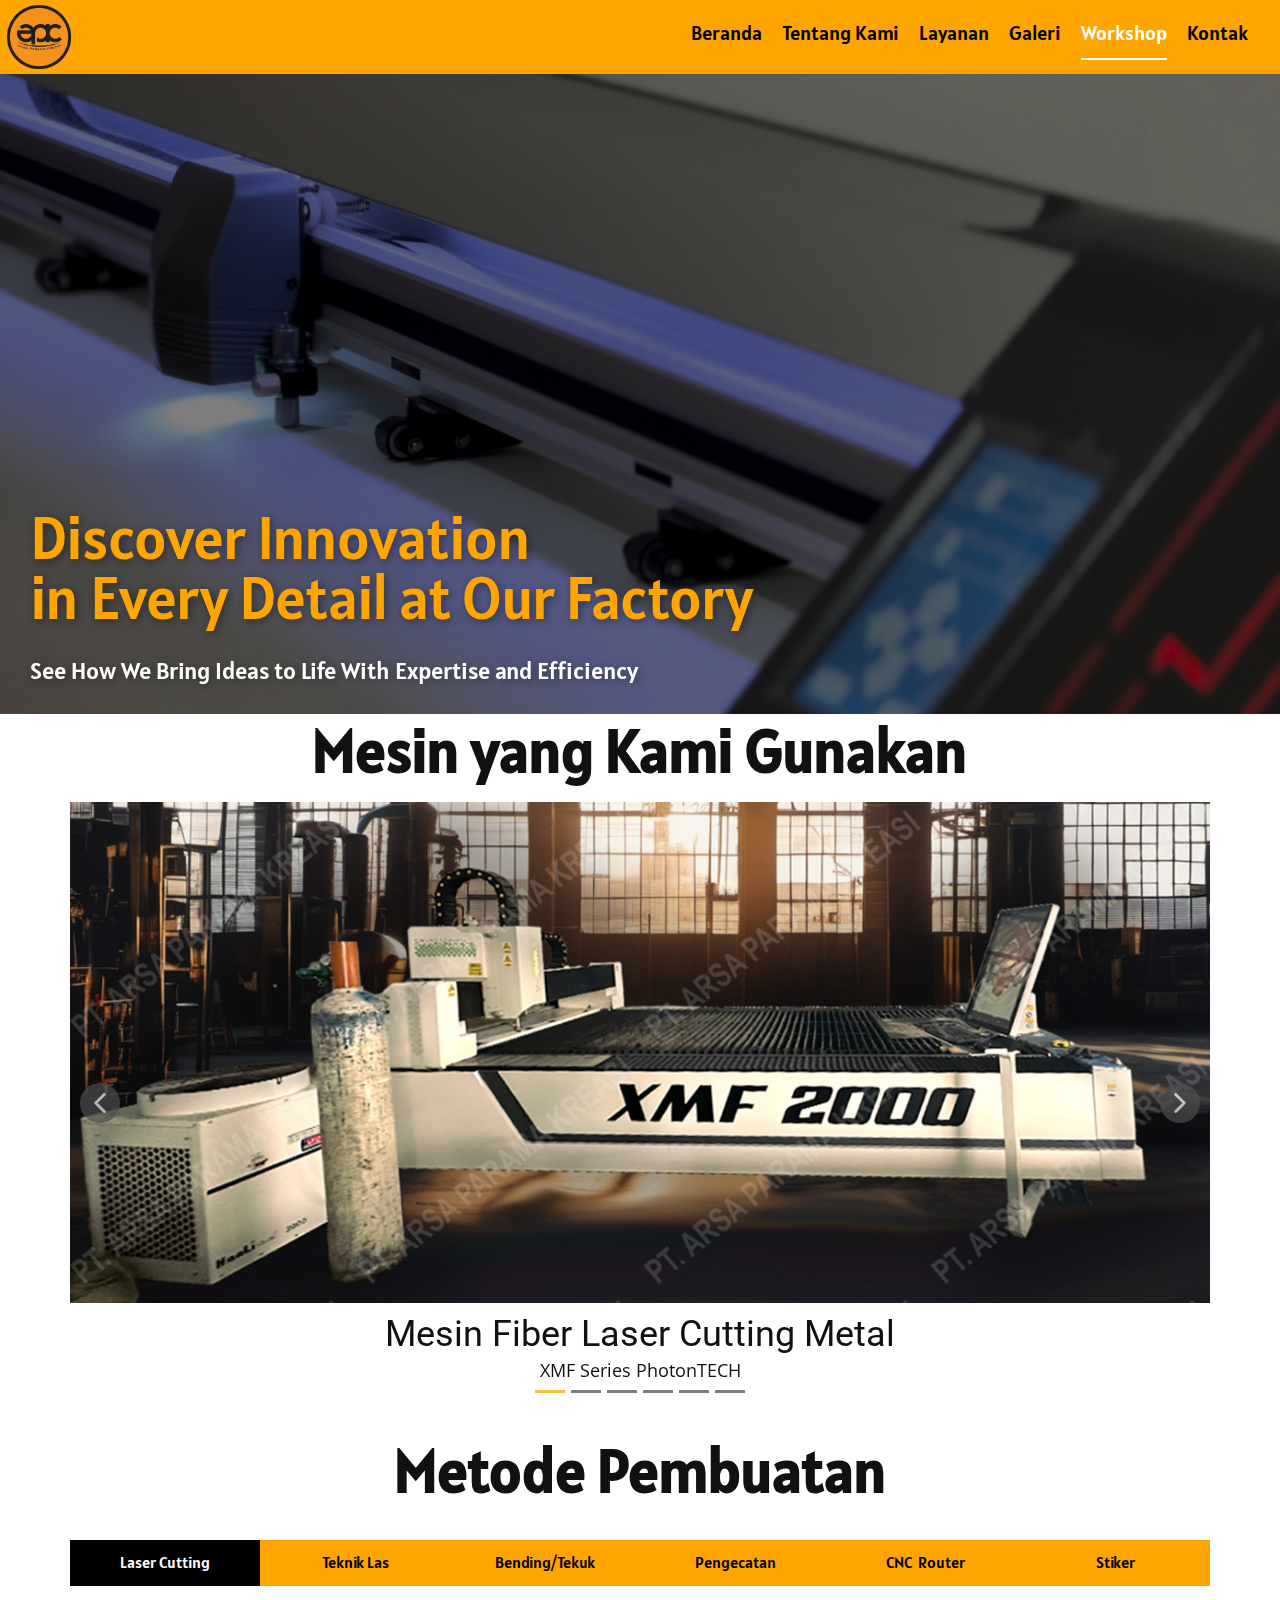
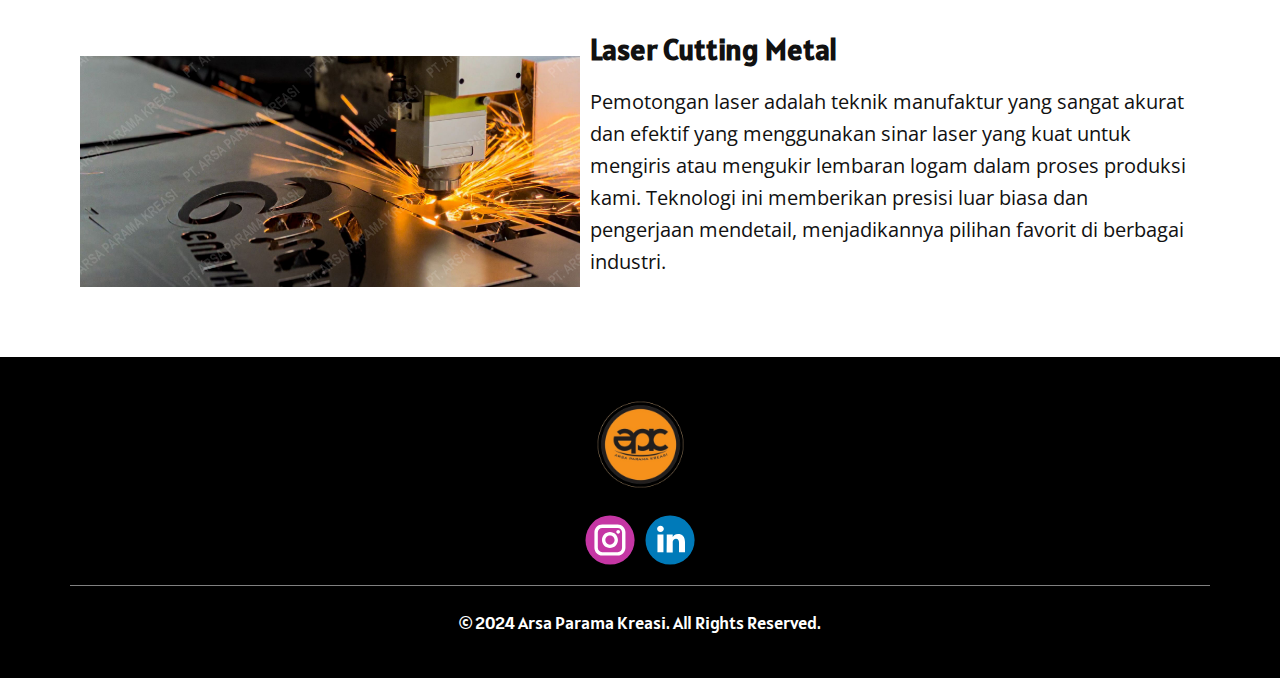
<file: ourfactory.html>
<!DOCTYPE html>
<html style="font-size: 16px;" lang="en"><head>
    <meta name="viewport" content="width=device-width, initial-scale=1.0">
    <meta charset="utf-8">
    <meta name="keywords" content="INTUITIVE">
    <meta name="description" content="">
    <title>Arsa Parama Kreasi</title>
    <link rel="icon" href="images/simbol/logoapkpolos.png" type="image/x-icon">
    <link rel="stylesheet" href="nicepage.css" media="screen">
<link rel="stylesheet" href="ourfactory.css" media="screen">
    <script class="u-script" type="text/javascript" src="jquery.js" defer=""></script>
    <script class="u-script" type="text/javascript" src="nicepage.js" defer=""></script>
    <meta name="generator" content="Nicepage 6.17.0, nicepage.com">
    <link id="u-theme-google-font" rel="stylesheet" href="https://fonts.googleapis.com/css?family=Roboto:100,100i,300,300i,400,400i,500,500i,700,700i,900,900i|Open+Sans:300,300i,400,400i,500,500i,600,600i,700,700i,800,800i">
    <link id="u-page-google-font" rel="stylesheet" href="https://fonts.googleapis.com/css?family=Alatsi:400">
    
    
    
    
    
    
    
    <script type="application/ld+json">{
		"@context": "http://schema.org",
		"@type": "Organization",
		"name": "",
		"logo": "images/Logo-removebg-preview.png",
		"sameAs": [
				"https://www.instagram.com/ap.kreasi/",
				"https://www.linkedin.com/company/arsa-parama-kreasi"
		]
}</script>
    <meta name="theme-color" content="#478ac9">
    <meta property="og:title" content="ourfactory">
    <meta property="og:type" content="website">
  <meta data-intl-tel-input-cdn-path="intlTelInput/"></head>
  <body data-path-to-root="./" data-include-products="false" class="u-body u-xl-mode" data-lang="en">
    <header class="u-clearfix u-custom-color-1 u-header u-sticky u-sticky-af79 u-header" id="sec-e60b"><a href="index.html" class="u-image u-logo u-image-1" data-image-width="500" data-image-height="500" title="Home">
    <img src="images/simbol/logoapkpolos.png" class="u-logo-image u-logo-image-1">
    </a><nav class="u-menu u-menu-dropdown u-offcanvas u-menu-1" data-submenu-level="on-click">
      <div class="menu-collapse u-custom-font" style="font-size: 1.25rem; letter-spacing: 0px; font-family: Alatsi;">
        <a class="u-button-style u-custom-active-border-color u-custom-active-color u-custom-border u-custom-border-color u-custom-borders u-custom-color u-custom-hover-border-color u-custom-hover-color u-custom-left-right-menu-spacing u-custom-padding-bottom u-custom-text-active-color u-custom-text-color u-custom-text-decoration u-custom-text-hover-color u-custom-top-bottom-menu-spacing u-nav-link u-text-active-white u-text-body-color u-text-hover-black" href="#" style="padding: 8px 5px; font-size: calc(1em + 15px);">
          <svg class="u-svg-link" viewBox="0 0 24 24"><use xlink:href="#menu-hamburger"></use></svg>
          <svg class="u-svg-content" version="1.1" id="menu-hamburger" viewBox="0 0 16 16" x="0px" y="0px" xmlns:xlink="http://www.w3.org/1999/xlink" xmlns="http://www.w3.org/2000/svg"><g><rect y="1" width="16" height="2"></rect><rect y="7" width="16" height="2"></rect><rect y="13" width="16" height="2"></rect>
</g></svg>
        </a>
      </div>
      <div class="u-custom-menu u-nav-container">
        <ul class="u-custom-font u-nav u-spacing-20 u-unstyled u-nav-1"><li class="u-nav-item"><a class="u-border-2 u-border-active-white u-border-hover-white u-border-no-left u-border-no-right u-border-no-top u-button-style u-nav-link u-text-active-white u-text-black u-text-hover-white" href="index.html" style="padding: 15px 0px;">Beranda</a>
</li><li class="u-nav-item"><a class="u-border-2 u-border-active-white u-border-hover-white u-border-no-left u-border-no-right u-border-no-top u-button-style u-nav-link u-text-active-white u-text-black u-text-hover-white" href="About.html" style="padding: 15px 0px;">Tentang Kami</a>
</li><li class="u-nav-item"><a class="u-border-2 u-border-active-white u-border-hover-white u-border-no-left u-border-no-right u-border-no-top u-button-style u-nav-link u-text-active-white u-text-black u-text-hover-white" href="layanan.html" style="padding: 15px 0px;">Layanan</a><div class="u-nav-popup"><ul class="u-h-spacing-20 u-nav u-unstyled u-v-spacing-10"><li class="u-nav-item"><a class="u-active-custom-color-7 u-button-style u-custom-color-1 u-hover-black u-nav-link u-text-active-white u-text-black u-text-hover-white" href="lasercutmetal.html">Fiber Laser Cutting Metal</a>
</li><li class="u-nav-item"><a class="u-active-black u-button-style u-custom-color-1 u-hover-black u-nav-link u-text-active-white u-text-black u-text-hover-white" href="cncrouter.html">CNC Router Cutting</a>
</li><li class="u-nav-item"><a class="u-active-black u-button-style u-custom-color-1 u-hover-black u-nav-link u-text-active-white u-text-black u-text-hover-white" href="bending.html">Bending/Tekuk</a>
</li><li class="u-nav-item"><a class="u-active-black u-button-style u-custom-color-1 u-hover-black u-nav-link u-text-active-white u-text-black u-text-hover-white" href="lasercutco2.html">Laser Cutting CO2</a>
</li></ul>
</div>
</li><li class="u-nav-item"><a class="u-border-2 u-border-active-white u-border-hover-white u-border-no-left u-border-no-right u-border-no-top u-button-style u-nav-link u-text-active-white u-text-black u-text-hover-white" href="gallery.html" style="padding: 15px 0px;">Galeri</a>
</li><li class="u-nav-item"><a class="u-border-2 u-border-active-white u-border-hover-white u-border-no-left u-border-no-right u-border-no-top u-button-style u-nav-link u-text-active-white u-text-black u-text-hover-white" href="ourfactory.html" style="padding: 15px 0px;">Workshop</a>
</li><li class="u-nav-item"><a class="u-border-2 u-border-active-white u-border-hover-white u-border-no-left u-border-no-right u-border-no-top u-button-style u-nav-link u-text-active-white u-text-black u-text-hover-white" href="Contact.html" style="padding: 15px 0px;">Kontak</a>
</li></ul>
      </div>
      <div class="u-custom-menu u-nav-container-collapse">
        <div class="u-black u-container-style u-inner-container-layout u-opacity u-opacity-95 u-sidenav">
          <div class="u-inner-container-layout u-sidenav-overflow">
            <div class="u-menu-close"></div>
            <ul class="u-align-center u-custom-font u-nav u-popupmenu-items u-text-active-custom-color-1 u-text-hover-custom-color-1 u-unstyled u-nav-3"><li class="u-nav-item"><a class="u-button-style u-nav-link" href="index.html">Beranda</a>
</li><li class="u-nav-item"><a class="u-button-style u-nav-link" href="About.html">Tentang Kami</a>
</li><li class="u-nav-item"><a class="u-button-style u-nav-link" href="layanan.html">Layanan</a><div class="u-nav-popup"><ul class="u-h-spacing-20 u-nav u-unstyled u-v-spacing-10"><li class="u-nav-item"><a class="u-button-style u-nav-link" href="lasercutmetal.html">Fiber Laser Cutting Metal</a>
</li><li class="u-nav-item"><a class="u-button-style u-nav-link" href="cncrouter.html">CNC Router Cutting</a>
</li><li class="u-nav-item"><a class="u-button-style u-nav-link" href="bending.html">Bending/Tekuk</a>
</li><li class="u-nav-item"><a class="u-button-style u-nav-link" href="lasercutco2.html">Laser Cutting CO2</a>
</li></ul>
</div>
</li><li class="u-nav-item"><a class="u-button-style u-nav-link" href="gallery.html">Galeri</a>
</li><li class="u-nav-item"><a class="u-button-style u-nav-link" href="ourfactory.html">Workshop</a>
</li><li class="u-nav-item"><a class="u-button-style u-nav-link" href="Contact.html">Kontak</a>
</li></ul>
          </div>
        </div>
        <div class="u-black u-menu-overlay u-opacity u-opacity-75"></div>
      </div>
    </nav></header>
    <section class="u-clearfix u-image u-shading u-section-1" src="" id="sec-f268" data-image-width="1613" data-image-height="1290">
      <div class="custom-expanded data-layout-selected u-clearfix u-layout-wrap u-layout-wrap-1">
        <div class="u-layout">
          <div class="u-layout-row">
            <div class="u-container-style u-layout-cell u-left-cell u-size-60 u-layout-cell-1">
              <div class="u-container-layout u-valign-bottom u-container-layout-1">
                <h2 class="u-custom-font u-text u-text-custom-color-1 u-text-1" data-animation-name="customAnimationIn" data-animation-duration="1500" data-animation-delay="500"> Discover Innovation<br>in&nbsp;Every Detail at Our Factory
                </h2>
                <h2 class="u-custom-font u-text u-text-white u-text-2" data-animation-name="customAnimationIn" data-animation-duration="1500" data-animation-delay="500"> See How We Bring Ideas to Life With Expertise and Efficiency</h2>
              </div>
            </div>
          </div>
        </div>
      </div>
    </section>
    <section class="u-clearfix u-white u-section-2" id="sec-cbfc">
      <div class="u-clearfix u-sheet u-valign-top u-sheet-1">
        <div class="data-layout-selected u-clearfix u-expanded-width u-layout-wrap u-layout-wrap-1">
          <div class="u-layout">
            <div class="u-layout-row">
              <div class="u-align-center u-container-align-center u-container-style u-layout-cell u-left-cell u-size-60 u-layout-cell-1">
                <div class="u-container-layout u-valign-middle u-container-layout-1">
                  <h3 class="u-custom-font u-text u-text-1" data-animation-name="" data-animation-duration="0" data-animation-delay="0" data-animation-direction="">Mesin yang Kami Gunakan</h3>
                </div>
              </div>
            </div>
          </div>
        </div>
        <div class="u-carousel u-expanded-width u-gallery u-layout-carousel u-lightbox u-show-text-always u-gallery-1" id="carousel-49be" data-interval="5000" data-u-ride="carousel">
          <ol class="u-absolute-hcenter u-carousel-indicators u-carousel-indicators-1">
            <li data-u-target="#carousel-49be" data-u-slide-to="0" class="u-active u-active-custom-color-6 u-black u-hover-custom-color-4 u-shape-rectangle" style="width: 30px; height: 3px;"></li>
            <li data-u-target="#carousel-49be" data-u-slide-to="1" class="u-active-custom-color-6 u-black u-hover-custom-color-4 u-shape-rectangle" style="width: 30px; height: 3px;"></li>
            <li data-u-target="#carousel-49be" data-u-slide-to="2" class="u-active-custom-color-6 u-black u-hover-custom-color-4 u-shape-rectangle" style="width: 30px; height: 3px;"></li>
            <li data-u-target="#carousel-49be" data-u-slide-to="3" class="u-active-custom-color-6 u-black u-hover-custom-color-4 u-shape-rectangle" style="width: 30px; height: 3px;"></li>
            <li data-u-target="#carousel-49be" data-u-slide-to="4" class="u-active-custom-color-6 u-black u-hover-custom-color-4 u-shape-rectangle" style="width: 30px; height: 3px;"></li>
            <li data-u-target="#carousel-49be" data-u-slide-to="5" class="u-active-custom-color-6 u-black u-hover-custom-color-4 u-shape-rectangle" style="width: 30px; height: 3px;"></li>            
          </ol>
          <div class="u-carousel-inner u-gallery-inner u-gallery-inner-1" role="listbox">
            <div class="u-active u-carousel-item u-gallery-item u-carousel-item-1">
              <div class="u-back-slide u-back-slide-1" data-image-width="1240" data-image-height="544">
                <img class="u-back-image u-expanded u-back-image-1" src="images/ourfactory/mesin/laser cutting metal.png.jpg">
              </div>
              <div class="u-align-center u-over-slide u-over-slide-1">
                <h3 class="u-gallery-heading">Mesin Fiber Laser Cutting Metal</h3>
                <p class="u-gallery-text">XMF Series PhotonTECH</p>
              </div>
            </div>
            <div class="u-carousel-item u-gallery-item u-carousel-item-2" data-image-width="780" data-image-height="1280">
              <div class="u-back-slide u-back-slide-2" data-image-width="1024" data-image-height="782">
                <img class="u-back-image u-expanded u-back-image-2" src="images/ourfactory/mesin/press brake.png.jpg">
              </div>
              <div class="u-align-center u-over-slide u-over-slide-2">
                <h3 class="u-gallery-heading">Mesin Press Brake</h3>
                <p class="u-gallery-text">WC67K NC</p>
              </div>
            </div>
            <div class="u-carousel-item u-gallery-item u-carousel-item-3">
              <div class="u-back-slide u-back-slide-3" data-image-width="1280" data-image-height="720">
                <img class="u-back-image u-expanded u-back-image-3" src="images/ourfactory/mesin/laser cutting acrylic.jpg">
              </div>
              <div class="u-align-center u-over-slide u-over-slide-3">
                <h3 class="u-gallery-heading">Mesin Laser Cutting CO2</h3>
                <p class="u-gallery-text">TAN 1325C PhotonTECH</p>
              </div>
            </div>
            <div class="u-carousel-item u-gallery-item u-carousel-item-4">
              <div class="u-back-slide u-back-slide-4" data-image-width="1024" data-image-height="1024">
                <img class="u-back-image u-expanded u-back-image-4" src="images/ourfactory/mesin/Arcylic Bending.jpg">
              </div>
              <div class="u-align-center u-over-slide u-over-slide-4">
                <h3 class="u-gallery-heading">Mesin Manual Acrylic Bending </h3>
                <p class="u-gallery-text"> 1200B Up & Down Heater</p>
              </div>
            </div>
            <div class="u-carousel-item u-gallery-item u-carousel-item-5">
              <div class="u-back-slide u-back-slide-5" data-image-width="1024" data-image-height="1024">
                <img class="u-back-image u-expanded u-back-image-5" src="images/ourfactory/mesin/cutting sticker.jpg">
              </div>
              <div class="u-align-center u-over-slide u-over-slide-5">
                <h3 class="u-gallery-heading">Mesin Cutting Rhinotec</h3>
                <p class="u-gallery-text"> RC 60 XA-Series</p>
              </div>
            </div>
            <div class="u-carousel-item u-gallery-item u-carousel-item-6">
              <div class="u-back-slide u-back-slide-5" data-image-width="1024" data-image-height="1024">
                <img class="u-back-image u-expanded u-back-image-6" src="images/ourfactory/mesin/CNC Router.jpg">
              </div>
              <div class="u-align-center u-over-slide u-over-slide-6">
                <h3 class="u-gallery-heading">Mesin CNC Router </h3>
                <p class="u-gallery-text">TLD 56 1325 Series Ismatech</p>
              </div>
            </div>
          </div>
          <a class="u-absolute-vcenter u-carousel-control u-carousel-control-prev u-grey-70 u-icon-circle u-opacity u-opacity-70 u-spacing-10 u-text-white u-carousel-control-1" href="#carousel-49be" role="button" data-u-slide="prev">
            <span aria-hidden="true">
              <svg viewBox="0 0 451.847 451.847"><path d="M97.141,225.92c0-8.095,3.091-16.192,9.259-22.366L300.689,9.27c12.359-12.359,32.397-12.359,44.751,0
c12.354,12.354,12.354,32.388,0,44.748L173.525,225.92l171.903,171.909c12.354,12.354,12.354,32.391,0,44.744
c-12.354,12.365-32.386,12.365-44.745,0l-194.29-194.281C100.226,242.115,97.141,234.018,97.141,225.92z"></path></svg>
            </span>
            <span class="sr-only">
              <svg viewBox="0 0 451.847 451.847"><path d="M97.141,225.92c0-8.095,3.091-16.192,9.259-22.366L300.689,9.27c12.359-12.359,32.397-12.359,44.751,0
c12.354,12.354,12.354,32.388,0,44.748L173.525,225.92l171.903,171.909c12.354,12.354,12.354,32.391,0,44.744
c-12.354,12.365-32.386,12.365-44.745,0l-194.29-194.281C100.226,242.115,97.141,234.018,97.141,225.92z"></path></svg>
            </span>
          </a>
          <a class="u-absolute-vcenter u-carousel-control u-carousel-control-next u-grey-70 u-icon-circle u-opacity u-opacity-70 u-spacing-10 u-text-white u-carousel-control-2" href="#carousel-49be" role="button" data-u-slide="next">
            <span aria-hidden="true">
              <svg viewBox="0 0 451.846 451.847"><path d="M345.441,248.292L151.154,442.573c-12.359,12.365-32.397,12.365-44.75,0c-12.354-12.354-12.354-32.391,0-44.744
L278.318,225.92L106.409,54.017c-12.354-12.359-12.354-32.394,0-44.748c12.354-12.359,32.391-12.359,44.75,0l194.287,194.284
c6.177,6.18,9.262,14.271,9.262,22.366C354.708,234.018,351.617,242.115,345.441,248.292z"></path></svg>
            </span>
            <span class="sr-only">
              <svg viewBox="0 0 451.846 451.847"><path d="M345.441,248.292L151.154,442.573c-12.359,12.365-32.397,12.365-44.75,0c-12.354-12.354-12.354-32.391,0-44.744
L278.318,225.92L106.409,54.017c-12.354-12.359-12.354-32.394,0-44.748c12.354-12.359,32.391-12.359,44.75,0l194.287,194.284
c6.177,6.18,9.262,14.271,9.262,22.366C354.708,234.018,351.617,242.115,345.441,248.292z"></path></svg>
            </span>
          </a>
        </div>
      </div>
    </section>
    <section class="u-align-center u-clearfix u-container-align-center u-container-align-center-lg u-container-align-center-md u-container-align-center-sm u-container-align-center-xl u-white u-section-3" id="sec-d4a8">
      <div class="u-clearfix u-sheet u-valign-middle-xl u-sheet-1">
        <h1 class="u-custom-font u-text u-text-1">Metode Pembuatan</h1>
        <div class="custom-expanded u-expanded-width-lg u-expanded-width-md u-expanded-width-sm u-expanded-width-xl u-tab-links-align-justify u-tabs u-tabs-1">
          <ul class="u-spacing-0 u-tab-list u-unstyled" role="tablist"><li class="u-tab-item" role="presentation"><a class="active u-active-black u-button-style u-custom-color-1 u-custom-font u-tab-link u-text-active-white u-text-black u-text-hover-white u-tab-link-1" id="link-tab-0da5" href="#tab-0da5" role="tab" aria-controls="tab-0da5" aria-selected="true">Laser Cutting</a>
</li><li class="u-tab-item" role="presentation"><a class="u-active-black u-button-style u-custom-color-1 u-custom-font u-tab-link u-text-active-white u-text-black u-text-hover-white u-tab-link-2" id="link-tab-14b7" href="#tab-14b7" role="tab" aria-controls="tab-14b7" aria-selected="false">Teknik Las</a>
</li><li class="u-tab-item" role="presentation"><a class="u-active-black u-button-style u-custom-color-1 u-custom-font u-tab-link u-text-active-white u-text-black u-text-hover-white u-tab-link-3" id="link-tab-2917" href="#tab-2917" role="tab" aria-controls="tab-2917" aria-selected="false">Bending/Tekuk</a>
</li><li class="u-tab-item u-tab-item-4" role="presentation"><a class="u-active-black u-button-style u-custom-color-1 u-custom-font u-tab-link u-text-active-white u-text-black u-text-hover-white u-tab-link-4" id="tab-7fce" href="#link-tab-7fce" role="tab" aria-controls="link-tab-7fce" aria-selected="false">Pengecatan</a>
</li><li class="u-tab-item" role="presentation"><a class="u-active-black u-button-style u-custom-color-1 u-custom-font u-tab-link u-text-active-white u-text-black u-text-hover-white u-tab-link-5" id="link-tab-7836" href="#tab-7836" role="tab" aria-controls="tab-7836" aria-selected="false">CNC&nbsp; Router</a>
</li><li class="u-tab-item" role="presentation"><a class="u-active-black u-button-style u-custom-color-1 u-custom-font u-tab-link u-text-active-white u-text-black u-text-hover-white u-tab-link-6" id="link-tab-9fa5" href="#tab-9fa5" role="tab" aria-controls="tab-9fa5" aria-selected="false">Stiker</a>
</li></ul>
          <div class="u-tab-content">
            <div class="u-align-left u-container-align-left u-container-style u-tab-active u-tab-pane u-white u-tab-pane-1" id="tab-0da5" role="tabpanel" aria-labelledby="link-tab-0da5">
              <div class="u-container-layout u-container-layout-1">
                <img src="images/ourfactory/metode/lasercuttingmetal.jpg" alt="" class="u-align-center-sm u-align-center-xs u-expanded-width-xs u-image u-image-contain u-image-default u-image-1" data-image-width="1920" data-image-height="886">
                <p class="u-custom-font u-text u-text-2">Laser Cutting Metal</p>
                <p class="u-custom-font u-text u-text-3"> Pemotongan laser adalah teknik manufaktur yang sangat akurat dan efektif yang menggunakan sinar laser yang kuat untuk mengiris atau mengukir lembaran logam dalam proses produksi kami. Teknologi ini memberikan presisi luar biasa dan pengerjaan mendetail, menjadikannya pilihan favorit di berbagai industri.<br>
                </p>
              </div>
            </div>
            <div class="u-align-left u-container-align-left u-container-style u-tab-pane u-white u-tab-pane-2" id="tab-14b7" role="tabpanel" aria-labelledby="link-tab-14b7">
              <div class="u-container-layout u-container-layout-2">
                <p class="u-custom-font u-text u-text-4"> Teknik Las</p>
                <img src="images/ourfactory/metode/apkwelding.jpg" alt="" class="u-expanded-width-xs u-image u-image-contain u-image-default u-image-2" data-image-width="1613" data-image-height="1290">
                <p class="u-custom-font u-text u-text-5"> Pengelasan adalah proses penyambungan dua atau lebih potongan logam dengan cara meleburnya bersama-sama menggunakan panas, seringkali menggunakan bahan pengisi untuk membentuk ikatan yang kuat. Ini adalah teknik mendasar dalam manufaktur, konstruksi, dan perbaikan.<br>
                </p>
              </div>
            </div>
            <div class="u-align-left u-container-align-left u-container-style u-tab-pane u-white u-tab-pane-3" id="tab-2917" role="tabpanel" aria-labelledby="link-tab-2917">
              <div class="u-container-layout u-container-layout-3">
                <img src="images/ourfactory/metode/bending1.JPG" alt="" class="custom-expanded u-align-center u-image u-image-contain u-image-default u-image-3" data-image-width="1188" data-image-height="950">
                <p class="u-custom-font u-text u-text-6"> Bending/Tekuk</p>
                <p class="u-custom-font u-text u-text-7"> Pembengkokan adalah proses pengerjaan logam di mana bahan seperti lembaran logam atau akrilik diubah bentuknya untuk menghasilkan sudut atau lengkungan. Metode ini penting untuk membuat bagian struktural dan fungsional dalam industri seperti konstruksi, HVAC, dan pembuatan papan reklame khusus.<br>
                </p>
              </div>
            </div>
            <div class="u-align-left u-container-align-left u-container-style u-tab-pane u-white u-tab-pane-4" id="link-tab-7fce" role="tabpanel" aria-labelledby="tab-7fce">
              <div class="u-container-layout u-container-layout-4">
                <img src="images/ourfactory/metode/wetpaint.JPG" alt="" class="custom-expanded u-align-center u-image u-image-contain u-image-default u-image-4" data-image-width="2987" data-image-height="2390">
                <p class="u-custom-font u-text u-text-8"> Pengecatan</p>
                <p class="u-custom-font u-text u-text-9"> Cat basah melibatkan penggunaan alat untuk menyebarkan bahan pelapis seperti cat atau pernis melalui udara ke permukaan, biasanya dengan gas bertekanan. Pistol semprot, versi airbrush yang lebih besar, digunakan untuk melapisi permukaan besar secara merata, sedangkan airbrush digunakan untuk pekerjaan detail seperti retouching foto dan pengecatan kuku. Senjata semprot bisa otomatis atau genggam, dengan kepala yang dapat diganti untuk pola semprotan berbeda.<br>
                </p>
              </div>
            </div>
            <div class="u-align-left u-container-align-left u-container-style u-tab-pane u-white u-tab-pane-5" id="tab-7836" role="tabpanel" aria-labelledby="link-tab-7836">
              <div class="u-container-layout u-container-layout-5">
                <img src="images/ourfactory/metode/wood.jpeg" alt="" class="custom-expanded u-image u-image-contain u-image-default u-image-5" data-image-width="3069" data-image-height="2594">
                <p class="u-custom-font u-text u-text-10"> CNC Router Cutting</p>
                <p class="u-custom-font u-text u-text-11"> Kami menawarkan berbagai produk yang dapat dikerjakan menggunakan teknologi CNC Router Cutting, seperti material akrilik, plywood, kayu, PVC, dan MDF. Selain itu,&nbsp;Kami juga ahli dalam pembuatan furniture kayu, seperti pintu ukir, cermin, hiasan dinding, lampu hias, dan berbagai jenis furnitur lainnya, baik untuk kebutuhan interior maupun eksterior. Tak hanya itu, kami dapat mengerjakan produk-produk periklanan seperti sign board, booth pameran, piala, plakat, hingga alat musik dengan motif unik seperti gitar. Untuk kategori hobi dan aksesoris, kami juga melayani pembuatan mainan, rumah boneka, frame foto, hingga aksesoris kecantikan seperti kalung dan cincin.<br>
                </p>
              </div>
            </div>
            <div class="u-align-left u-container-align-left u-container-style u-tab-pane u-white u-tab-pane-6" id="tab-9fa5" role="tabpanel" aria-labelledby="link-tab-9fa5">
              <div class="u-container-layout u-container-layout-6">
                <img src="images/ourfactory/metode/hanif cutting sticker.jpg" alt="" class="custom-expanded u-image u-image-contain u-image-default u-image-6" data-image-width="4032" data-image-height="3024">
                <p class="u-custom-font u-text u-text-12">Stiker</p>
                <p class="u-custom-font u-text u-text-13"> Kami membuat stiker berkualitas tinggi untuk berbagai kebutuhan, mulai dari branding atau proyek apa pun. Dengan teknologi terkini dan bahan premium, setiap stiker kami tahan lama dan menawan. Temukan desain yang kreatif dan fungsional, dan biarkan kami membantu menyampaikan pesan Anda dengan cara yang unik dan menarik.<br>
                </p>
              </div>
            </div>
          </div>
        </div>
      </div>
    </section>

    <footer class="u-black u-clearfix u-footer" id="sec-34d8"><div class="u-clearfix u-sheet u-valign-middle-xl u-sheet-1">
      <a href="index.html" class="u-image u-logo u-image-1" data-image-width="500" data-image-height="500" title="Home">
        <img src="images/simbol/logoapkpolos.png" class="u-logo-image u-logo-image-1">
      </a>
      <div class="u-align-left u-social-icons u-spacing-10 u-social-icons-1">
        <a class="u-social-url" title="instagram" target="_blank" href="https://www.instagram.com/arsaparamakreasi/"><span class="u-icon u-social-icon u-social-instagram u-icon-1"><svg class="u-svg-link" preserveAspectRatio="xMidYMin slice" viewBox="0 0 112 112" style=""><use xlink:href="#svg-60bd"></use></svg><svg class="u-svg-content" viewBox="0 0 112 112" x="0" y="0" id="svg-60bd"><circle fill="currentColor" cx="56.1" cy="56.1" r="55"></circle><path fill="#FFFFFF" d="M55.9,38.2c-9.9,0-17.9,8-17.9,17.9C38,66,46,74,55.9,74c9.9,0,17.9-8,17.9-17.9C73.8,46.2,65.8,38.2,55.9,38.2
    z M55.9,66.4c-5.7,0-10.3-4.6-10.3-10.3c-0.1-5.7,4.6-10.3,10.3-10.3c5.7,0,10.3,4.6,10.3,10.3C66.2,61.8,61.6,66.4,55.9,66.4z"></path><path fill="#FFFFFF" d="M74.3,33.5c-2.3,0-4.2,1.9-4.2,4.2s1.9,4.2,4.2,4.2s4.2-1.9,4.2-4.2S76.6,33.5,74.3,33.5z"></path><path fill="#FFFFFF" d="M73.1,21.3H38.6c-9.7,0-17.5,7.9-17.5,17.5v34.5c0,9.7,7.9,17.6,17.5,17.6h34.5c9.7,0,17.5-7.9,17.5-17.5V38.8
    C90.6,29.1,82.7,21.3,73.1,21.3z M83,73.3c0,5.5-4.5,9.9-9.9,9.9H38.6c-5.5,0-9.9-4.5-9.9-9.9V38.8c0-5.5,4.5-9.9,9.9-9.9h34.5
    c5.5,0,9.9,4.5,9.9,9.9V73.3z"></path></svg></span>
        </a>
        <a class="u-social-url" title="linkedin" target="_blank" href="https://www.linkedin.com/company/arsa-parama-kreasi"><span class="u-icon u-social-icon u-social-linkedin u-icon-2"><svg class="u-svg-link" preserveAspectRatio="xMidYMin slice" viewBox="0 0 112 112" style=""><use xlink:href="#svg-f368"></use></svg><svg class="u-svg-content" viewBox="0 0 112 112" x="0" y="0" id="svg-f368"><circle fill="currentColor" cx="56.1" cy="56.1" r="55"></circle><path fill="#FFFFFF" d="M41.3,83.7H27.9V43.4h13.4V83.7z M34.6,37.9L34.6,37.9c-4.6,0-7.5-3.1-7.5-7c0-4,3-7,7.6-7s7.4,3,7.5,7
    C42.2,34.8,39.2,37.9,34.6,37.9z M89.6,83.7H76.2V62.2c0-5.4-1.9-9.1-6.8-9.1c-3.7,0-5.9,2.5-6.9,4.9c-0.4,0.9-0.4,2.1-0.4,3.3v22.5
    H48.7c0,0,0.2-36.5,0-40.3h13.4v5.7c1.8-2.7,5-6.7,12.1-6.7c8.8,0,15.4,5.8,15.4,18.1V83.7z"></path></svg></span>
        </a>
      </div>
      <div class="u-border-1 u-border-white u-expanded-width u-line u-line-horizontal u-opacity u-opacity-50 u-line-1"></div>
      <p class="u-align-center u-custom-font u-text u-text-white u-text-1"> © 2024 ​Arsa Parama Kreasi. All Rights Reserved.</p>
    </div></footer>
</body></html>
</file>
